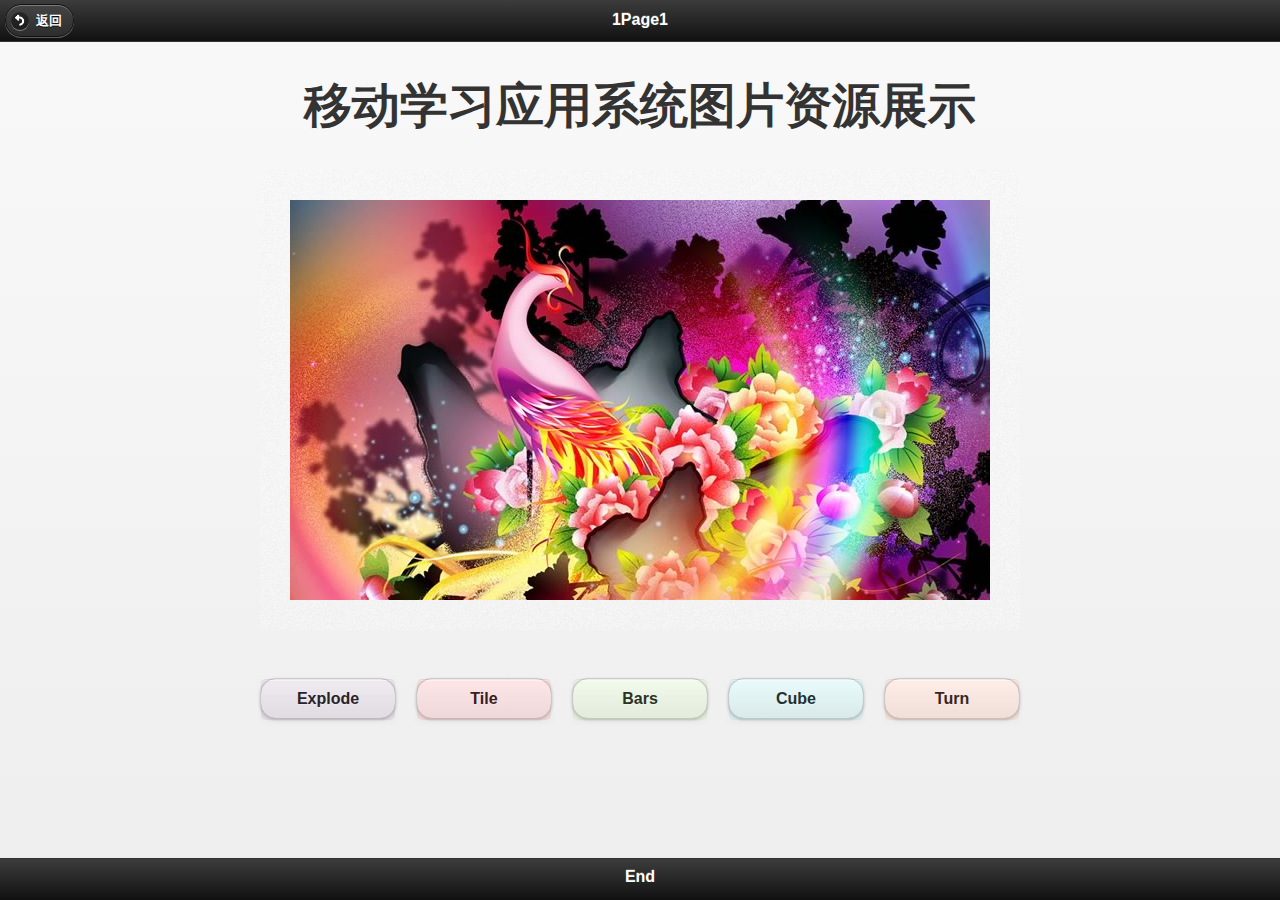
<file: page/3Dimage/index.html>
<!DOCTYPE html>
<html>
	<head>
		<meta charset=utf-8 />
		<title>3D Image Transitions</title>
		<!--[if lte IE 8]>
 			<script src="http://html5shiv.googlecode.com/svn/trunk/html5.js"></script>
		<![endif]-->
		<link rel="stylesheet" href="css/style.css" type="text/css" media="screen" title="no title" charset="utf-8">
		<link href='http://fonts.googleapis.com/css?family=Antic+Slab' rel='stylesheet' type='text/css'>
		
		<!-- Use jQuery for best compatibility with other CSS3 enabled browsers -->
		
		<script type="text/javascript" src="../js/jquery1.9.1.min.js"></script>
		<script type="text/javascript" src="../js/jquery.mobile-1.3.2.min.js"></script>
		<link rel="stylesheet" href="../css/jquery.mobile-1.3.2.min.css"/> 
		<script src="js/flux.js" type="text/javascript" charset="utf-8"></script>
		
		<script type="text/javascript" charset="utf-8">
			$(function(){
				if(!flux.browser.supportsTransitions)
					alert("Flux Slider requires a browser that supports CSS3 transitions");
					
				window.f = new flux.slider('#slider', {
					pagination: false,
					controls: false,
					transitions: ['explode', 'tiles3d', 'bars3d', 'cube', 'turn'],
					autoplay: false
				});
				
				$('.transitions').click(function(event){
					event.preventDefault();
					window.f.next($(event.target).data('transition'), $(event.target).data('params'));
				});
			});
		</script>
	</head>
	<body>
<div data-role="page">
<div data-role="header" data-position="fixed"><h1>1Page1</h1>
	<a href="../../shelf/AllSection.html" rel="external" data-icon="back" data-iconpos="left" data-transition="slidefade" data-direction="reverse" class="ui-btn-left">返回</a>
	</div>
	<div data-role="footer" data-position="fixed"><h1>End</h1></div><!--footer-->
		<section class="container">
			<h1>移动学习应用系统图片资源展示</h1>
			
			<div id="slider">
				<img src="imgs/peacock.jpg" alt="" />
				<img src="imgs/koi.jpg" alt="" />
				<img src="imgs/life.jpg" alt="" />
			</div>
			<ul class="transitions">
				<li><button type="button" data-transition="explode" data-params='{"rows": 4}'>Explode</button></li>
				<li><button type="button" data-transition="tiles3d" data-params='{"columns": 6}'>Tile</button></li>
				<li><button type="button" data-transition="bars3d">Bars</button></li>
				<li><button type="button" data-transition="cube">Cube</button></li>
				<li><button type="button" data-transition="turn">Turn</button></li>
			</ul>
			<footer>
				
			</footer>
		</section>
</div>
	</body>
</html>
</file>
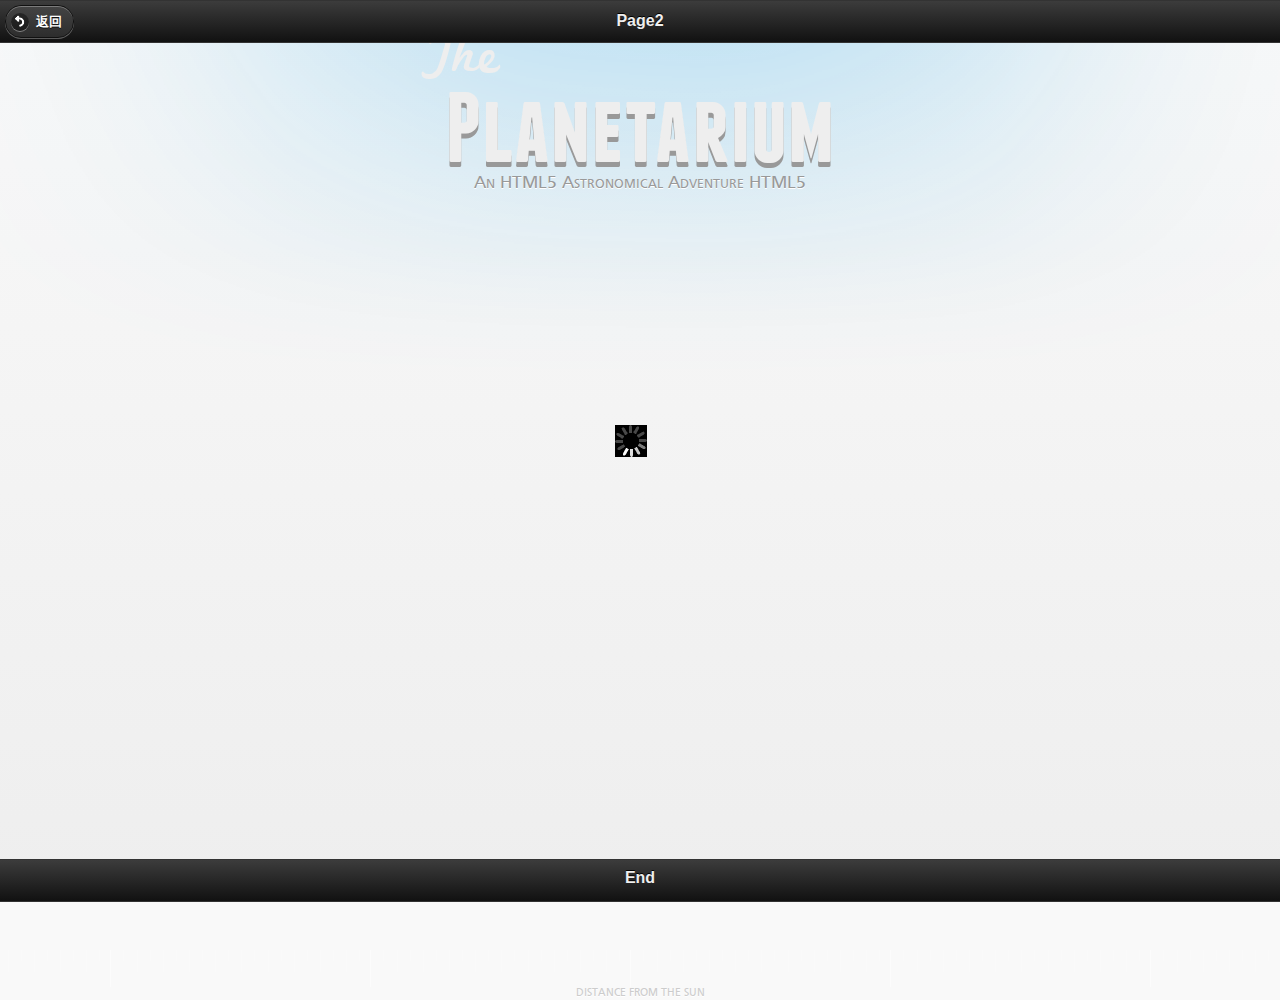
<file: page/7/index.htm>
<!DOCTYPE html>
<html lang="en">
<!--

-->
<head>
<meta charset="utf-8">
<meta name="viewport" content="width=800"/>
<script type="text/javascript" src="../js/jquery1.9.1.min.js"></script>
		<script type="text/javascript" src="../js/jquery.mobile-1.3.2.min.js"></script>
		<link rel="stylesheet" href="../css/jquery.mobile-1.3.2.min.css"/> 
<style>
html {
	overflow: hidden;
}
</style>
<meta http-equiv="X-UA-Compatible" content="IE=edge,chrome=1">
<link rel="stylesheet" href="css/style.css" type="text/css" charset="utf-8">
<style>
.hidden {
	display:none;
}
#spinner {
	position:absolute;
	left:50%;
	top:50%;
	margin-left:-25px;
	margin-top:-25px;
	height:50px;
	width:50px;
	background:url('img/spinner.gif') no-repeat;
}
</style>
<title>The Planetarium</title>
</head>
<body class="system">
 <div data-role="page" ><!--page2-->
<div data-role="header" data-position="fixed"><h1>Page2</h1>
<a href="../../shelf/AllSection.html" rel="external" data-icon="back" data-iconpos="left" data-transition="slidefade" data-direction="reverse" class="ui-btn-left">返回</a>
</div><!--header-->
<div data-role="footer" data-position="fixed"><h1>End</h1></div><!--footer-->
<div id="starfield"> </div>
<div id="spinner"></div>
<img id="glow" src="img/glow.png">
<div id="title">
  <h1 class="franchise"><span class="marketing">The</span>Planetarium</h1>
  <span id="subtitle" class="carto">An HTML5 Astronomical Adventure HTML5</span> </div>
<div id="instructions" class="carto loading"> click on a planet to start </div>
<div id="toggle-credits" class="loading"> <span class="marketing">view credits</span> </div>
<section id="credits"> <span id="madeby" class="carto">Made on Earth by <a href="" target="_blank" title="Visit Little Workshop">Little Workshop</a></span>
  <div id="door">
    <div></div>
    <div></div>
  </div>
  <div id="doorlight">
    <div></div>
    <div></div>
  </div>
  
 
</section>
<ul id="planets" class="loading">
  <li id="mercury" class="planet"></li>
  <li id="venus" class="planet"></li>
  <li id="earth" class="planet"></li>
  <li id="mars" class="planet"></li>
  <li id="jupiter" class="planet"></li>
  <li id="saturn" class="planet"></li>
  <li id="uranus" class="planet"></li>
  <li id="neptune" class="planet"></li>
</ul>
<div id="gui" class="shrink">
  <div id="container"></div>
  <div id="ruler"> </div>
  <div id="counter"> <span class="carto">DISTANCE FROM THE SUN</span><br />
    <span id="kilometers" class="bebas"></span> </div>
  <div id="back"> <span class="carto">Back to space</span> </div>
  <div id="moveleft">
    <div id="previous"> <img src="img/previous.svg" alt="Previous planet"> </div>
  </div>
  <div id="moveright">
    <div id="next"> <img src="img/previous.svg" alt="Next planet"> </div>
  </div>
  <section class="content hidden" id="mercury-info">
    <article id="mercury-window" class="window">
      <div class="reflect">
        <h1 class="bebas"> Mercury </h1>
        <p class="carto">is the first planet from the Sun and is also the smallest planet of the Solar System. Mercury has yet to be entirely mapped, making it the least known planet in our system.</p>
      </div>
    </article>
    <div id="mercury-missions">
      <h2 class="bebas">Mercury Observation Progress</h2>
      <ul>
        <li><img src="img/mercuryobs1.png" alt=""></li>
        <li><img src="img/mercuryobs2.png" alt=""></li>
        <li><img src="img/mercuryobs3.png" alt=""></li>
      </ul>
      <img id="mariner10" src="img/mariner10.png" alt=""> <img id="techarrow" src="img/30years.png" alt=""> <img id="messenger" src="img/messenger.png" alt=""> </div>
  </section>
  <section class="content hidden" id="venus-info">
    <article id="venus-window" class="window">
      <div class="reflect">
        <h1 class="bebas"> Venus </h1>
        <p>is the second planet from the Sun and is often called Earth's sister due to its many similarities with the Blue Planet. However, a strong greenhouse effect gives Venus the hottest climate in the Solar System.</p>
      </div>
    </article>
    <ul id="venus-atmosphere" class="bebas">
      <li>65 KM <span>-100°C</span> <span>Sulfuric Acid Cloud Layers</span> </li>
      <li>50 KM <span>0°C</span> <span>Sulfuric Acid Haze</span> </li>
      <li>38 KM <span>25°C</span> <span>Troposphere</span> </li>
      <li>0 KM <span>467°C</span> <span>Surface Level</span> </li>
    </ul>
  </section>
  <section class="content hidden" id="earth-info">
    <article id="earth-window" class="window">
      <div class="reflect">
        <h1 class="bebas"> Earth </h1>
        <p>is the third planet from the Sun, and the densest and fifth-largest of the eight planets in the Solar System. Sometimes referred to as the Blue Planet, Earth is the only known planet to harbor life.</p>
      </div>
    </article>
    <div id="earth-moon" class="grid moon"> <img id="distance" src="img/distance.png" alt=""> </div>
    <ul id="earth-facts" class="properties bebas">
      <li class="mass"> <img src="img/mass.svg" alt="mass"> 5.9736 <small>x</small> 10<span class="exposant">24</span> kg <span>That's 80 times the mass of the moon</span> </li>
      <li class="perimeter"> <img src="img/perimeter.svg" alt="perimeter"> 40,075,16 km <span>Equatorial circumference</span> </li>
      <li class="revolution"> <img src="img/revolution.svg" alt="revolution"> 365 days <span>Complete Orbital Period</span> </li>
      <li class="temperature"> <img src="img/temperature.svg" alt="temperature"> -89.2&deg;C to 57.8&deg;C <span>Temperature range</span> </li>
    </ul>
  </section>
  <section class="content hidden" id="mars-info">
    <article id="mars-window" class="window">
      <div class="reflect">
        <h1 class="bebas"> Mars </h1>
        <p>is the fourth planet from the Sun. Named after the Roman god of war, Mars is often described as the "Red Planet" and is the site of Olympus Mons, the highest known mountain in the Solar System.</p>
      </div>
    </article>
    <ul id="volcanoes" class="bebas">
      <li>Olympus Mons<span>27,000 m</span>
        <hr />
      </li>
      <li>Mount Everest<span>8,848 m</span>
        <hr />
      </li>
      <li>Mount Fuji<span>3,776 m</span>
        <hr />
      </li>
    </ul>
  </section>
  <section class="content hidden" id="jupiter-info">
    <article id="jupiter-window" class="window">
      <div class="reflect">
        <h1 class="bebas"> Jupiter </h1>
        <p> is the fifth planet from the Sun and is the largest planet of the Solar System. Jupiter has 63 known satellites, the biggest of which are called the four Galilean Moons : Io, Europa, Ganymede and Callisto.</p>
      </div>
    </article>
    <ul id="jupiter-moons" class="properties bebas">
      <li><img src="img/iopicto.png" alt=""> IO <span>Land of Volcanoes</span> </li>
      <li><img src="img/europapicto.png" alt=""> EUROPA <span>Ice Ice Baby</span> </li>
      <li><img src="img/ganymedepicto.png" alt=""> GANYMEDE <span>Larger than Mercury</span> </li>
      <li><img src="img/callistopicto.png" alt=""> CALLISTO <span>The Habitable Moon ?</span> </li>
    </ul>
    <div id="galilean-moons" class="grid bebas"></div>
  </section>
  <section class="content hidden" id="saturn-info">
    <article id="saturn-window" class="window">
      <div class="reflect">
        <h1 class="bebas"> Saturn </h1>
        <p>is the sixth planet from the Sun and is the second largest planet in our system. Despite its size (9.4 Earths), Saturn's density is so low that it would float on water if there was a large enough ocean.</p>
      </div>
    </article>
    <div id="rings-origin">
      <h2 class="bebas">The origin of Saturn's rings</h2>
      <p class="carto">Almost entirely composed of water ice,<br />
        Saturn's rings are believed to<br />
        be the remains of a<br />
        former moon.</p>
      <ul id="arrows" class="bebas">
        <li><span>1</span> <img class="saturnarrow" src="img/saturn-arrow1.png" alt=""> <img class="rings" src="img/rings1.png" alt=""> </li>
        <li><span>2</span> <img class="saturnarrow" src="img/saturn-arrow2.png" alt=""> <img class="rings" src="img/rings2.png" alt=""> </li>
        <li><span>3</span> <img class="saturnarrow" src="img/saturn-arrow3.png" alt=""> <img class="rings" src="img/rings3.png" alt=""> </li>
      </ul>
    </div>
  </section>
  <section class="content hidden" id="uranus-info">
    <article id="uranus-window" class="window">
      <div class="reflect">
        <h1 class="bebas"> Uranus </h1>
        <p>is the seventh planet from the Sun and is the coldest in the Solar System. Altough the first pictures taken by Voyager 2 showed a featureless, pale-blue planet, astronomers later discovered the complex atmosphere of Uranus.</p>
      </div>
    </article>
    <div id="axial-tilt" class="grid">
      <h2 class="bebas">Axial Tilt</h2>
      <img src="img/tilt.png" alt=""> <span class="bebas">98°</span> </div>
    <div id="uranus-atmosphere">
      <h2 class="bebas">The atmosphere of uranus</h2>
      <div id="hydrogen">
        <div></div>
        <div></div>
        <div></div>
        <span class="bebas">85.3%<br />
        Hydrogen </span> </div>
      <div id="helium">
        <div></div>
        <div></div>
        <div></div>
        <span class="bebas">15.3%<br />
        Helium </span> </div>
      <div id="methane">
        <div></div>
        <div></div>
        <div></div>
        <span class="bebas">2.3%<br />
        Methane </span> </div>
      <div id="deuteride">
        <div></div>
        <div></div>
        <div></div>
        <span class="bebas">0.01%<br />
        Hydrogen Deuteride </span> </div>
    </div>
  </section>
  <section class="content hidden" id="neptune-info">
    <article id="neptune-window" class="window">
      <div class="reflect">
        <h1 class="bebas"> Neptune </h1>
        <p>is the eighth and farthest planet from the sun. Neptune has been approached only once by a man-made object, Voyager 2 space probe, in 1989. Most of our knowledge of Neptune comes from this first and only flyby.</p>
      </div>
    </article>
    <ul id="neptune-facts" class="bebas">
      <li><img src="img/wind.png" alt=""> 2100 <span>km/h</span> <br />
        <span class="carto">max wind speed</span> </li>
      <li><img src="img/satellite.png" alt=""> 13 <span>known satellites</span> <br />
        <span class="carto">and counting</span> </li>
      <li><img src="img/time.png" alt=""> 164 <span>earth years</span> <br />
        <span class="carto">per neptunian year</span> </li>
    </ul>
    <div id="flyby"> <img src="img/earthicon.png" alt=""> <img src="img/246min.png" alt=""> <img id="voyager2" src="img/voyager2.png" alt="Voyager 2"> </div>
  </section>
</div>

<div id="counters"></div>
<script data-main="main.min" src="js/require-jquery-1.4.4.min.js"></script> 

</div>
</body>
</html>
</file>
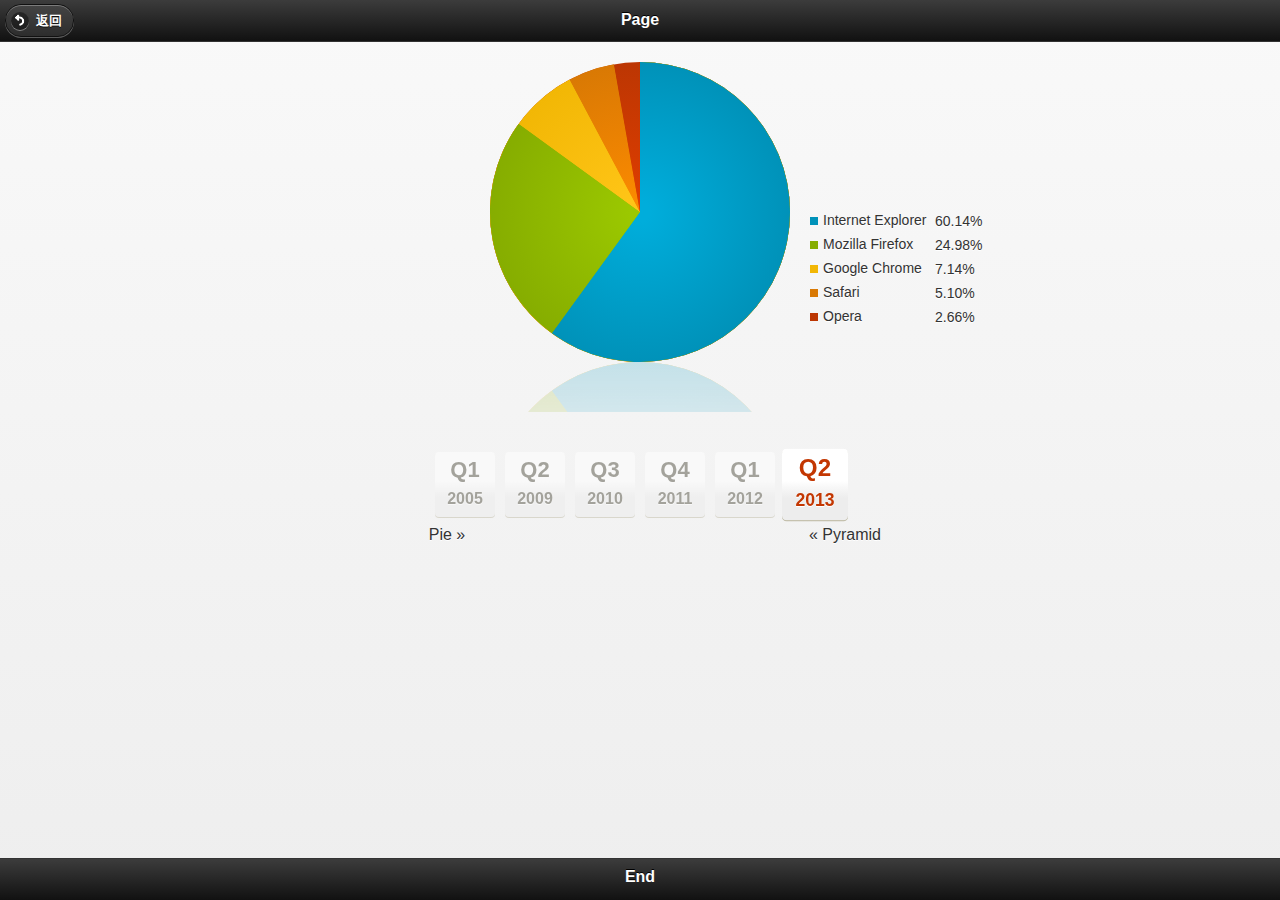
<file: page/chunCSS3/index.html>
﻿<!DOCTYPE html PUBLIC "-//W3C//DTD XHTML 1.0 Transitional//EN" "http://www.w3.org/TR/xhtml1/DTD/xhtml1-transitional.dtd">
<html xmlns="http://www.w3.org/1999/xhtml">
<head>
 <script type="text/javascript" src="../js/jquery1.9.1.min.js"></script>
		<script type="text/javascript" src="../js/jquery.mobile-1.3.2.min.js"></script>
		<link rel="stylesheet" href="../css/jquery.mobile-1.3.2.min.css"/>
<meta http-equiv="Content-Type" content="text/html; charset=utf-8" />
<title>纯CSS3实现倒三角统计图效果</title>

<link href="css/stylesheet.css" rel="stylesheet" type="text/css" /> 

</head>
	
<body>
<div data-role="page" ><!--page2-->
<div data-role="header" data-position="fixed"><h1>Page</h1>
<a href="../../shelf/shelf.html" rel="external" data-icon="back" data-iconpos="left" data-transition="slidefade" data-direction="reverse" class="ui-btn-left">返回</a>
</div><!--header-->
<div data-role="footer" data-position="fixed"><h1>End</h1></div><!--footer-->
<div id="wrapper">
	<div id="q2_2010">
	<div id="q1_2010">
	<div id="q4_2009">
	<div id="q3_2009">
	<div id="q2_2009">
	<div id="q1_2005">
		<div id="labels">
			<ul>
				<li><span></span>Internet Explorer</li>
				<li><span></span>Mozilla Firefox</li>
				<li><span></span>Google Chrome</li>
				<li><span></span>Safari</li>
				<li><span></span>Opera</li>
			</ul>
		</div>
		<div id="pie_ico">Pie &raquo;</div>
		<div id="pyr_ico">&laquo; Pyramid</div>
		<div id="percentage_wrapper">
			<div id="percentage">
				<ul>
					<li><p>60.14%</p><p>61.79%</p><p>63.90%</p><p>67.02%</p><p>68.28%</p><p>89.68%</p></li>
					<li><p>24.98%</p><p>24.56%</p><p>24.39%</p><p>23.28%</p><p>23.22%</p><p>6.83%</p></li>
					<li><p>7.14%</p><p>6.03%</p><p>4.27%</p><p>3.08%</p><p>2.35%</p><p>0%</p></li>
					<li><p>5.10%</p><p>4.91%</p><p>4.64%</p><p>4.35%</p><p>3.89%</p><p>2.36%</p></li>
					<li><p>2.66%</p><p>2.73%</p><p>2.52%</p><p>2.29%</p><p>2.27%</p><p>1.15%</p></li>
				</ul>
			</div>
		</div>
		<div id="slider">
			<div id="chart_holder">
				<div id="pie_chart">
					<ul>
						<li id="c1_r"><p><span class="pie_left"></span></p></li> 	
						<li id="c1_l"><p><span class="pie_right"></span></p></li>
						<li id="c2_r"><p><span class="pie_left"></span></p></li> 	
						<li id="c2_l"><p><span class="pie_right"></span></p></li>
						<li id="c3_r"><p><span class="pie_left"></span></p></li> 	
						<li id="c3_l"><p><span class="pie_right"></span></p></li>
						<li id="c4_r"><p><span class="pie_left"></span></p></li> 	
						<li id="c4_l"><p><span class="pie_right"></span></p></li>
						<li id="c5_r"><p><span class="pie_left"></span></p></li> 	
						<li id="c5_l"><p><span class="pie_right"></span></p></li>
					</ul>
				</div>
				<div id="pyr_chart">
					<ul>
						<li></li>
						<li></li>
						<li></li>
						<li></li>
						<li></li>
						<li></li>
						<li></li>
					</ul>
				</div>
			</div>
		</div>
		<div id="btn_panel">
			<ul>
				<li><a href="#q1_2005"><span>Q1</span><span>2005</span></a></li>
				<li><a href="#q2_2009"><span>Q2</span><span>2009</span></a></li>
				<li><a href="#q3_2009"><span>Q3</span><span>2010</span></a></li>
				<li><a href="#q4_2009"><span>Q4</span><span>2011</span></a></li>
				<li><a href="#q1_2010"><span>Q1</span><span>2012</span></a></li>
				<li><a href="#q2_2010"><span>Q2</span><span>2013</span></a></li>
			</ul>
		</div>
	</div> <!--q1_2005-->
	</div> <!--q2_2009-->
	</div> <!--q3_2009-->
	</div> <!--q4_2009-->
	</div> <!--q1_2010-->
	</div> <!--q2_2010-->
</div>

</div>
</body>
</html>
</file>
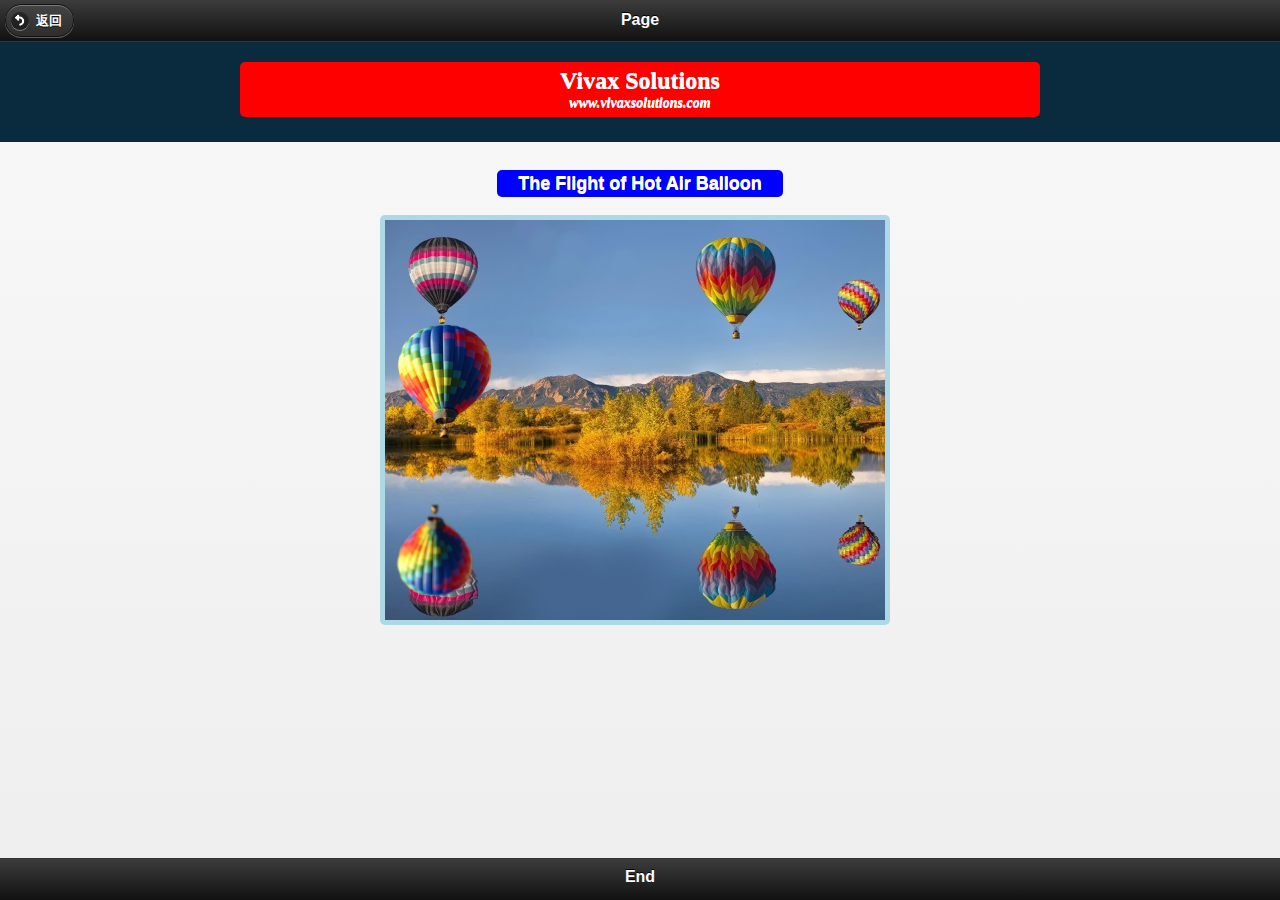
<file: page/flight_of_hot_air_ba_demo_package/index.html>
<html>
<head>
<meta charset="utf-8">
<script type="text/javascript" src="../js/jquery1.9.1.min.js"></script>
		<script type="text/javascript" src="../js/jquery.mobile-1.3.2.min.js"></script>
		<link rel="stylesheet" href="../css/jquery.mobile-1.3.2.min.css"/> 
<title>The flight of hot air balloon on html5 canvas例子测试</title>
<style type="text/css">
html, body{
margin:0px;padding:0px;
}
#header{
    background: #0A2B3E;
	font-family: Georgia, "Times New Roman", Times, serif;
	font-size: 12px;
	color: #7C95A5;
	height:80px;
	padding-top:20px;
	width:100%;
}

#sub_header{
    background: #FF0000;
	font-family: Georgia, "Times New Roman", Times, serif;
	font-size: 12px;
	color: #FFFFFF;
	height:50px;
	width:800px;
	margin-left:auto;
	margin-right:auto;
	border-radius:5px;
    padding-top:5px;
}

#page{
// normal size=650px;
width:520px;
margin-left:auto;margin-right:auto;padding-top:10px;padding-bottom:10px;
}

#content_left{
width:500px;
height:400px;
border:solid lightblue 5px;border-radius:5px;
float:left;
margin-bottom:10px;
}

#content_right{
width:200px;
height:400px;
border:solid lightblue 5px;border-radius:5px;
float:left;
margin-left:30px;
margin-bottom:10px;
}

h1,h3{
margin-left:auto;margin:auto; text-align:center;
}
#heading{
margin-left:auto;margin-right:auto;text-align:center;background-color:#0000FF;font-weight:bold;color:#FFFFFF;border-radius:5px;width:280px;font-size:large;padding:3px;
}
#footer{
clear:both;
height:50px;
background: #0A2B3E;
position:absolute;
bottom:0px;
left:0px;
width:100%;
}
</style>
</head>
<div data-role="page" ><!--page2-->
<div data-role="header" data-position="fixed"><h1>Page</h1>
<a href="../../shelf/shelf.html" rel="external" data-icon="back" data-iconpos="left" data-transition="slidefade" data-direction="reverse" class="ui-btn-left">返回</a>
</div><!--header-->
<div data-role="footer" data-position="fixed"><h1>End</h1></div><!--footer-->
<body onLoad="window.setInterval('circ()',60)">
<div id="header">
<div id="sub_header">
<h1>Vivax Solutions</h1>
<h3><em>www.vivaxsolutions.com</em></h3>
</div>
</div>
<div id="page">
<p id="heading">The Flight of Hot Air Balloon</p>
<div id="content_left">
<canvas id="Canvas_T" width="500" height="400" style="background-image:url('lake.jpg');background-repeat:no-repeat;">
</canvas>
<script type="text/JavaScript">
	    var canvas = document.getElementById('Canvas_T');
	    var context = canvas.getContext('2d');
		// image of the top balloon
		var imgObj1=new Image();
		// image of the second balloon
		var imgObj2=new Image();
		var i=0;var j=1;var x; var y;
		// function for the movement
		function circ(){
		i=i+j;
		if(i==400){j=-1;}
		if(i==0){j=1;}
		context.clearRect(0,0,500,400);
		x=i;
		y=Math.round(100+15*Math.sin(i*Math.PI/180));
        context.drawImage(imgObj1,x,y);
		imgObj1.src='hot.png';
        context.drawImage(imgObj2,x,y+180);
		imgObj2.src='hot1.png';
		}
   	  </script>	
</div>
<!--div id="content_right">
content_right
</div-->
<!--div id="footer">
footer
</div-->
</div>
</body>
</html>
</file>
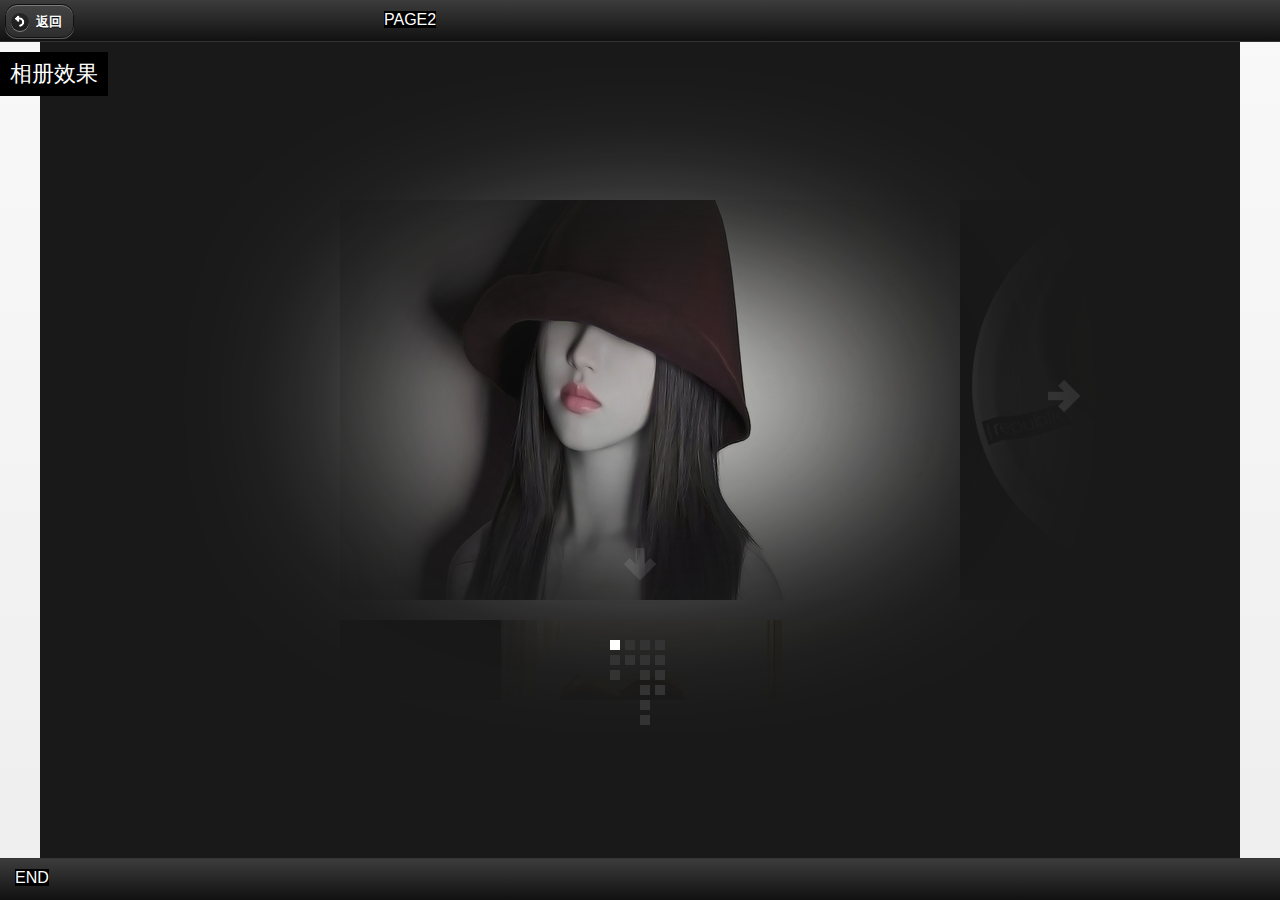
<file: page/PortfolioImageNavigation/index.html>
<!doctype html>
	<head>
		<meta charset="utf-8">
		<script type="text/javascript" src="../js/jquery1.9.1.min.js"></script>
		<script type="text/javascript" src="../js/jquery.mobile-1.3.2.min.js"></script>
		<link rel="stylesheet" href="../css/jquery.mobile-1.3.2.min.css"/> 
		<meta http-equiv="X-UA-Compatible" content="IE=edge,chrome=1">
		<meta name="viewport" content="width=device-width, initial-scale=1.0">
		<title>相册 jQuery</title>
		<link rel="shortcut icon" href="../favicon.ico">
		<meta name="description" content="Portfolio Image Navigation with jQuery" />
        <meta name="keywords" content="jquery, plugin, navigation, portfolio, images, 2d, scroll to, template" />
		<meta name="author" content="Marcin Dziewulski for Codrops" />
		<link href='http://fonts.googleapis.com/css?family=PT+Sans+Narrow' rel='stylesheet' type='text/css' />
		<link href="css/style.css" rel="stylesheet" type="text/css" />
		<script src="js/jquery.js" type="text/javascript"></script>
		<script src="js/portfolio.js" type="text/javascript"></script>
		<script src="js/init.js" type="text/javascript"></script>
	</head>
	<body>
	<div data-role="page" ><!--page2-->
<div data-role="header" data-position="fixed"><h1>Page2</h1>
<a href="../../shelf/shelf.html" rel="external" data-icon="back" data-iconpos="left" data-transition="slidefade" data-direction="reverse" class="ui-btn-left">返回</a>
</div><!--header-->
<div data-role="footer" data-position="fixed"><h1>End</h1></div><!--footer-->	
		<h1>相册效果</h1>
		<div id="portfolio">
			<div id="background"></div>		
			<div class="arrows">
				<a href="#" class="up">Up</a>
				<a href="#" class="down">Down</a>
				<a href="#" class="prev">Previous</a>
				<a href="#" class="next">Next</a>
			</div>
			<div class="gallery">
				<div class="inside">
					<div class="item">
						<div><img src="images/1.jpg" alt="image1" /></div>
						<div><img src="images/2.jpg" alt="image2" /></div>
						<div><img src="images/3.jpg" alt="image3" /></div>
					</div>
					<div class="item">
						<div><img src="images/4.jpg" alt="image4" /></div>
						<div><img src="images/5.jpg" alt="image5" /></div>
					</div>
					<div class="item">
						<div><img src="images/6.jpg" alt="image6" /></div>
						<div><img src="images/7.jpg" alt="image7" /></div>
						<div><img src="images/8.jpg" alt="image8" /></div>
						<div><img src="images/9.jpg" alt="image9" /></div>
						<div><img src="images/10.jpg" alt="image10" /></div>
						<div><img src="images/11.jpg" alt="image11" /></div>
					</div>
					<div class="item">
						<div><img src="images/12.jpg" alt="image12" /></div>
						<div><img src="images/13.jpg" alt="image13" /></div>
						<div><img src="images/14.jpg" alt="image14" /></div>
						<div><img src="images/15.jpg" alt="image15" /></div>
					</div>
				</div>
			</div>
		</div>
		</div>
	</body>
</html>
</file>
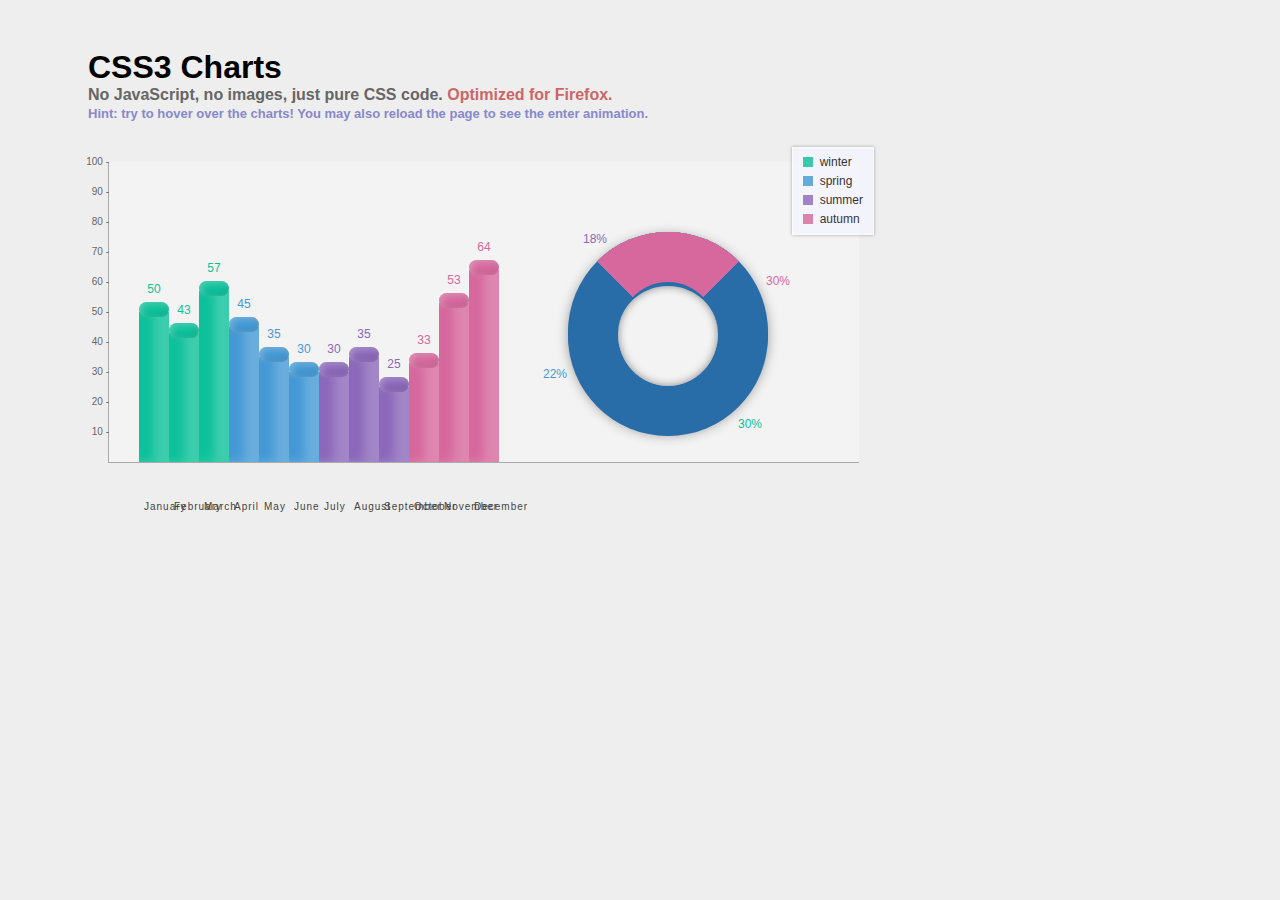
<file: page/2chart2/chart2.html>
<!doctype html>
<html>
<head>
<link href='css/Signika.css' rel='stylesheet' type='text/css'>
<style type="text/css">

/* general styles for demo ******************/

body {
    background: #eee;
	font-family: signika, sans-serif;
	padding: 20px 50px; }
	
h1 {
    margin-bottom:0;
	padding-left:30px; }
	
h4 {
    color:#666;
	margin-top:0;
    padding-left: 30px;	}
	
.red_info {
    color:#c66; }
	
.blue_info {
    color:#88c;
	font-size:13px; }

/* general styles for bar chart ******************/

.user_outer {
    width: 750px;
	height: 300px; 
	position: relative; }
	
.bar_chart {
    position: relative;
	width: 100%;
	height: 100%;
    border-left: 1px solid #aaa;
    border-bottom: 1px solid #aaa;
    vertical-align: bottom;
	margin-left: 50px;
    background-color: #f3f3f3;
    background-image: -moz-linear-gradient(#f8f8f8 2px, transparent 2px),
        -moz-linear-gradient(0, #f8f8f8 2px, transparent 2px),
        -moz-linear-gradient(rgba(255,255,255,.3) 1px, transparent 1px),
        -moz-linear-gradient(0, rgba(255,255,255,.3) 1px, transparent 1px);
    background-size: 100px 100px, 100px 100px, 20px 20px, 20px 20px;
    background-position: -2px -2px, -2px -2px, -1px -1px, -1px -1px; }

.bar_chart dd:after {
    content: "";
	width: 100%;
	position: absolute;
	top: -10px;
	left: 0;
	border-radius: 150px;
	width: 30px;
	height: 15px;
	box-shadow: inset 2px 2px 7px rgba(255,255,255,0.3), 
	    inset -2px -2px 7px rgba(0,0,0,0.1);
	-moz-transition: all 0.2s linear; }

.bar_chart dd:hover:after {
    width: 34px; }
 
.w30 dl {
    width: 30px; }
	
.square {
    width:10px;
	height:10px;
	display:inline-block;
	margin:0 3px -1px 0; }
	
.group {
    padding:0 15px;
	display:inline-block;
	float:left;
	overflow:hidden;
	width:auto;
	height:100%;
	position:relative; }
	
.bar_chart .legend {
    font:10px signika,sans-serif;
	position:absolute;
	right:-15px;
	top:-15px;
	opacity:0.8;
	background:#f5f5ff;
    box-shadow:0 0 3px rgba(0,0,0,0.4); 
	line-height:19px;
    border:1px solid #fff;
	padding:5px 10px; 
	font-size:12px; }

.group .description {
    position:absolute;
	bottom:-5px;
	left:0;
	font:10px signika,sans-serif;
	text-align:center;
	width:100%;
	z-index:99; }

.bar_chart dl, .bar_chart dd, .bar_chart dt {
    margin:0;
    padding:0; }

.bar_chart dl {
    height:100%;
    position:relative;
    display:block;
	float:left; }

.bar_chart dt {
    position:absolute;
    font:10px signika,sans-serif;
	color:#444;
    -moz-transform:rotate(35deg);
    width:100px;
	bottom:-50px;
	left:5px;
	letter-spacing: 1px; }

.bar_chart dd {
    display:block;
    position:absolute;
	bottom:0;
	left:0;
    width:100%;
    font:12px signika,sans-serif;
    -moz-transition:all 0.3s linear;
    box-shadow:inset -15px 0 10px rgba(255,255,255,0.2); }

.bar_chart dd:hover { 
    box-shadow:inset -15px 0 10px rgba(255,255,255,0.2),
        0 0 4px rgba(0,0,0,0.7);
	font-size:12px;
	font-family: arial, sans-serif;
	font-weight:bold;
	z-index:999999;  
	padding-bottom:10px;
	padding-left:2px;
	padding-right:2px;
	margin-left:-2px; }

.bar_chart dl span {
    position:absolute;
	top:-30px;
	left:0;
	width:100%;
	text-align:center; }

.bar_chart dl:hover span {
    margin:-12px 0 0 -10px;
	background:#000;
	color:#eee;
	padding:5px 0; 
	border-radius:10px;
	border-bottom-right-radius:0;
	-moz-transition:all 0.2s linear; 
	-moz-transform:rotate(20deg); }
	
.space {
    width:30px;
	float:left;
	height:1px; }	

 /* charts colors ******************/
 
.blue_light, .blue_light:after {
    background:#4499d5; 
	color:#4499d5; }
.pink, .pink:after {
    background:#D6689D; 
	color:#D6689D; }
.purple, .purple:after {
    background:#8B68BA; 
	color:#8B68BA; }
.turquoise, .turquoise:after {
    background:#0DC19A; 
	color:#0DC19A; }
.nobg {
    background: none !important; }

/* bar heights ******************/

.v1 {height:1%;}
.v2 {height:2%;}
.v3 {height:3%;}
.v4 {height:4%;}
.v5 {height:5%;}
.v6 {height:6%;}
.v7 {height:7%;}
.v8 {height:8%;}
.v9 {height:9%;}
.v10 {height:10%;}
.v11 {height:11%;}
.v12 {height:12%;}
.v13 {height:13%;}
.v14 {height:14%;}
.v15 {height:15%;}
.v16 {height:16%;}
.v17 {height:17%;}
.v18 {height:18%;}
.v19 {height:19%;}
.v20 {height:20%;}
.v21 {height:21%;}
.v22 {height:22%;}
.v23 {height:23%;}
.v24 {height:24%;}
.v25 {height:25%;}
.v26 {height:26%;}
.v27 {height:27%;}
.v28 {height:28%;}
.v29 {height:29%;}
.v30 {height:30%;}
.v31 {height:31%;}
.v32 {height:32%;}
.v33 {height:33%;}
.v34 {height:34%;}
.v35 {height:35%;}
.v36 {height:36%;}
.v37 {height:37%;}
.v38 {height:38%;}
.v39 {height:39%;}
.v40 {height:40%;}
.v41 {height:41%;}
.v42 {height:42%;}
.v43 {height:43%;}
.v44 {height:44%;}
.v45 {height:45%;}
.v46 {height:46%;}
.v47 {height:47%;}
.v48 {height:48%;}
.v49 {height:49%;}
.v50 {height:50%;}
.v51 {height:51%;}
.v52 {height:52%;}
.v53 {height:53%;}
.v54 {height:54%;}
.v55 {height:55%;}
.v56 {height:56%;}
.v57 {height:57%;}
.v58 {height:58%;}
.v59 {height:59%;}
.v60 {height:60%;}
.v61 {height:61%;}
.v62 {height:62%;}
.v63 {height:63%;}
.v64 {height:64%;}
.v65 {height:65%;}
.v66 {height:66%;}
.v67 {height:67%;}
.v68 {height:68%;}
.v69 {height:69%;}
.v70 {height:70%;}
.v71 {height:71%;}
.v72 {height:72%;}
.v73 {height:73%;}
.v74 {height:74%;}
.v75 {height:75%;}
.v76 {height:76%;}
.v77 {height:77%;}
.v78 {height:78%;}
.v79 {height:79%;}
.v80 {height:80%;}
.v81 {height:81%;}
.v82 {height:82%;}
.v83 {height:83%;}
.v84 {height:84%;}
.v85 {height:85%;}
.v86 {height:86%;}
.v87 {height:87%;}
.v88 {height:88%;}
.v89 {height:89%;}
.v90 {height:80%;}
.v91 {height:91%;}
.v92 {height:92%;}
.v93 {height:93%;}
.v94 {height:94%;}
.v95 {height:95%;}
.v96 {height:96%;}
.v97 {height:97%;}
.v98 {height:98%;}
.v99 {height:99%;}
.v100 {height:100%;}

/* bar animations ******************/

@-moz-keyframes grow10 {
 0% {max-height: 0;opacity:0;}
 100% {max-height: 10%;opacity:1;}
}

@-moz-keyframes grow20 {
 0% {max-height: 0;opacity:0;}
 100% {max-height: 20%;opacity:1;}
}

@-moz-keyframes grow30 {
 0% {max-height: 0;opacity:0;}
 100% {max-height: 30%;opacity:1;}
}

@-moz-keyframes grow40 {
 0% {max-height: 0;opacity:0;}
 100% {max-height: 40%;opacity:1;}
}

@-moz-keyframes grow50 {
 0% {max-height: 0;opacity:0;}
 100% {max-height: 50%;opacity:1;}
}

@-moz-keyframes grow60 {
 0% {max-height: 0;opacity:0;}
 100% {max-height: 60%;opacity:1;}
}
@-moz-keyframes grow70 {
 0% {max-height: 0;opacity:0;}
 100% {max-height: 70%;opacity:1;}
}

@-moz-keyframes grow80 {
 0% {max-height: 0;opacity:0;}
 100% {max-height: 80%;opacity:1;}
}

@-moz-keyframes grow90 {
 0% {max-height: 0;opacity:0;}
 100% {max-height: 90%;opacity:1;}
}

@-moz-keyframes grow100 {
 0% {max-height: 0;opacity:0;}
 100% {max-height: 100%;opacity:1;}
}

.v1,.v2,.v3,.v4,.v5,.v6,.v7,.v8,.v9,.v10 { -moz-animation-name: grow10;
 -moz-animation-duration: 2s;
 -moz-animation-iteration-count: 1;
 -moz-animation-direction: alternate;
 }
 
 .v11,.v12,.v13,.v14,.v15,.v16,.v17,.v18,.v19,.v20 { -moz-animation-name: grow20;
 -moz-animation-duration: 2s;
 -moz-animation-iteration-count: 1;
 -moz-animation-direction: alternate;
 }
 
.v21,.v22,.v23,.v24,.v25,.v26,.v27,.v28,.v29,.v30 { -moz-animation-name: grow30;
 -moz-animation-duration: 2s;
 -moz-animation-iteration-count: 1;
 -moz-animation-direction: alternate;
 }
 
.v31,.v32,.v33,.v34,.v35,.v36,.v37,.v38,.v39,.v40 { -moz-animation-name: grow40;
 -moz-animation-duration: 2s;
 -moz-animation-iteration-count: 1;
 -moz-animation-direction: alternate;
 }
 
.v41,.v42,.v43,.v44,.v45,.v46,.v47,.v48,.v49,.v50 { -moz-animation-name: grow50;
 -moz-animation-duration: 2s;
 -moz-animation-iteration-count: 1;
 -moz-animation-direction: alternate;
 }
 
.v51,.v52,.v53,.v54,.v55,.v56,.v57,.v58,.v59,.v60 { -moz-animation-name: grow60;
 -moz-animation-duration: 2s;
 -moz-animation-iteration-count: 1;
 -moz-animation-direction: alternate;
 }

.v61,.v62,.v63,.v64,.v65,.v66,.v67,.v68,.v69,.v70 { -moz-animation-name: grow70;
 -moz-animation-duration: 2s;
 -moz-animation-iteration-count: 1;
 -moz-animation-direction: alternate;
 }

.v71,.v72,.v73,.v74,.v75,.v76,.v77,.v78,.v79,.v80 { -moz-animation-name: grow80;
 -moz-animation-duration: 2s;
 -moz-animation-iteration-count: 1;
 -moz-animation-direction: alternate;
 }

.v81,.v82,.v83,.v84,.v85,.v86,.v87,.v88,.v89,.v90 { -moz-animation-name: grow90;
 -moz-animation-duration: 2s;
 -moz-animation-iteration-count: 1;
 -moz-animation-direction: alternate;
 }

.v91,.v92,.v93,.v94,.v95,.v96,.v97,.v98,.v99,.v100 { -moz-animation-name: grow100;
 -moz-animation-duration: 2s;
 -moz-animation-iteration-count: 1;
 -moz-animation-direction: alternate;
 }
 
/* chart scale ******************/

.scale {font:10px signika,sans-serif;position:absolute;right:100%;width:40px;text-align:right;line-height:0;color:#666;}
.h100 {top:0;}
.h90 {top:10%;}
.h80 {top:20%;}
.h70 {top:30%;}
.h60 {top:40%;}
.h50 {top:50%;}
.h40 {top:60%;}
.h30 {top:70%;}
.h20 {top:80%;}
.h10 {top:90%;}

/* general styles for pie chart ********************/

.triangle { 
    width: 0px; height: 0px;
    border: 100px solid transparent;
    border-top-color: blue;
    position: absolute;
    -moz-transition: all 0.5s ease-in-out;
    overflow: hidden;
}

@-moz-keyframes rotate-summer {
 0% {-moz-transform:rotate(-90deg);opacity:0;}
 100% {-moz-transform:rotate(0deg);opacity:1;}
}


@-moz-keyframes rotate-autumn {
 0% {-moz-transform:rotate(0deg);opacity:0;}
 100% {-moz-transform:rotate(84deg);opacity:1;}
}

@-moz-keyframes rotate-autumn2 {
 0% {-moz-transform:rotate(0deg);opacity:0;}
 100% {-moz-transform:rotate(64deg);opacity:1;}
}

@-moz-keyframes rotate-winter {
 0% {-moz-transform:rotate(0deg);opacity:0;}
 100% {-moz-transform:rotate(220deg);opacity:1;}
}

@-moz-keyframes rotate-winter2 {
 0% {-moz-transform:rotate(0deg);opacity:0;}
 100% {-moz-transform:rotate(173deg);opacity:1;}
}

@-moz-keyframes rotate-spring {
 0% {-moz-transform:rotate(0deg);opacity:0;}
 100% {-moz-transform:rotate(284deg);opacity:1;}
}

@-moz-keyframes percent {
 0% {opacity:0;}
 100% {opacity:0.7;}
}

.percent {-moz-animation-name: percent;
		-moz-animation-duration: 4s;
		-moz-animation-iteration-count: 1;
		-moz-animation-direction: alternate;}

.triangle.summer {-moz-transform:rotate(0deg);-moz-animation-name: rotate-summer;
		-moz-animation-duration: 2s;
		-moz-animation-iteration-count: 1;
		-moz-animation-direction: alternate;border-top-color:#8B68BA;z-index:98;}
.triangle.autumn {-moz-transform:rotate(84deg);-moz-animation-name: rotate-autumn;
		-moz-animation-duration: 2s;
		-moz-animation-iteration-count: 1;
		-moz-animation-direction: alternate;	border-top-color:#D6689D;z-index:99;}
.triangle.autumn2 {-moz-transform:rotate(64deg);;-moz-animation-name: rotate-autumn2;
		-moz-animation-duration: 2s;
		-moz-animation-iteration-count: 1;
		-moz-animation-direction: alternate;border-top-color:#D6689D;z-index:99;}
.triangle.winter {-moz-transform:rotate(220deg);;-moz-animation-name: rotate-winter;
		-moz-animation-duration: 2.5s;
		-moz-animation-iteration-count: 1;
		-moz-animation-direction: alternate;border-top-color:#0DC19A;}
.triangle.winter2 {-moz-transform:rotate(173deg);;-moz-animation-name: rotate-winter2;
		-moz-animation-duration: 2.5s;
		-moz-animation-iteration-count: 1;
		-moz-animation-direction: alternate;border-top-color:#0DC19A;}
.triangle.spring {-moz-transform:rotate(284deg);-moz-animation-name: rotate-spring;
		-moz-animation-duration: 2s;
		-moz-animation-iteration-count: 1;
		-moz-animation-direction: alternate;border-top-color:#47afFA;}		
		
.circle {
    width: 200px; height: 200px; -moz-transform: rotate(-20deg);
    border-radius: 50%;
    background: #286CA8;
    position: relative;
    overflow: hidden;
    box-shadow: 0px 4px 0 #286CA8, 0 3px 12px #999; }
 
.triangle {
    -moz-background-origin: border;
    background-origin: border-box; }

.center_cicle {
    background-color: #f3f3f3;
    background-image: -moz-linear-gradient(#f8f8f8 2px, transparent 2px),
        -moz-linear-gradient(0, #f8f8f8 2px, transparent 2px),
        -moz-linear-gradient(rgba(255,255,255,.3) 1px, transparent 1px),
        -moz-linear-gradient(0, rgba(255,255,255,.3) 1px, transparent 1px);
    background-size: 100px 100px, 100px 100px, 20px 20px, 20px 20px;
    background-position: -2px -2px, -2px -2px, -1px -1px, -1px -1px; }	
	
.pie_outer {
    width: 200px; 
	height: 200px; 
	border-radius: 50%;
	padding:10px;
    position:absolute; 
	right:30px; 
	bottom: 20px;
	font-size:12px;
	color:#777; }

.percent {
    -moz-transition:all 0.3s linear;
	padding:5px;
	border-radius:10px; }
	
.pie_outer .circle {
    -moz-transition: all 0.2s linear; }
	
.pie_outer:hover .circle {
    box-shadow: 0px 4px 0 #286CA8, 0 3px 16px #777; }
	
.center_circle  {
    -moz-transition:all 0.2s linear; 
	background-color: #f3f3f3;
    background-image: -moz-linear-gradient(#f8f8f8 2px, transparent 2px),
        -moz-linear-gradient(0, #f8f8f8 2px, transparent 2px),
        -moz-linear-gradient(rgba(255,255,255,.3) 1px, transparent 1px),
        -moz-linear-gradient(0, rgba(255,255,255,.3) 1px, transparent 1px);
    background-size: 100px 100px, 100px 100px, 20px 20px, 20px 20px;
    background-position: -2px -2px, -2px -2px, -1px -1px, -1px -1px; 
	width:100px;
	height:100px;
	position:absolute;
	z-index:9999999;
	top:60px;
	left:60px;
	border-radius:50%;
	border-top:4px solid #286CA8; 
	box-shadow:inset 0 0 9px #888; }
	
.percent.purple {
    position:absolute; 
	top:0px;
	left:15px; 
	z-index:9999999999;
	margin:5px 0 0 5px; }	
	
.percent.pink { 
    position:absolute; 
	top:42px;
	left:208px; 
	z-index:9999999999;
	margin:5px 0 0 -5px;}
	
.percent.blue_light {
    position:absolute; 
	top:145px;
	left:-25px; 
	z-index:9999999999;
	margin:-5px 0 0 5px;  }
	
.percent.turquoise {
    position:absolute; 
	top:195px;
	left:180px; 
	z-index:9999999999;
	margin: -5px 0 0 -5px }
	
.pie_outer:hover .center_circle {
    box-shadow:inset 0 0 14px #666 !important;}
	
.pie_outer:hover .percent { 
    color:#eee !important;
    margin: 0 !important;
	-moz-transition:all 0.2s linear; }
	
.pie_outer:hover .percent.pink {	
    border-bottom-left-radius:0;
	background:#D6689D !important; }
	
.pie_outer:hover .percent.blue_light {	
    border-top-right-radius:0;
	background:#47AFFA !important; }
	
.pie_outer:hover .percent.turquoise {
    border-top-left-radius:0;
	background:#0DC19A !important; }
	
.pie_outer:hover .percent.purple {	
    border-bottom-right-radius:0;
	background:#8B68BA !important; }
	
</style>
</head>
<body>

<h1>CSS3 Charts</h1>
<h4>No JavaScript, no images, just pure CSS code. <span class="red_info">Optimized for Firefox. </span><br/>
<span class="blue_info">Hint: try to hover over the charts! You may also reload the page to see the enter animation.</span></h4><br/>



<div class="user_outer">
<div class="bar_chart w30">
<span class="scale h10">10 -</span>
<span class="scale h20">20 -</span>
<span class="scale h30">30 -</span>
<span class="scale h40">40 -</span>
<span class="scale h50">50 -</span>
<span class="scale h60">60 -</span>
<span class="scale h70">70 -</span>
<span class="scale h80">80 -</span>
<span class="scale h90">90 - </span>
<span class="scale h100">100 -</span>

<div class="legend">
	<span class="square turquoise"></span> winter <br/>
	<span class="square blue_light"></span> spring<br/>
	<span class="square purple"></span> summer<br/>
	<span class="square pink"></span> autumn<br/>
</div>
    <span class="space"></span>
	
	<dl>
        <dt>January</dt>
        <dd class="turquoise v50"><span>50</span></dd>
    </dl>
    <dl>
        <dt>February</dt>
        <dd class="turquoise v43"><span>43</span></dd>
    </dl>
		    <dl>
        <dt>March</dt>
        <dd class="turquoise v57"><span>57</span></dd>
    </dl>
    <dl>
        <dt>April</dt>
        <dd class="blue_light v45"><span>45</span></dd>
    </dl>
    <dl>
        <dt>May</dt>
        <dd class="blue_light v35"><span>35</span></dd>
    </dl>
	
    <dl>
        <dt>June</dt>
        <dd class="blue_light v30"><span>30</span></dd>
    </dl>
    <dl>
        <dt>July</dt>
        <dd class="purple v30"><span>30</span></dd>
    </dl>
	    <dl>
        <dt>August</dt>
        <dd class="purple v35"><span>35</span></dd>
    </dl>
    <dl>
        <dt>September</dt>
        <dd class="purple v25"><span>25</span></dd>
    </dl>
    <dl>
        <dt>October</dt>
        <dd class="pink v33"><span>33</span></dd>
    </dl>
	<dl>
        <dt>November</dt>
        <dd class="pink v53"><span>53</span></dd>
    </dl>
    <dl>
        <dt>December</dt>
		<dd class="pink v64"><span>64</span></dd>
    </dl>
 	 
     
</div>

<div class="pie_outer">
	
	<div class="circle">
		 <div class="triangle summer"></div>
		 <div class="triangle autumn"></div>
		 <div class="triangle autumn2"></div>
		 <div class="triangle winter"></div>
		 <div class="triangle winter2"></div>
		 <div class="triangle spring"></div>
		 <div class="center"></div>
	</div>

	<span class="percent nobg purple">18%</span>
	<span class="percent nobg pink">30%</span>
	<span class="percent nobg turquoise">30%</span>
	<span class="percent nobg blue_light">22%</span>

	<div class="center_circle"></div>

</div>

</body>
</html>
</file>
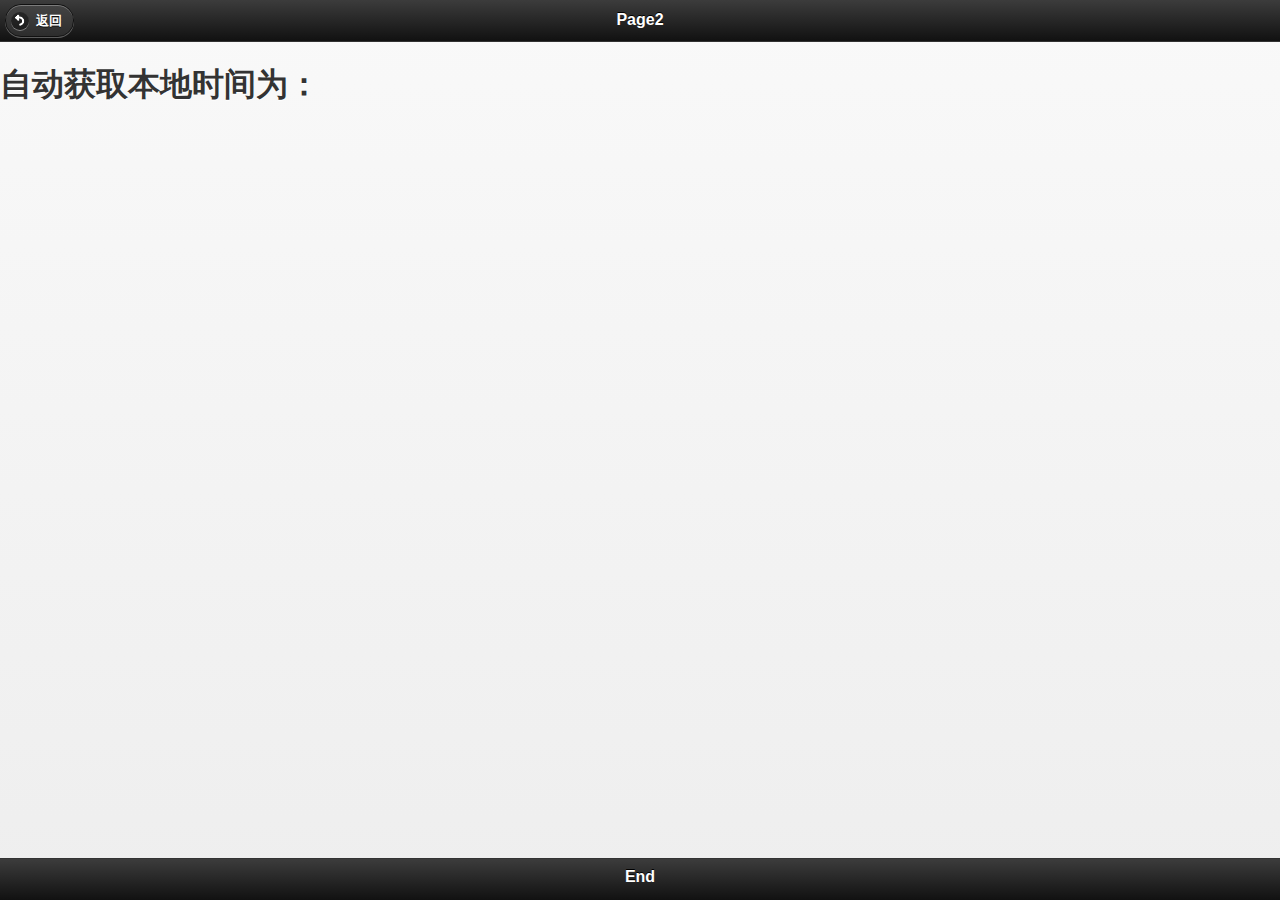
<file: page/4clock/clock.html>
<!-- clock.html --> 
 <!DOCTYPE HTML> 
 <html manifest="clock.manifest"> 
 <meta charset="utf-8">
 <script type="text/javascript" src="../js/jquery1.9.1.min.js"></script>
		<script type="text/javascript" src="../js/jquery.mobile-1.3.2.min.js"></script>
		<link rel="stylesheet" href="../css/jquery.mobile-1.3.2.min.css"/> 
 <head> 
  <title>Clock</title> 
  <script src="clock.js"></script> 
  <link rel="stylesheet" href="clock.css"> 
 </head> 
 <body> 
 <div data-role="page" ><!--page2-->
<div data-role="header" data-position="fixed"><h1>Page2</h1>
<a href="../../shelf/AllSection.html" rel="external" data-icon="back" data-iconpos="left" data-transition="slidefade" data-direction="reverse" class="ui-btn-left">返回</a>
</div><!--header-->
<div data-role="footer" data-position="fixed"><h1>End</h1></div><!--footer-->
  <p><h1>自动获取本地时间为：</h1> <output id="clock"></output></p> 
 </div>
 </body> 
 </html>
</file>
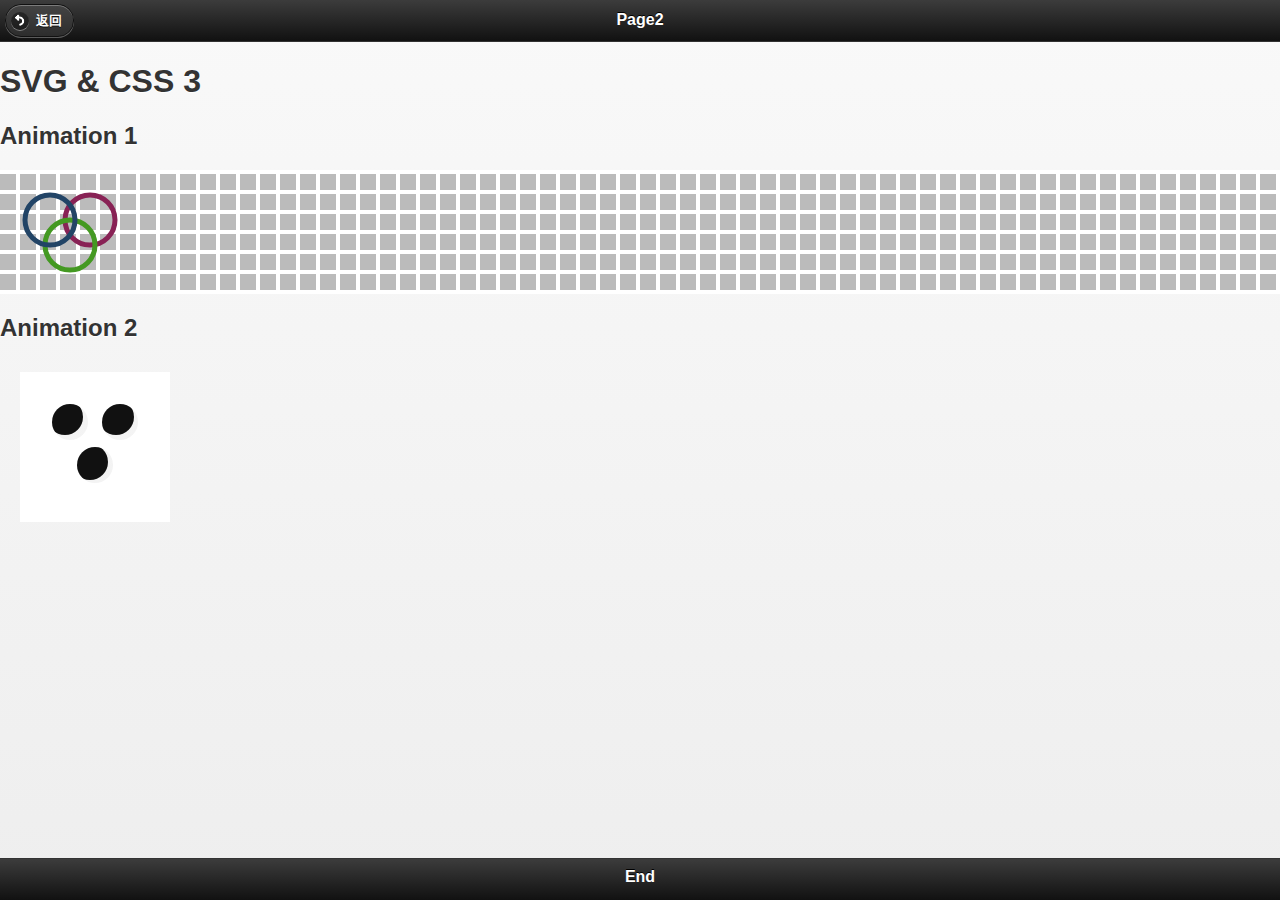
<file: page/5svg_css/svgcss3.html>
<!DOCTYPE html PUBLIC "-//W3C//DTD XHTML 1.0 Transitional//EN" "http://www.w3.org/TR/xhtml1/DTD/xhtml1-transitional.dtd">
<html xmlns="http://www.w3.org/1999/xhtml">
<head>
<meta charset="utf-8">
    <title></title>
	<script type="text/javascript" src="../js/jquery1.9.1.min.js"></script>
		<script type="text/javascript" src="../js/jquery.mobile-1.3.2.min.js"></script>
		<link rel="stylesheet" href="../css/jquery.mobile-1.3.2.min.css"/> 
</head>
<body>
 <div data-role="page" ><!--page2-->
<div data-role="header" data-position="fixed"><h1>Page2</h1>
<a href="../../shelf/AllSection.html" rel="external" data-icon="back" data-iconpos="left" data-transition="slidefade" data-direction="reverse" class="ui-btn-left">返回</a>
</div><!--header-->
<div data-role="footer" data-position="fixed"><h1>End</h1></div><!--footer-->
<style type="text/css">
.mysvg
{
  -webkit-animation:r1 5s linear infinite;
  -o-animation:r1 5s linear infinite;
  -moz-animation:r1 5s linear infinite;
  animation:r1 5s linear infinite;
}
.mysvg:hover, .c1:hover, .c1:hover + .c2
{
    -webkit-animation-play-state:paused;
    -o-animation-play-state:paused;
    -moz-animation-play-state:paused;
    animation-play-state:paused;
}
.c1
{
  position : absolute;
  left:20px;
  top:10px;
  -webkit-animation:r1 24s linear infinite;
  -o-animation:r1 24s linear infinite;
  -moz-animation:r1 24s linear infinite;
  animation:r1 24s linear infinite;
  z-index:20;
}
.c2
{
  position : absolute;
  left:40px;
  top:30px;
  -webkit-animation:r2 25s linear infinite;
  -o-animation:r2 25s linear infinite;
  -moz-animation:r2 25s linear infinite;
  animation:r2 25s linear infinite;
  z-index:10;
}

@-webkit-keyframes r1 {100% { -webkit-transform: rotate(-360deg); }}
@-o-keyframes r1 {100% { -o-transform: rotate(-360deg); }}
@-moz-keyframes r1 {100% { -moz-transform: rotate(-360deg); }}
@keyframes r1 {100% { transform: rotate(-360deg); }}

@-webkit-keyframes r2 {100% { -webkit-transform: rotate(360deg); }}
@-o-keyframes r2 {100% { -o-transform: rotate(360deg); }}
@-moz-keyframes r2 {100% { -moz-transform: rotate(360deg); }}
@keyframes r2 {100% { transform: rotate(360deg); }}


.d1
{
    padding:20px;
    background: -webkit-linear-gradient(90deg, #fff 1%,transparent 2%,transparent 80%,#fff 81%),
    -webkit-linear-gradient(0deg , #fff 1%,transparent 2%,transparent 80%,#fff 81%);
    background: -o-linear-gradient(90deg, #fff 1%,transparent 2%,transparent 80%,#fff 81%),
    -o-linear-gradient(0deg , #fff 1%,transparent 2%,transparent 80%,#fff 81%);
    background: -moz-linear-gradient(90deg, #fff 1%,transparent 2%,transparent 80%,#fff 81%),
    -moz-linear-gradient(0deg , #fff 1%,transparent 2%,transparent 80%,#fff 81%);
    background: linear-gradient(90deg, #fff 1%,transparent 2%,transparent 80%,#fff 81%),
    linear-gradient(0deg , #fff 1%,transparent 2%,transparent 80%,#fff 81%);
    background-color: #bbb;
    background-size: 20px 20px;
}

</style>

<h1>SVG & CSS 3</h2>
    <h2>Animation 1</h2>
    <div class="d1">
        <svg class="mysvg" width="98px" height="84px" version="1.1" xmlns="http://www.w3.org/2000/svg">
        <circle fill="none" cx="70" cy="30" r="25" stroke="#825" stroke-width="5"/>
        <circle fill="none" cx="50" cy="55" r="25" stroke="#492" stroke-width="5"/>
        <circle fill="none" cx="30" cy="30" r="25" stroke="#246" stroke-width="5"/>
    </svg>
    </div>
    <h2>
        Animation 2</h2>
    <div style="height:190px;position:relative;">
        <svg class="c1" width="150" height="150" version="1.1" xmlns="http://www.w3.org/2000/svg">
      <mask id="msk1">
        <rect width="150" height="150" fill="#fff"/>  
        <circle fill="#000" cx="50" cy="50" r="18" />
        <circle fill="#000" cx="100" cy="50" r="18" />
        <circle fill="#000" cx="75" cy="93" r="18" />
      </mask>
	    <rect width="150" height="150" mask="url(#msk1)" fill="#fff"/>  
    </svg>
        <svg class="c2" width="102" height="100" version="1.1" xmlns="http://www.w3.org/2000/svg">
      <circle fill="#111" cx="25" cy="25" r="18" />
      <circle fill="#111" cx="76" cy="25" r="18" />
      <circle fill="#111" cx="50" cy="70" r="18" />
    </svg>
    </div>
</div>
</body>
</html>
</file>
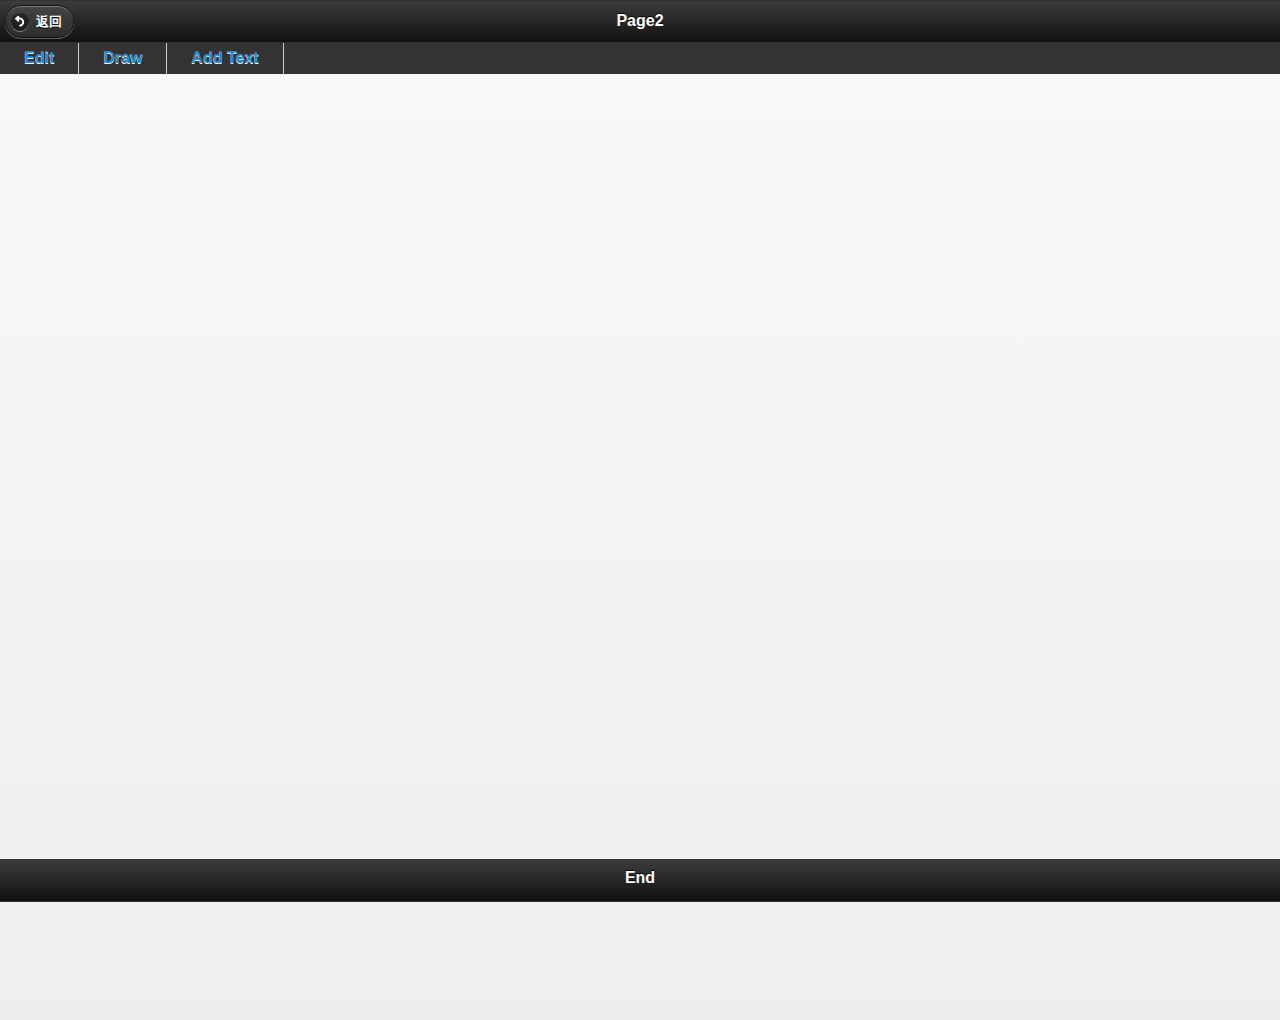
<file: page/6draw/drawing.html>
<!doctype html>
<html>
<head>
<title>Draw!</title>
<meta charset="utf-8">
<link rel="stylesheet" type="text/css" href="js/style.css" />
<script src="js/jquery1.8.2.min.js" type="text/javascript"></script>

		<script type="text/javascript" src="../js/jquery.mobile-1.3.2.min.js"></script>
		<link rel="stylesheet" href="../css/jquery.mobile-1.3.2.min.css"/> 
<script src="js/drawing.js" type="text/javascript"></script>
</head>
<body>
 <div data-role="page" ><!--page2-->
<div data-role="header" data-position="fixed"><h1>Page2</h1>
<a href="../../shelf/AllSection.html" rel="external" data-icon="back" data-iconpos="left" data-transition="slidefade" data-direction="reverse" class="ui-btn-left">返回</a>
</div><!--header-->
<div data-role="footer" data-position="fixed"><h1>End</h1></div><!--footer-->
<div id="wrapper">
<div class="menu">
	<ul>
		<li>
			<a  id="edit">Edit</a>
			<ul>
				<li>
					<a  id="clear">Clear</a>
				</li>
				<li>
					<a  id="undo" title="ctrl + z">Undo</a>
				</li>
				<li>
					<a  id="redo" title="ctrl + y">Redo</a>
				</li>
				<li>
					<a  id="backout">Exit</a>
				</li>
			</ul>
		</li>
		<li>
		<li>
			<a  id="draw">Draw</a>
			<ul id="colors">
				<li style="background-color:white;">
					<a>White</a>
				</li>
				<li style="background-color:red;">
					<a>Red</a>
				</li>
				<li style="background-color:orange;">
					<a>Orange</a>
				</li>
				<li style="background-color:yellow;">
					<a>Yellow</a>
				</li>
				<li style="background-color:green;">
					<a>Green</a>
				</li>
				<li style="background-color:blue;">
					<a>Blue</a>
				</li>
				<li style="background-color:indigo;">
					<a>Indigo</a>
				</li>
				<li style="background-color:violet;">
					<a>Violet</a>
				</li>
				<li style="background-color:black;">
					<a>Black</a>
				</li>
			</ul>
			
		</li>
		<li>
			<a  id="text">Add Text</a>
			<ul id="fonts">
				<li style="font-family: 'Arial', Helvetica, sans-serif;">
					<a>Arial</a>
				</li>
				<li style="font-family: 'Courier New', Courier, monospace;">
					<a>Courier New</a>
				</li>
				<li style="font-family: 'Georgia', serif;">
					<a>Georgia</a>
				</li>
				<li style="font-family: 'Lucida Console', Monaco, monospace">
					<a>Lucida Console</a>
				</li>
				<li style="font-family: 'Times New Roman', Times, serif">
					<a>Times New Roman</a>
				</li>
				<li style="font-family: 'Verdana', Geneva, sans-serif">
					<a>Verdana</a>
				</li>
			</ul>
		</li>
		
		
	</ul>
</div>
<canvas id="canvas" ></canvas>
</div>
</div>
</body>
</html>
</file>
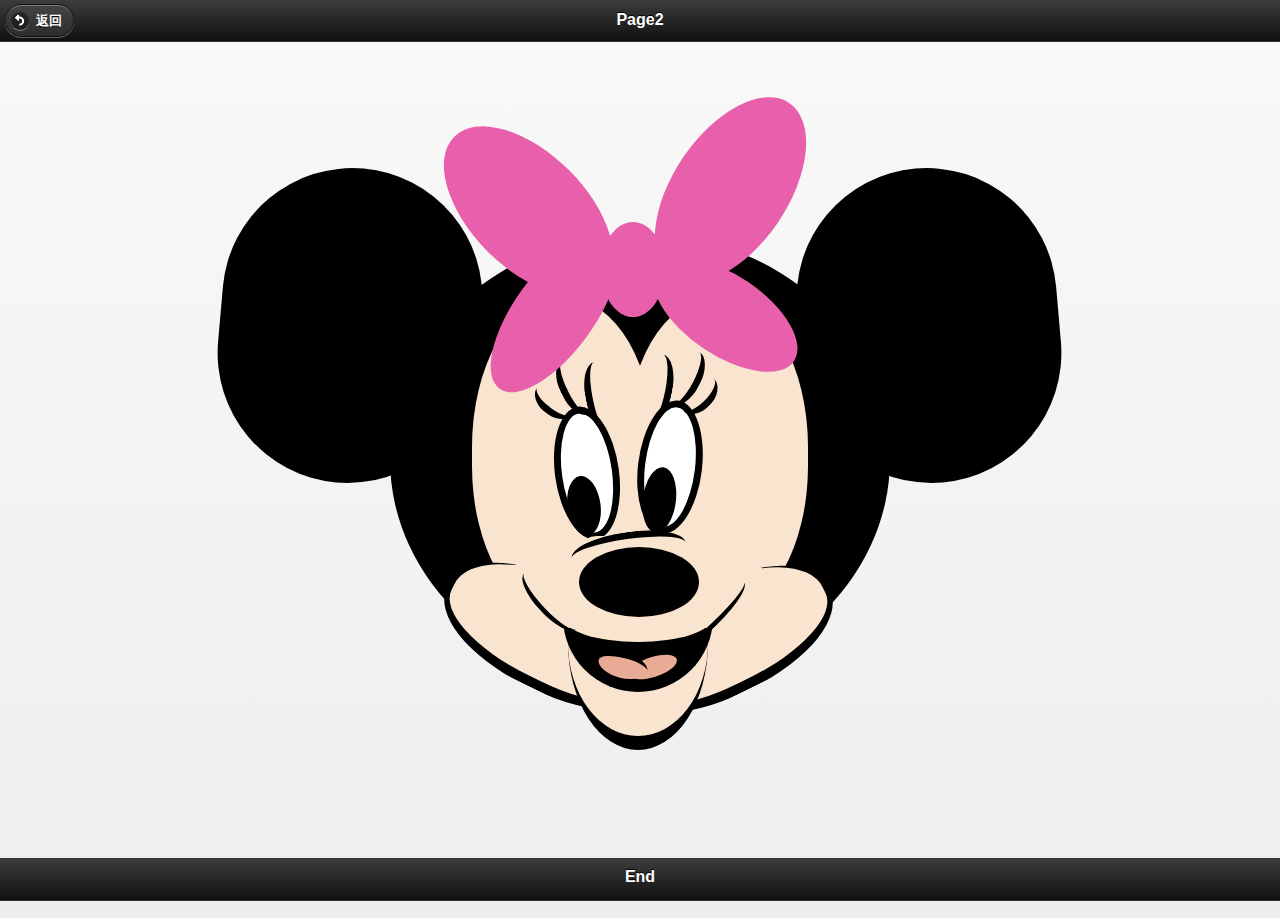
<file: page/8/vector.html>
<!DOCTYPE html>
<html>
<head>
<title>Report</title>
<meta charset="utf-8">
<link rel="stylesheet" type="text/css" href="style.css" media="screen" />
<script type="text/javascript" src="../js/jquery1.9.1.min.js"></script>
		<script type="text/javascript" src="../js/jquery.mobile-1.3.2.min.js"></script>
		<link rel="stylesheet" href="../css/jquery.mobile-1.3.2.min.css"/>
</head>
<body>
<div data-role="page" ><!--page2-->
<div data-role="header" data-position="fixed"><h1>Page2</h1>
<a href="../../shelf/AllSection.html" rel="external" data-icon="back" data-iconpos="left" data-transition="slidefade" data-direction="reverse" class="ui-btn-left">返回</a>
</div><!--header-->
<div data-role="footer" data-position="fixed"><h1>End</h1></div><!--footer-->
	<div class="container">
		<div class="head">
			<div class="left-ear"></div>
			<div class="right-ear"></div>
			<div class="ribbon">
				<div class="r-left-top"></div>
				<div class="r-right-top"></div>
				<div class="r-knot"></div>
				<div class="r-left-bottom"></div>
				<div class="r-right-bottom"></div>
			</div>
			<div class="face">
				<div class="face-left"></div>
				<div class="face-right"></div>
				<div class="cheek">
					<div class="cheek-left"></div>
					<div class="cheek-right"></div>
					<div class="nose"></div>
				</div>
				<div class="eye">
					<div class="left-eye">
						<ul>
							<li id="l-lash1"></li>
							<li id="l-lash2"></li>
							<li id="l-lash3"></li>
						</ul>
						<div class="left-eye-ball"></div>
					</div>
					<div class="right-eye">
						<ul>
							<li id="r-lash1"></li>
							<li id="r-lash2"></li>
							<li id="r-lash3"></li>
						</ul>
						<div class="right-eye-ball"></div>
					</div>
					<div class="eye-mark"></div>
				</div>
				<div class="mouth">
					<div class="lip"></div>
					<div class="lip-left"></div>
					<div class="lip-right"></div>
					<div class="tongue-left"></div>
					<div class="tongue-right"></div>
				</div>
				<div class="chin"></div>
			</div>
		</div>
	</div>
	</div>
</body>
</html>
</file>
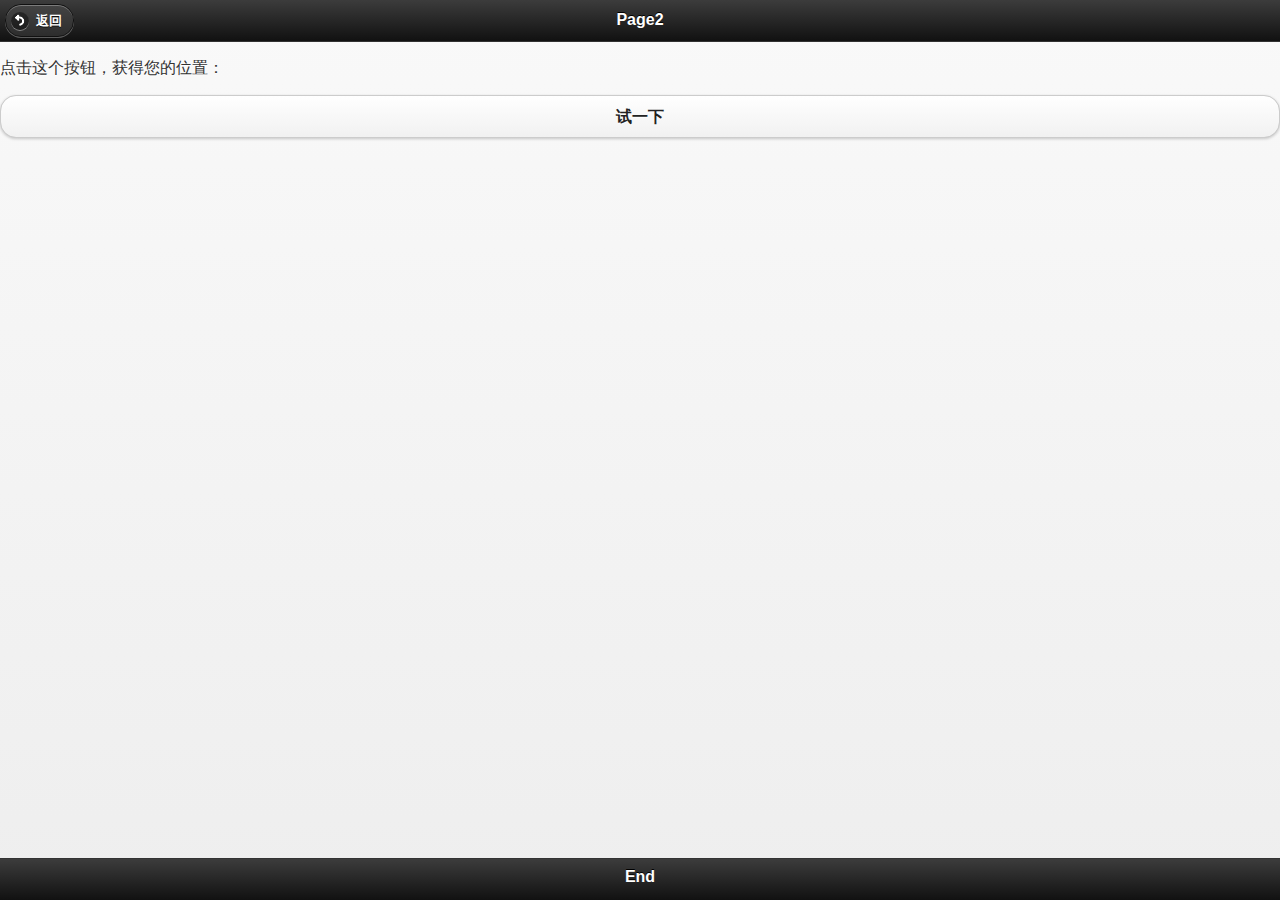
<file: page/9/locate.htm>
<!DOCTYPE html>
<html><head>
<meta http-equiv="Content-Type" content="text/html; charset=UTF-8">
 <script type="text/javascript" src="../js/jquery1.9.1.min.js"></script>
		<script type="text/javascript" src="../js/jquery.mobile-1.3.2.min.js"></script>
		<link rel="stylesheet" href="../css/jquery.mobile-1.3.2.min.css"/> 
</head>
<body>
<div data-role="page" ><!--page2-->
<div data-role="header" data-position="fixed"><h1>Page2</h1>
<a href="../../shelf/AllSection.html" rel="external" data-icon="back" data-iconpos="left" data-transition="slidefade" data-direction="reverse" class="ui-btn-left">返回</a>
</div><!--header-->
<div data-role="footer" data-position="fixed"><h1>End</h1></div><!--footer-->
<p id="demo">点击这个按钮，获得您的位置：</p>
<button onclick="getLocation()">试一下</button>
<div id="mapholder"></div>
<script src="http://maps.google.com/maps/api/js?sensor=false"></script>
<script>
var x=document.getElementById("demo");
function getLocation()
  {
  if (navigator.geolocation)
    {
    navigator.geolocation.getCurrentPosition(showPosition,showError);
    }
  else{x.innerHTML="Geolocation is not supported by this browser.";}
  }

function showPosition(position)
  {
  lat=position.coords.latitude;
  lon=position.coords.longitude;
  latlon=new google.maps.LatLng(lat, lon)
  mapholder=document.getElementById('mapholder')
  mapholder.style.height='250px';
  mapholder.style.width='500px';

  var myOptions={
  center:latlon,zoom:14,
  mapTypeId:google.maps.MapTypeId.ROADMAP,
  mapTypeControl:false,
  navigationControlOptions:{style:google.maps.NavigationControlStyle.SMALL}
  };
  var map=new google.maps.Map(document.getElementById("mapholder"),myOptions);
  var marker=new google.maps.Marker({position:latlon,map:map,title:"You are here!"});
  }

function showError(error)
  {
  switch(error.code) 
    {
    case error.PERMISSION_DENIED:
      x.innerHTML="User denied the request for Geolocation."
      break;
    case error.POSITION_UNAVAILABLE:
      x.innerHTML="Location information is unavailable."
      break;
    case error.TIMEOUT:
      x.innerHTML="The request to get user location timed out."
      break;
    case error.UNKNOWN_ERROR:
      x.innerHTML="An unknown error occurred."
      break;
    }
  }
</script>
</div>
</body>
</html>
</file>
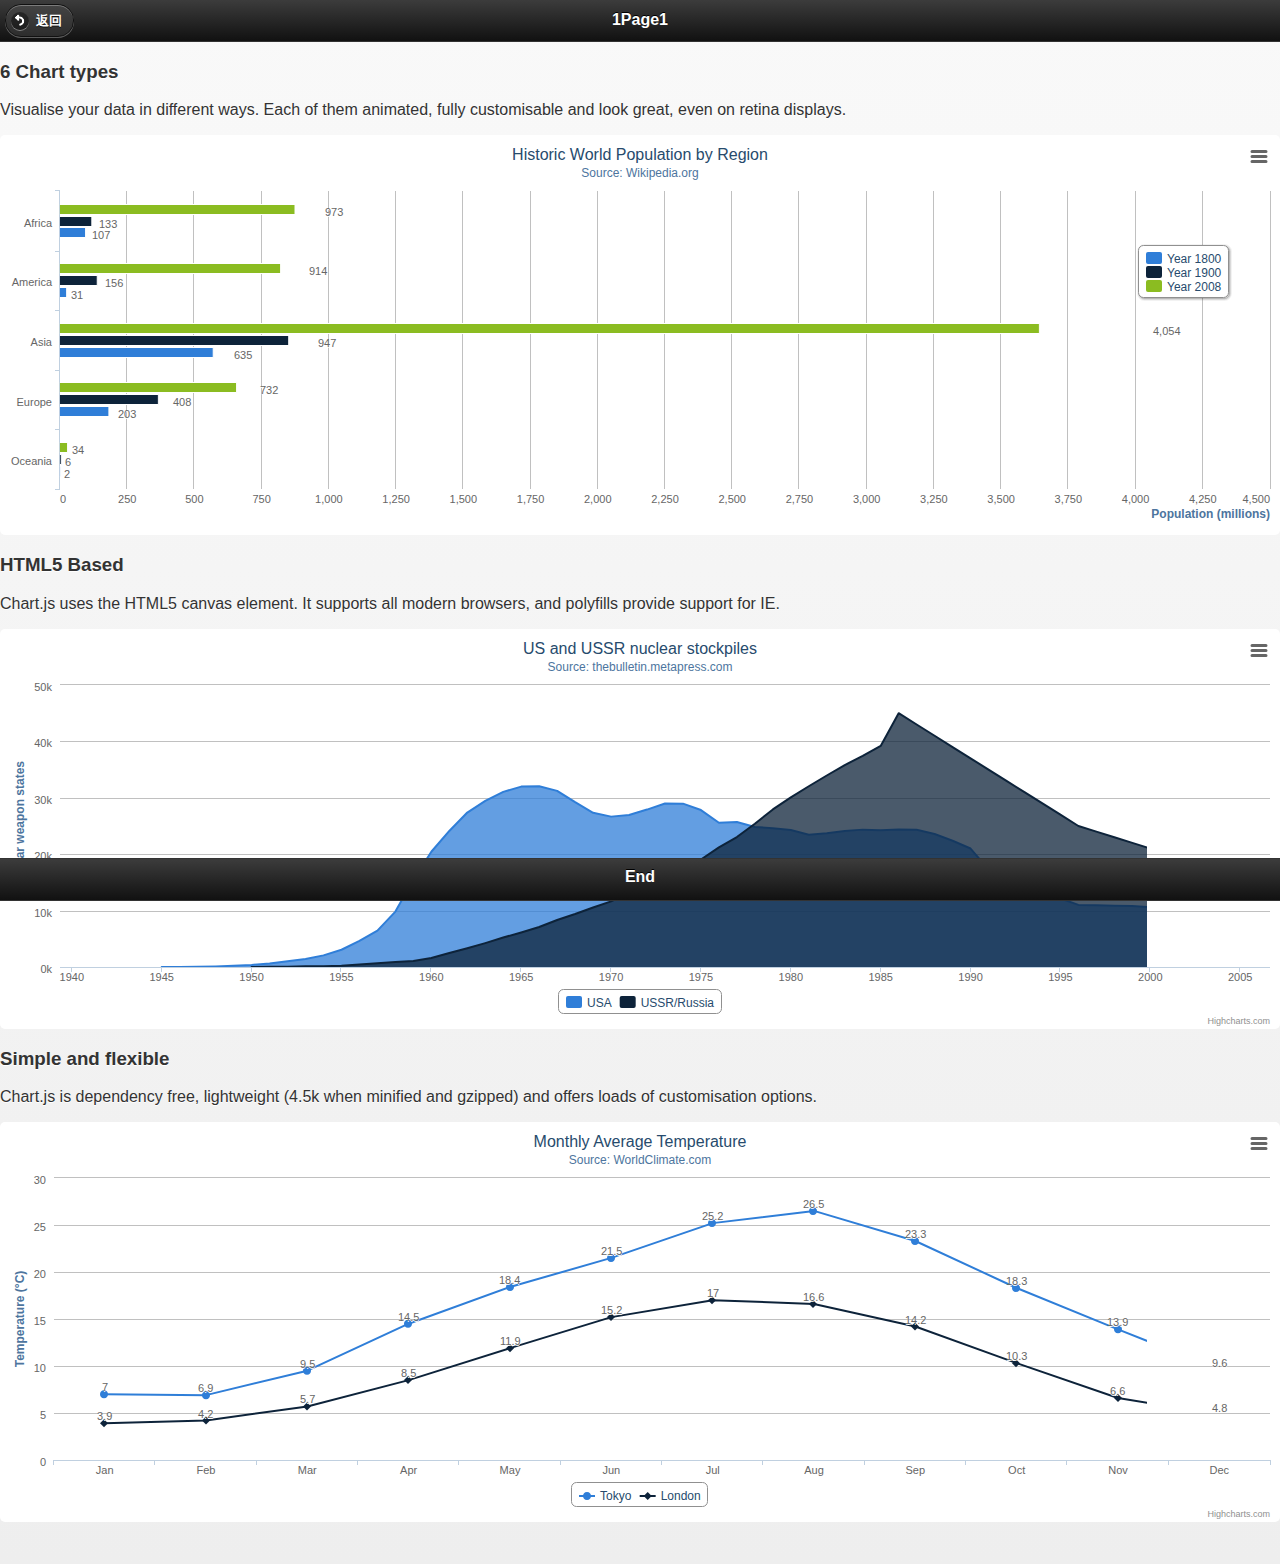
<file: page/html1/section1.html>
<!DOCTYPE HTML>
<html>
	<head>
		<meta http-equiv="Content-Type" content="text/html; charset=utf-8">
		<script type="text/javascript" src="../js/jquery1.9.1.min.js"></script>
		<script type="text/javascript" src="../js/jquery.mobile-1.3.2.min.js"></script>
		<link rel="stylesheet" href="../css/jquery.mobile-1.3.2.min.css"/> 
<script type="text/javascript">
$(function () {
        $('#container1').highcharts({
            chart: {
                type: 'bar'
            },
            title: {
                text: 'Historic World Population by Region'
            },
            subtitle: {
                text: 'Source: Wikipedia.org'
            },
            xAxis: {
                categories: ['Africa', 'America', 'Asia', 'Europe', 'Oceania'],
                title: {
                    text: null
                }
            },
            yAxis: {
                min: 0,
                title: {
                    text: 'Population (millions)',
                    align: 'high'
                },
                labels: {
                    overflow: 'justify'
                }
            },
            tooltip: {
                valueSuffix: ' millions'
            },
            plotOptions: {
                bar: {
                    dataLabels: {
                        enabled: true
                    }
                }
            },
            legend: {
                layout: 'vertical',
                align: 'right',
                verticalAlign: 'top',
                x: -40,
                y: 100,
                floating: true,
                borderWidth: 1,
                backgroundColor: '#FFFFFF',
                shadow: true
            },
            credits: {
                enabled: false
            },
            series: [{
                name: 'Year 1800',
                data: [107, 31, 635, 203, 2]
            }, {
                name: 'Year 1900',
                data: [133, 156, 947, 408, 6]
            }, {
                name: 'Year 2008',
                data: [973, 914, 4054, 732, 34]
            }]
        });
    });
</script>

<script type="text/javascript">
$(function () {
        $('#container2').highcharts({
            chart: {
                type: 'area'
            },
            title: {
                text: 'US and USSR nuclear stockpiles'
            },
            subtitle: {
                text: 'Source: <a href="http://thebulletin.metapress.com/content/c4120650912x74k7/fulltext.pdf">'+
                    'thebulletin.metapress.com</a>'
            },
            xAxis: {
                labels: {
                    formatter: function() {
                        return this.value; // clean, unformatted number for year
                    }
                }
            },
            yAxis: {
                title: {
                    text: 'Nuclear weapon states'
                },
                labels: {
                    formatter: function() {
                        return this.value / 1000 +'k';
                    }
                }
            },
            tooltip: {
                pointFormat: '{series.name} produced <b>{point.y:,.0f}</b><br/>warheads in {point.x}'
            },
            plotOptions: {
                area: {
                    pointStart: 1940,
                    marker: {
                        enabled: false,
                        symbol: 'circle',
                        radius: 2,
                        states: {
                            hover: {
                                enabled: true
                            }
                        }
                    }
                }
            },
            series: [{
                name: 'USA',
                data: [null, null, null, null, null, 6 , 11, 32, 110, 235, 369, 640,
                    1005, 1436, 2063, 3057, 4618, 6444, 9822, 15468, 20434, 24126,
                    27387, 29459, 31056, 31982, 32040, 31233, 29224, 27342, 26662,
                    26956, 27912, 28999, 28965, 27826, 25579, 25722, 24826, 24605,
                    24304, 23464, 23708, 24099, 24357, 24237, 24401, 24344, 23586,
                    22380, 21004, 17287, 14747, 13076, 12555, 12144, 11009, 10950,
                    10871, 10824, 10577, 10527, 10475, 10421, 10358, 10295, 10104 ]
            }, {
                name: 'USSR/Russia',
                data: [null, null, null, null, null, null, null , null , null ,null,
                5, 25, 50, 120, 150, 200, 426, 660, 869, 1060, 1605, 2471, 3322,
                4238, 5221, 6129, 7089, 8339, 9399, 10538, 11643, 13092, 14478,
                15915, 17385, 19055, 21205, 23044, 25393, 27935, 30062, 32049,
                33952, 35804, 37431, 39197, 45000, 43000, 41000, 39000, 37000,
                35000, 33000, 31000, 29000, 27000, 25000, 24000, 23000, 22000,
                21000, 20000, 19000, 18000, 18000, 17000, 16000]
            }]
        });
    });
</script>

<script type="text/javascript">
$(function () {
        $('#container3').highcharts({
            chart: {
                type: 'line'
            },
            title: {
                text: 'Monthly Average Temperature'
            },
            subtitle: {
                text: 'Source: WorldClimate.com'
            },
            xAxis: {
                categories: ['Jan', 'Feb', 'Mar', 'Apr', 'May', 'Jun', 'Jul', 'Aug', 'Sep', 'Oct', 'Nov', 'Dec']
            },
            yAxis: {
                title: {
                    text: 'Temperature (°C)'
                }
            },
            tooltip: {
                enabled: false,
                formatter: function() {
                    return '<b>'+ this.series.name +'</b><br/>'+
                        this.x +': '+ this.y +'°C';
                }
            },
            plotOptions: {
                line: {
                    dataLabels: {
                        enabled: true
                    },
                    enableMouseTracking: false
                }
            },
            series: [{
                name: 'Tokyo',
                data: [7.0, 6.9, 9.5, 14.5, 18.4, 21.5, 25.2, 26.5, 23.3, 18.3, 13.9, 9.6]
            }, {
                name: 'London',
                data: [3.9, 4.2, 5.7, 8.5, 11.9, 15.2, 17.0, 16.6, 14.2, 10.3, 6.6, 4.8]
            }]
        });
    });
</script>
	</head>
	<body>
<script src="js/highcharts.js"></script>
<script src="js/exporting.js"></script>
<!--***********************************-->
<div data-role="page" id="section1page1" data-title="section1page1">
	<div data-role="header" data-position="fixed"><h1>1Page1</h1>
	<a href="../../shelf/AllSection.html" rel="external" data-icon="back" data-iconpos="left" data-transition="slidefade" data-direction="reverse" class="ui-btn-left">返回</a>
	</div>
	<div data-role="footer" data-position="fixed"><h1>End</h1></div><!--footer-->

<article>
			<h3>6 Chart types</h3>
			<p>Visualise your data in different ways. Each of them animated, fully customisable and look great, even on retina displays.</p>
		
<div id="container1" style="min-width: 310px; height: 400px; margin: 0 auto"></div>
</article>
<article>
			<h3>HTML5 Based</h3>
			<p>Chart.js uses the HTML5 canvas element. It supports all modern browsers, and polyfills provide support for IE.</p>
<div id="container2" style="min-width: 310px; height: 400px; margin: 0 auto"></div>
</article>
<article>
			<h3>Simple and flexible</h3>
			<p>Chart.js is dependency free, lightweight (4.5k when minified and gzipped) and offers loads of customisation options.</p>
<div id="container3" style="min-width: 310px; height: 400px; margin: 0 auto"></div>
</article>

</div><!--end page1-->
<!--section1page2***************************-->
<link href='css/Signika.css' rel='stylesheet' type='text/css'>
<style type="text/css">

/* general styles for demo ******************/

body {
    background: #eee;
	font-family: signika, sans-serif;
	padding: 20px 50px; }
	
h1 {
    margin-bottom:0;
	padding-left:30px; }
	
h4 {
    color:#666;
	margin-top:0;
    padding-left: 30px;	}
	
.red_info {
    color:#c66; }
	
.blue_info {
    color:#88c;
	font-size:13px; }

/* general styles for bar chart ******************/

.user_outer {
    width: 750px;
	height: 300px; 
	position: relative; }
	
.bar_chart {
    position: relative;
	width: 100%;
	height: 100%;
    border-left: 1px solid #aaa;
    border-bottom: 1px solid #aaa;
    vertical-align: bottom;
	margin-left: 50px;
    background-color: #f3f3f3;
    background-image: -moz-linear-gradient(#f8f8f8 2px, transparent 2px),
        -moz-linear-gradient(0, #f8f8f8 2px, transparent 2px),
        -moz-linear-gradient(rgba(255,255,255,.3) 1px, transparent 1px),
        -moz-linear-gradient(0, rgba(255,255,255,.3) 1px, transparent 1px);
    background-size: 100px 100px, 100px 100px, 20px 20px, 20px 20px;
    background-position: -2px -2px, -2px -2px, -1px -1px, -1px -1px; }

.bar_chart dd:after {
    content: "";
	width: 100%;
	position: absolute;
	top: -10px;
	left: 0;
	border-radius: 150px;
	width: 30px;
	height: 15px;
	box-shadow: inset 2px 2px 7px rgba(255,255,255,0.3), 
	    inset -2px -2px 7px rgba(0,0,0,0.1);
	-moz-transition: all 0.2s linear; }

.bar_chart dd:hover:after {
    width: 34px; }
 
.w30 dl {
    width: 30px; }
	
.square {
    width:10px;
	height:10px;
	display:inline-block;
	margin:0 3px -1px 0; }
	
.group {
    padding:0 15px;
	display:inline-block;
	float:left;
	overflow:hidden;
	width:auto;
	height:100%;
	position:relative; }
	
.bar_chart .legend {
    font:10px signika,sans-serif;
	position:absolute;
	right:-15px;
	top:-15px;
	opacity:0.8;
	background:#f5f5ff;
    box-shadow:0 0 3px rgba(0,0,0,0.4); 
	line-height:19px;
    border:1px solid #fff;
	padding:5px 10px; 
	font-size:12px; }

.group .description {
    position:absolute;
	bottom:-5px;
	left:0;
	font:10px signika,sans-serif;
	text-align:center;
	width:100%;
	z-index:99; }

.bar_chart dl, .bar_chart dd, .bar_chart dt {
    margin:0;
    padding:0; }

.bar_chart dl {
    height:100%;
    position:relative;
    display:block;
	float:left; }

.bar_chart dt {
    position:absolute;
    font:10px signika,sans-serif;
	color:#444;
    -moz-transform:rotate(35deg);
    width:100px;
	bottom:-50px;
	left:5px;
	letter-spacing: 1px; }

.bar_chart dd {
    display:block;
    position:absolute;
	bottom:0;
	left:0;
    width:100%;
    font:12px signika,sans-serif;
    -moz-transition:all 0.3s linear;
    box-shadow:inset -15px 0 10px rgba(255,255,255,0.2); }

.bar_chart dd:hover { 
    box-shadow:inset -15px 0 10px rgba(255,255,255,0.2),
        0 0 4px rgba(0,0,0,0.7);
	font-size:12px;
	font-family: arial, sans-serif;
	font-weight:bold;
	z-index:999999;  
	padding-bottom:10px;
	padding-left:2px;
	padding-right:2px;
	margin-left:-2px; }

.bar_chart dl span {
    position:absolute;
	top:-30px;
	left:0;
	width:100%;
	text-align:center; }

.bar_chart dl:hover span {
    margin:-12px 0 0 -10px;
	background:#000;
	color:#eee;
	padding:5px 0; 
	border-radius:10px;
	border-bottom-right-radius:0;
	-moz-transition:all 0.2s linear; 
	-moz-transform:rotate(20deg); }
	
.space {
    width:30px;
	float:left;
	height:1px; }	

 /* charts colors ******************/
 
.blue_light, .blue_light:after {
    background:#4499d5; 
	color:#4499d5; }
.pink, .pink:after {
    background:#D6689D; 
	color:#D6689D; }
.purple, .purple:after {
    background:#8B68BA; 
	color:#8B68BA; }
.turquoise, .turquoise:after {
    background:#0DC19A; 
	color:#0DC19A; }
.nobg {
    background: none !important; }

/* bar heights ******************/

.v1 {height:1%;}
.v2 {height:2%;}
.v3 {height:3%;}
.v4 {height:4%;}
.v5 {height:5%;}
.v6 {height:6%;}
.v7 {height:7%;}
.v8 {height:8%;}
.v9 {height:9%;}
.v10 {height:10%;}
.v11 {height:11%;}
.v12 {height:12%;}
.v13 {height:13%;}
.v14 {height:14%;}
.v15 {height:15%;}
.v16 {height:16%;}
.v17 {height:17%;}
.v18 {height:18%;}
.v19 {height:19%;}
.v20 {height:20%;}
.v21 {height:21%;}
.v22 {height:22%;}
.v23 {height:23%;}
.v24 {height:24%;}
.v25 {height:25%;}
.v26 {height:26%;}
.v27 {height:27%;}
.v28 {height:28%;}
.v29 {height:29%;}
.v30 {height:30%;}
.v31 {height:31%;}
.v32 {height:32%;}
.v33 {height:33%;}
.v34 {height:34%;}
.v35 {height:35%;}
.v36 {height:36%;}
.v37 {height:37%;}
.v38 {height:38%;}
.v39 {height:39%;}
.v40 {height:40%;}
.v41 {height:41%;}
.v42 {height:42%;}
.v43 {height:43%;}
.v44 {height:44%;}
.v45 {height:45%;}
.v46 {height:46%;}
.v47 {height:47%;}
.v48 {height:48%;}
.v49 {height:49%;}
.v50 {height:50%;}
.v51 {height:51%;}
.v52 {height:52%;}
.v53 {height:53%;}
.v54 {height:54%;}
.v55 {height:55%;}
.v56 {height:56%;}
.v57 {height:57%;}
.v58 {height:58%;}
.v59 {height:59%;}
.v60 {height:60%;}
.v61 {height:61%;}
.v62 {height:62%;}
.v63 {height:63%;}
.v64 {height:64%;}
.v65 {height:65%;}
.v66 {height:66%;}
.v67 {height:67%;}
.v68 {height:68%;}
.v69 {height:69%;}
.v70 {height:70%;}
.v71 {height:71%;}
.v72 {height:72%;}
.v73 {height:73%;}
.v74 {height:74%;}
.v75 {height:75%;}
.v76 {height:76%;}
.v77 {height:77%;}
.v78 {height:78%;}
.v79 {height:79%;}
.v80 {height:80%;}
.v81 {height:81%;}
.v82 {height:82%;}
.v83 {height:83%;}
.v84 {height:84%;}
.v85 {height:85%;}
.v86 {height:86%;}
.v87 {height:87%;}
.v88 {height:88%;}
.v89 {height:89%;}
.v90 {height:80%;}
.v91 {height:91%;}
.v92 {height:92%;}
.v93 {height:93%;}
.v94 {height:94%;}
.v95 {height:95%;}
.v96 {height:96%;}
.v97 {height:97%;}
.v98 {height:98%;}
.v99 {height:99%;}
.v100 {height:100%;}

/* bar animations ******************/

@-moz-keyframes grow10 {
 0% {max-height: 0;opacity:0;}
 100% {max-height: 10%;opacity:1;}
}

@-moz-keyframes grow20 {
 0% {max-height: 0;opacity:0;}
 100% {max-height: 20%;opacity:1;}
}

@-moz-keyframes grow30 {
 0% {max-height: 0;opacity:0;}
 100% {max-height: 30%;opacity:1;}
}

@-moz-keyframes grow40 {
 0% {max-height: 0;opacity:0;}
 100% {max-height: 40%;opacity:1;}
}

@-moz-keyframes grow50 {
 0% {max-height: 0;opacity:0;}
 100% {max-height: 50%;opacity:1;}
}

@-moz-keyframes grow60 {
 0% {max-height: 0;opacity:0;}
 100% {max-height: 60%;opacity:1;}
}
@-moz-keyframes grow70 {
 0% {max-height: 0;opacity:0;}
 100% {max-height: 70%;opacity:1;}
}

@-moz-keyframes grow80 {
 0% {max-height: 0;opacity:0;}
 100% {max-height: 80%;opacity:1;}
}

@-moz-keyframes grow90 {
 0% {max-height: 0;opacity:0;}
 100% {max-height: 90%;opacity:1;}
}

@-moz-keyframes grow100 {
 0% {max-height: 0;opacity:0;}
 100% {max-height: 100%;opacity:1;}
}

.v1,.v2,.v3,.v4,.v5,.v6,.v7,.v8,.v9,.v10 { -moz-animation-name: grow10;
 -moz-animation-duration: 2s;
 -moz-animation-iteration-count: 1;
 -moz-animation-direction: alternate;
 }
 
 .v11,.v12,.v13,.v14,.v15,.v16,.v17,.v18,.v19,.v20 { -moz-animation-name: grow20;
 -moz-animation-duration: 2s;
 -moz-animation-iteration-count: 1;
 -moz-animation-direction: alternate;
 }
 
.v21,.v22,.v23,.v24,.v25,.v26,.v27,.v28,.v29,.v30 { -moz-animation-name: grow30;
 -moz-animation-duration: 2s;
 -moz-animation-iteration-count: 1;
 -moz-animation-direction: alternate;
 }
 
.v31,.v32,.v33,.v34,.v35,.v36,.v37,.v38,.v39,.v40 { -moz-animation-name: grow40;
 -moz-animation-duration: 2s;
 -moz-animation-iteration-count: 1;
 -moz-animation-direction: alternate;
 }
 
.v41,.v42,.v43,.v44,.v45,.v46,.v47,.v48,.v49,.v50 { -moz-animation-name: grow50;
 -moz-animation-duration: 2s;
 -moz-animation-iteration-count: 1;
 -moz-animation-direction: alternate;
 }
 
.v51,.v52,.v53,.v54,.v55,.v56,.v57,.v58,.v59,.v60 { -moz-animation-name: grow60;
 -moz-animation-duration: 2s;
 -moz-animation-iteration-count: 1;
 -moz-animation-direction: alternate;
 }

.v61,.v62,.v63,.v64,.v65,.v66,.v67,.v68,.v69,.v70 { -moz-animation-name: grow70;
 -moz-animation-duration: 2s;
 -moz-animation-iteration-count: 1;
 -moz-animation-direction: alternate;
 }

.v71,.v72,.v73,.v74,.v75,.v76,.v77,.v78,.v79,.v80 { -moz-animation-name: grow80;
 -moz-animation-duration: 2s;
 -moz-animation-iteration-count: 1;
 -moz-animation-direction: alternate;
 }

.v81,.v82,.v83,.v84,.v85,.v86,.v87,.v88,.v89,.v90 { -moz-animation-name: grow90;
 -moz-animation-duration: 2s;
 -moz-animation-iteration-count: 1;
 -moz-animation-direction: alternate;
 }

.v91,.v92,.v93,.v94,.v95,.v96,.v97,.v98,.v99,.v100 { -moz-animation-name: grow100;
 -moz-animation-duration: 2s;
 -moz-animation-iteration-count: 1;
 -moz-animation-direction: alternate;
 }
 
/* chart scale ******************/

.scale {font:10px signika,sans-serif;position:absolute;right:100%;width:40px;text-align:right;line-height:0;color:#666;}
.h100 {top:0;}
.h90 {top:10%;}
.h80 {top:20%;}
.h70 {top:30%;}
.h60 {top:40%;}
.h50 {top:50%;}
.h40 {top:60%;}
.h30 {top:70%;}
.h20 {top:80%;}
.h10 {top:90%;}

/* general styles for pie chart ********************/

.triangle { 
    width: 0px; height: 0px;
    border: 100px solid transparent;
    border-top-color: blue;
    position: absolute;
    -moz-transition: all 0.5s ease-in-out;
    overflow: hidden;
}

@-moz-keyframes rotate-summer {
 0% {-moz-transform:rotate(-90deg);opacity:0;}
 100% {-moz-transform:rotate(0deg);opacity:1;}
}


@-moz-keyframes rotate-autumn {
 0% {-moz-transform:rotate(0deg);opacity:0;}
 100% {-moz-transform:rotate(84deg);opacity:1;}
}

@-moz-keyframes rotate-autumn2 {
 0% {-moz-transform:rotate(0deg);opacity:0;}
 100% {-moz-transform:rotate(64deg);opacity:1;}
}

@-moz-keyframes rotate-winter {
 0% {-moz-transform:rotate(0deg);opacity:0;}
 100% {-moz-transform:rotate(220deg);opacity:1;}
}

@-moz-keyframes rotate-winter2 {
 0% {-moz-transform:rotate(0deg);opacity:0;}
 100% {-moz-transform:rotate(173deg);opacity:1;}
}

@-moz-keyframes rotate-spring {
 0% {-moz-transform:rotate(0deg);opacity:0;}
 100% {-moz-transform:rotate(284deg);opacity:1;}
}

@-moz-keyframes percent {
 0% {opacity:0;}
 100% {opacity:0.7;}
}

.percent {-moz-animation-name: percent;
		-moz-animation-duration: 4s;
		-moz-animation-iteration-count: 1;
		-moz-animation-direction: alternate;}

.triangle.summer {-moz-transform:rotate(0deg);-moz-animation-name: rotate-summer;
		-moz-animation-duration: 2s;
		-moz-animation-iteration-count: 1;
		-moz-animation-direction: alternate;border-top-color:#8B68BA;z-index:98;}
.triangle.autumn {-moz-transform:rotate(84deg);-moz-animation-name: rotate-autumn;
		-moz-animation-duration: 2s;
		-moz-animation-iteration-count: 1;
		-moz-animation-direction: alternate;	border-top-color:#D6689D;z-index:99;}
.triangle.autumn2 {-moz-transform:rotate(64deg);;-moz-animation-name: rotate-autumn2;
		-moz-animation-duration: 2s;
		-moz-animation-iteration-count: 1;
		-moz-animation-direction: alternate;border-top-color:#D6689D;z-index:99;}
.triangle.winter {-moz-transform:rotate(220deg);;-moz-animation-name: rotate-winter;
		-moz-animation-duration: 2.5s;
		-moz-animation-iteration-count: 1;
		-moz-animation-direction: alternate;border-top-color:#0DC19A;}
.triangle.winter2 {-moz-transform:rotate(173deg);;-moz-animation-name: rotate-winter2;
		-moz-animation-duration: 2.5s;
		-moz-animation-iteration-count: 1;
		-moz-animation-direction: alternate;border-top-color:#0DC19A;}
.triangle.spring {-moz-transform:rotate(284deg);-moz-animation-name: rotate-spring;
		-moz-animation-duration: 2s;
		-moz-animation-iteration-count: 1;
		-moz-animation-direction: alternate;border-top-color:#47afFA;}		
		
.circle {
    width: 200px; height: 200px; -moz-transform: rotate(-20deg);
    border-radius: 50%;
    background: #286CA8;
    position: relative;
    overflow: hidden;
    box-shadow: 0px 4px 0 #286CA8, 0 3px 12px #999; }
 
.triangle {
    -moz-background-origin: border;
    background-origin: border-box; }

.center_cicle {
    background-color: #f3f3f3;
    background-image: -moz-linear-gradient(#f8f8f8 2px, transparent 2px),
        -moz-linear-gradient(0, #f8f8f8 2px, transparent 2px),
        -moz-linear-gradient(rgba(255,255,255,.3) 1px, transparent 1px),
        -moz-linear-gradient(0, rgba(255,255,255,.3) 1px, transparent 1px);
    background-size: 100px 100px, 100px 100px, 20px 20px, 20px 20px;
    background-position: -2px -2px, -2px -2px, -1px -1px, -1px -1px; }	
	
.pie_outer {
    width: 200px; 
	height: 200px; 
	border-radius: 50%;
	padding:10px;
    position:absolute; 
	right:30px; 
	bottom: 20px;
	font-size:12px;
	color:#777; }

.percent {
    -moz-transition:all 0.3s linear;
	padding:5px;
	border-radius:10px; }
	
.pie_outer .circle {
    -moz-transition: all 0.2s linear; }
	
.pie_outer:hover .circle {
    box-shadow: 0px 4px 0 #286CA8, 0 3px 16px #777; }
	
.center_circle  {
    -moz-transition:all 0.2s linear; 
	background-color: #f3f3f3;
    background-image: -moz-linear-gradient(#f8f8f8 2px, transparent 2px),
        -moz-linear-gradient(0, #f8f8f8 2px, transparent 2px),
        -moz-linear-gradient(rgba(255,255,255,.3) 1px, transparent 1px),
        -moz-linear-gradient(0, rgba(255,255,255,.3) 1px, transparent 1px);
    background-size: 100px 100px, 100px 100px, 20px 20px, 20px 20px;
    background-position: -2px -2px, -2px -2px, -1px -1px, -1px -1px; 
	width:100px;
	height:100px;
	position:absolute;
	z-index:9999999;
	top:60px;
	left:60px;
	border-radius:50%;
	border-top:4px solid #286CA8; 
	box-shadow:inset 0 0 9px #888; }
	
.percent.purple {
    position:absolute; 
	top:0px;
	left:15px; 
	z-index:9999999999;
	margin:5px 0 0 5px; }	
	
.percent.pink { 
    position:absolute; 
	top:42px;
	left:208px; 
	z-index:9999999999;
	margin:5px 0 0 -5px;}
	
.percent.blue_light {
    position:absolute; 
	top:145px;
	left:-25px; 
	z-index:9999999999;
	margin:-5px 0 0 5px;  }
	
.percent.turquoise {
    position:absolute; 
	top:195px;
	left:180px; 
	z-index:9999999999;
	margin: -5px 0 0 -5px }
	
.pie_outer:hover .center_circle {
    box-shadow:inset 0 0 14px #666 !important;}
	
.pie_outer:hover .percent { 
    color:#eee !important;
    margin: 0 !important;
	-moz-transition:all 0.2s linear; }
	
.pie_outer:hover .percent.pink {	
    border-bottom-left-radius:0;
	background:#D6689D !important; }
	
.pie_outer:hover .percent.blue_light {	
    border-top-right-radius:0;
	background:#47AFFA !important; }
	
.pie_outer:hover .percent.turquoise {
    border-top-left-radius:0;
	background:#0DC19A !important; }
	
.pie_outer:hover .percent.purple {	
    border-bottom-right-radius:0;
	background:#8B68BA !important; }	
</style>
<div data-role="page" id="section1page2" data-title="section1page2">
	<div data-role="header" data-position="fixed"><h1>1Page2</h1>
	<a href="../../shelf/AllSection.html" rel="external" data-icon="back" data-iconpos="left" data-transition="slidefade" data-direction="reverse" class="ui-btn-left">返回</a>
	</div>
	<div data-role="footer" data-position="fixed"><h1>End</h1></div><!--footer-->
<h1>CSS3 Charts</h1>
<h4>No JavaScript, no images, just pure CSS code. <span class="red_info">Optimized for Firefox. </span><br/>
<span class="blue_info">Hint: try to hover over the charts! You may also reload the page to see the enter animation.</span></h4><br/>



<div class="user_outer">
<div class="bar_chart w30">
<span class="scale h10">10 -</span>
<span class="scale h20">20 -</span>
<span class="scale h30">30 -</span>
<span class="scale h40">40 -</span>
<span class="scale h50">50 -</span>
<span class="scale h60">60 -</span>
<span class="scale h70">70 -</span>
<span class="scale h80">80 -</span>
<span class="scale h90">90 - </span>
<span class="scale h100">100 -</span>

<div class="legend">
	<span class="square turquoise"></span> winter <br/>
	<span class="square blue_light"></span> spring<br/>
	<span class="square purple"></span> summer<br/>
	<span class="square pink"></span> autumn<br/>
</div>
    <span class="space"></span>
	
	<dl>
        <dt>January</dt>
        <dd class="turquoise v50"><span>50</span></dd>
    </dl>
    <dl>
        <dt>February</dt>
        <dd class="turquoise v43"><span>43</span></dd>
    </dl>
		    <dl>
        <dt>March</dt>
        <dd class="turquoise v57"><span>57</span></dd>
    </dl>
    <dl>
        <dt>April</dt>
        <dd class="blue_light v45"><span>45</span></dd>
    </dl>
    <dl>
        <dt>May</dt>
        <dd class="blue_light v35"><span>35</span></dd>
    </dl>
	
    <dl>
        <dt>June</dt>
        <dd class="blue_light v30"><span>30</span></dd>
    </dl>
    <dl>
        <dt>July</dt>
        <dd class="purple v30"><span>30</span></dd>
    </dl>
	    <dl>
        <dt>August</dt>
        <dd class="purple v35"><span>35</span></dd>
    </dl>
    <dl>
        <dt>September</dt>
        <dd class="purple v25"><span>25</span></dd>
    </dl>
    <dl>
        <dt>October</dt>
        <dd class="pink v33"><span>33</span></dd>
    </dl>
	<dl>
        <dt>November</dt>
        <dd class="pink v53"><span>53</span></dd>
    </dl>
    <dl>
        <dt>December</dt>
		<dd class="pink v64"><span>64</span></dd>
    </dl>
 	 
     
</div>

<div class="pie_outer">
	
	<div class="circle">
		 <div class="triangle summer"></div>
		 <div class="triangle autumn"></div>
		 <div class="triangle autumn2"></div>
		 <div class="triangle winter"></div>
		 <div class="triangle winter2"></div>
		 <div class="triangle spring"></div>
		 <div class="center"></div>
	</div>

	<span class="percent nobg purple">18%</span>
	<span class="percent nobg pink">30%</span>
	<span class="percent nobg turquoise">30%</span>
	<span class="percent nobg blue_light">22%</span>

	<div class="center_circle"></div>
</div>
</div><!--end page2-->
<!--section1page3-->
<script src="js/clock.js"></script> 
<link rel="stylesheet" href="css/clock.css"> 
<div data-role="page" id="section1page3" data-title="section1page3"><!--page2-->
<div data-role="header" data-position="fixed"><h1>Page2</h1>
<a href="../../shelf/AllSection.html" rel="external" data-icon="back" data-iconpos="left" data-transition="slidefade" data-direction="reverse" class="ui-btn-left">返回</a>
</div><!--header-->
<div data-role="footer" data-position="fixed"><h1>End</h1></div><!--footer-->

  <p>The time is: <output id="clock"></output></p> 
</div><!--end section1page3-->
<!--changepage-->
<script>
		$(function(){
			$("#section1page1").bind("swipeleft",function(){
				
				
				$.mobile.changePage("#section1page2",{transition:"flip",reverse:true},true,true);
				});

			$("#section1page2").bind("swiperight",function(){
				$.mobile.changePage("#section1page1",{transition:"flip",reverse:true},true,true);
				});
		});
	</script>

<script>
		$(function(){
			$("#section1page2").bind("swipeleft",function(){
				
				
				$.mobile.changePage("#section1page3",{transition:"flip",reverse:true},true,true);
				});

			$("#section1page3").bind("swiperight",function(){
				$.mobile.changePage("#section1page2",{transition:"flip",reverse:true},true,true);
				});
		});
	</script>
	</body>
</html>
</file>
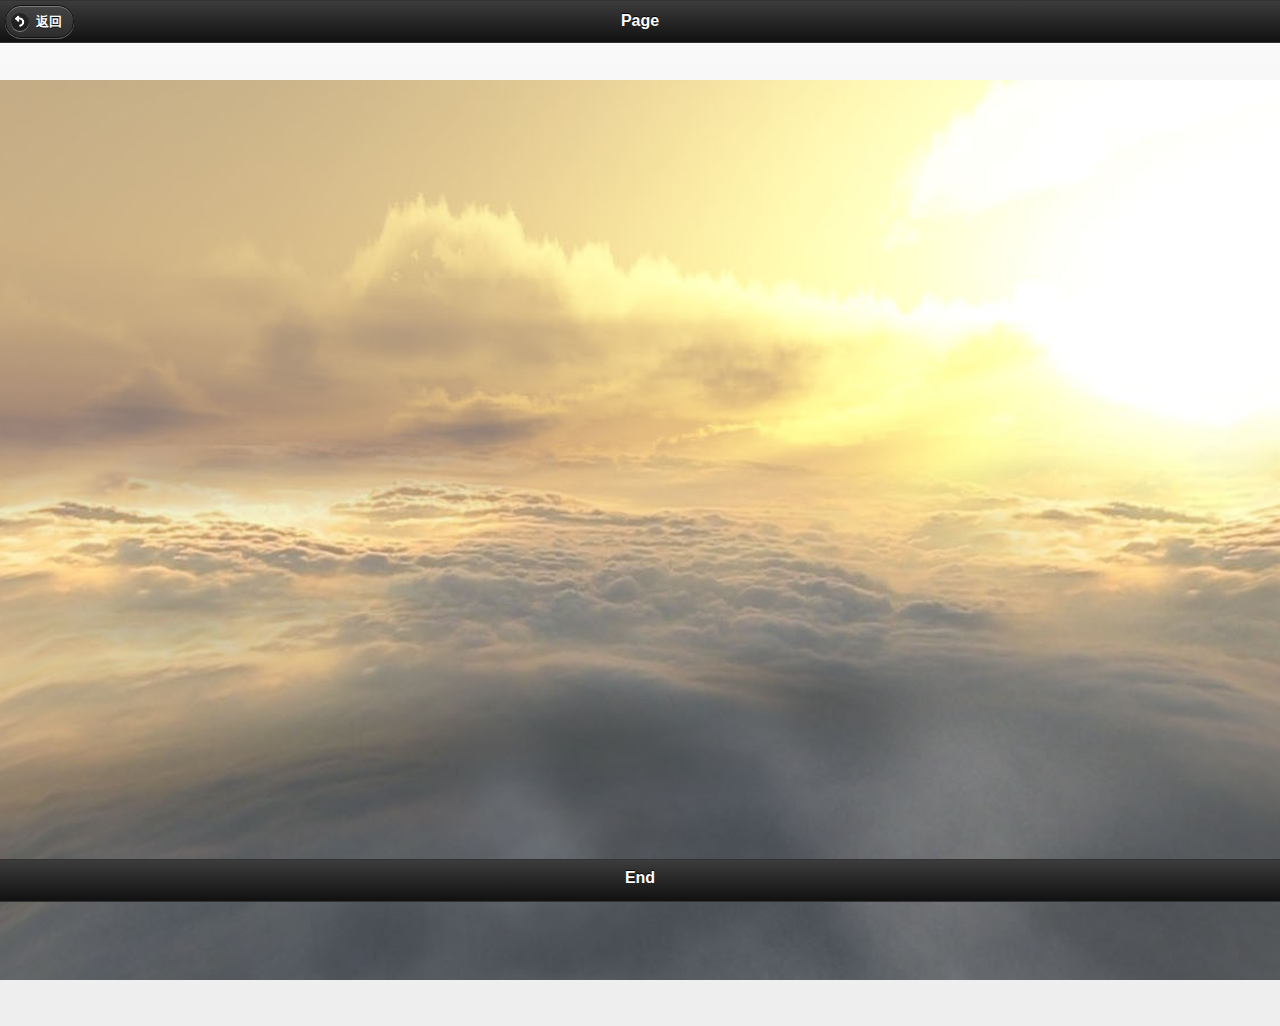
<file: page/panorama/html5_3dpanorama.htm>
<!DOCTYPE html>
<!-- saved from url=(0072)http://mrdoob.github.com/three.js/examples/canvas_geometry_panorama.html -->
<html lang="en"><head><meta http-equiv="Content-Type" content="text/html; charset=UTF-8">
		<title> 全景图</title>
		<meta charset="utf-8">
		 <script type="text/javascript" src="../js/jquery1.9.1.min.js"></script>
		<script type="text/javascript" src="../js/jquery.mobile-1.3.2.min.js"></script>
		<link rel="stylesheet" href="../css/jquery.mobile-1.3.2.min.css"/>
		<meta name="viewport" content="width=device-width, user-scalable=no, minimum-scale=1.0, maximum-scale=1.0">
		<style>
			body {
				background-color: rgb(200,200,200);
				margin: 0px;
				overflow: hidden;
			}

			#info {
				position: absolute;
				top: 0px; width: 100%;
				color: #ffffff;
				padding: 5px;
				font-family:Monospace;
				font-size:13px;
				font-weight: bold;
				text-align:center;
			}

			a {
				color: #ffffff;
			}
		</style>
	</head>
	<body>
<div data-role="page" ><!--page2-->
<div data-role="header" data-position="fixed"><h1>Page</h1>
<a href="../../shelf/shelf.html" rel="external" data-icon="back" data-iconpos="left" data-transition="slidefade" data-direction="reverse" class="ui-btn-left">返回</a>
</div><!--header-->
<div data-role="footer" data-position="fixed"><h1>End</h1></div><!--footer-->
		<div id="container"><canvas width="1024" height="34"></canvas></div>
		

		<script src="./images/js/Three.js"></script>

		<script>

			var camera, scene, renderer;

			var texture_placeholder,
			isUserInteracting = false,
			onMouseDownMouseX = 0, onMouseDownMouseY = 0,
			lon = 90, onMouseDownLon = 0,
			lat = 0, onMouseDownLat = 0,
			phi = 0, theta = 0,
			target = new THREE.Vector3();

			init();

			function init() {

				var container, mesh;

				container = document.getElementById( 'container' );

				camera = new THREE.PerspectiveCamera( 75, window.innerWidth / window.innerHeight, 1, 1100 );

				scene = new THREE.Scene();

				scene.add( camera );

				texture_placeholder = document.createElement( 'canvas' );
				texture_placeholder.width = 128;
				texture_placeholder.height = 128;

				var context = texture_placeholder.getContext( '2d' );
				context.fillStyle = 'rgb( 200, 200, 200 )';
				context.fillRect( 0, 0, texture_placeholder.width, texture_placeholder.height );

				var materials = [

					loadTexture( 'images/textures/cube/skybox/px.jpg' ), // right
					loadTexture( 'images/textures/cube/skybox/nx.jpg' ), // left
					loadTexture( 'images/textures/cube/skybox/py.jpg' ), // top
					loadTexture( 'images/textures/cube/skybox/ny.jpg' ), // bottom
					loadTexture( 'images/textures/cube/skybox/pz.jpg' ), // back
					loadTexture( 'images/textures/cube/skybox/nz.jpg' )  // front

				];

				mesh = new THREE.Mesh( new THREE.CubeGeometry( 300, 300, 300, 7, 7, 7, materials ), new THREE.MeshFaceMaterial() );
				mesh.scale.x = - 1;
				scene.add( mesh );

				renderer = new THREE.CanvasRenderer();
				renderer.setSize( window.innerWidth, window.innerHeight );

				container.appendChild( renderer.domElement );

				document.addEventListener( 'mousedown', onDocumentMouseDown, false );
				document.addEventListener( 'mousemove', onDocumentMouseMove, false );
				document.addEventListener( 'mouseup', onDocumentMouseUp, false );
				document.addEventListener( 'mousewheel', onDocumentMouseWheel, false );

				document.addEventListener( 'touchstart', onDocumentTouchStart, false );
				document.addEventListener( 'touchmove', onDocumentTouchMove, false );

			}

			function loadTexture( path ) {

				var texture = new THREE.Texture( texture_placeholder );
				var material = new THREE.MeshBasicMaterial( { map: texture, overdraw: true } );

				var image = new Image();
				image.onload = function () {

					texture.needsUpdate = true;
					material.map.image = this;

					render();

				};
				image.src = path;

				return material;

			}

			function onDocumentMouseDown( event ) {

				event.preventDefault();

				isUserInteracting = true;

				onPointerDownPointerX = event.clientX;
				onPointerDownPointerY = event.clientY;

				onPointerDownLon = lon;
				onPointerDownLat = lat;

			}

			function onDocumentMouseMove( event ) {

				if ( isUserInteracting ) {

					lon = ( onPointerDownPointerX - event.clientX ) * 0.1 + onPointerDownLon;
					lat = ( event.clientY - onPointerDownPointerY ) * 0.1 + onPointerDownLat;
					render();

				}
			}

			function onDocumentMouseUp( event ) {

				isUserInteracting = false;
				render();

			}

			function onDocumentMouseWheel( event ) {

				camera.fov -= event.wheelDeltaY * 0.05;
				camera.updateProjectionMatrix();

				render();

			}


			function onDocumentTouchStart( event ) {

				if ( event.touches.length == 1 ) {

					event.preventDefault();

					onPointerDownPointerX = event.touches[ 0 ].pageX;
					onPointerDownPointerY = event.touches[ 0 ].pageY;

					onPointerDownLon = lon;
					onPointerDownLat = lat;

				}

			}

			function onDocumentTouchMove( event ) {

				if ( event.touches.length == 1 ) {

					event.preventDefault();

					lon = ( onPointerDownPointerX - event.touches[0].pageX ) * 0.1 + onPointerDownLon;
					lat = ( event.touches[0].pageY - onPointerDownPointerY ) * 0.1 + onPointerDownLat;

					render();

				}

			}

			function render() {

				lat = Math.max( - 85, Math.min( 85, lat ) );
				phi = ( 90 - lat ) * Math.PI / 180;
				theta = lon * Math.PI / 180;

				target.x = 500 * Math.sin( phi ) * Math.cos( theta );
				target.y = 500 * Math.cos( phi );
				target.z = 500 * Math.sin( phi ) * Math.sin( theta );

				camera.lookAt( target );

				renderer.render( scene, camera );

			}

		</script>
	
</div>
</body></html>
</file>
<file: page/3Dimage/css/style.css>
/* Welcome to Compass.
 * In this file you should write your main styles. (or centralize your imports)
 * Import this file using the following HTML or equivalent:
 * <link href="/stylesheets/screen.css" media="screen, projection" rel="stylesheet" type="text/css" /> */
/* normalize.css 2011-11-04T15:38 UTC - http://github.com/necolas/normalize.css */
/* =============================================================================
   HTML5 display definitions
   ========================================================================== */
/*
 * Corrects block display not defined in IE6/7/8/9 & FF3
 */
/* line 20, ../compass/sass/_normalise.scss */
article,
aside,
details,
figcaption,
figure,
footer,
header,
hgroup,
nav,
section {
  display: block;
}

/*
 * Corrects inline-block display not defined in IE6/7/8/9 & FF3
 */
/* line 30, ../compass/sass/_normalise.scss */
audio,
canvas,
video {
  display: inline-block;
  *display: inline;
  *zoom: 1;
}

/*
 * Prevents modern browsers from displaying 'audio' without controls
 */
/* line 40, ../compass/sass/_normalise.scss */
audio:not([controls]) {
  display: none;
}

/*
 * Addresses styling for 'hidden' attribute not present in IE7/8/9, FF3, S4
 * Known issue: no IE6 support
 */
/* line 49, ../compass/sass/_normalise.scss */
[hidden] {
  display: none;
}

/* =============================================================================
   Base
   ========================================================================== */
/*
 * 1. Corrects text resizing oddly in IE6/7 when body font-size is set using em units
 *    http://clagnut.com/blog/348/#c790
 * 2. Keeps page centred in all browsers regardless of content height
 * 3. Prevents iOS text size adjust after orientation change, without disabling user zoom
 *    www.456bereastreet.com/archive/201012/controlling_text_size_in_safari_for_ios_without_disabling_user_zoom/
 */
/* line 66, ../compass/sass/_normalise.scss */
html {
  font-size: 100%;
  /* 1 */
  overflow-y: scroll;
  /* 2 */
  -webkit-text-size-adjust: 100%;
  /* 3 */
  -ms-text-size-adjust: 100%;
  /* 3 */
}

/*
 * Addresses margins handled incorrectly in IE6/7
 */
/* line 77, ../compass/sass/_normalise.scss */
body {
  margin: 0;
}

/* 
 * Addresses font-family inconsistency between 'textarea' and other form elements.
 */
/* line 89, ../compass/sass/_normalise.scss */
body,
button,
input,
select,
textarea {
  font-family: sans-serif;
}

/* =============================================================================
   Links
   ========================================================================== */
/*
 * Addresses outline displayed oddly in Chrome
 */
/* line 102, ../compass/sass/_normalise.scss */
a:focus {
  outline: thin dotted;
}

/*
 * Improves readability when focused and also mouse hovered in all browsers
 * people.opera.com/patrickl/experiments/keyboard/test
 */
/* line 112, ../compass/sass/_normalise.scss */
a:hover,
a:active {
  outline: 0;
}

/* =============================================================================
   Typography
   ========================================================================== */
/*
 * Neutralise smaller font-size in 'section' and 'article' in FF4+, Chrome, S5
 */
/* line 125, ../compass/sass/_normalise.scss */
h1 {
  font-size: 2em;
}

/*
 * Addresses styling not present in IE7/8/9, S5, Chrome
 */
/* line 133, ../compass/sass/_normalise.scss */
abbr[title] {
  border-bottom: 1px dotted;
}

/*
 * Addresses style set to 'bolder' in FF3+, S4/5, Chrome
*/
/* line 142, ../compass/sass/_normalise.scss */
b,
strong {
  font-weight: bold;
}

/* line 146, ../compass/sass/_normalise.scss */
blockquote {
  margin: 1em 40px;
}

/*
 * Addresses styling not present in S5, Chrome
 */
/* line 154, ../compass/sass/_normalise.scss */
dfn {
  font-style: italic;
}

/*
 * Addresses styling not present in IE6/7/8/9
 */
/* line 162, ../compass/sass/_normalise.scss */
mark {
  background: #ff0;
  color: #000;
}

/*
 * Corrects font family set oddly in IE6, S4/5, Chrome
 * en.wikipedia.org/wiki/User:Davidgothberg/Test59
 */
/* line 175, ../compass/sass/_normalise.scss */
pre,
code,
kbd,
samp {
  font-family: monospace, serif;
  _font-family: 'courier new', monospace;
  font-size: 1em;
}

/*
 * Improves readability of pre-formatted text in all browsers
 */
/* line 185, ../compass/sass/_normalise.scss */
pre {
  white-space: pre;
  white-space: pre-wrap;
  word-wrap: break-word;
}

/*
 * 1. Addresses CSS quotes not supported in IE6/7
 * 2. Addresses quote property not supported in S4
 */
/* 1 */
/* line 198, ../compass/sass/_normalise.scss */
q {
  quotes: none;
}

/* 2 */
/* line 205, ../compass/sass/_normalise.scss */
q:before,
q:after {
  content: '';
  content: none;
}

/* line 210, ../compass/sass/_normalise.scss */
small {
  font-size: 75%;
}

/*
 * Prevents sub and sup affecting line-height in all browsers
 * gist.github.com/413930
 */
/* line 220, ../compass/sass/_normalise.scss */
sub,
sup {
  font-size: 75%;
  line-height: 0;
  position: relative;
  vertical-align: baseline;
}

/* line 227, ../compass/sass/_normalise.scss */
sup {
  top: -0.5em;
}

/* line 231, ../compass/sass/_normalise.scss */
sub {
  bottom: -0.25em;
}

/* =============================================================================
   Lists
   ========================================================================== */
/* line 241, ../compass/sass/_normalise.scss */
ul,
ol {
  margin-left: 0;
  padding: 0 0 0 40px;
}

/* line 246, ../compass/sass/_normalise.scss */
dd {
  margin: 0 0 0 40px;
}

/* line 251, ../compass/sass/_normalise.scss */
nav ul,
nav ol {
  list-style: none;
  list-style-image: none;
}

/* =============================================================================
   Embedded content
   ========================================================================== */
/*
 * 1. Removes border when inside 'a' element in IE6/7/8/9, FF3
 * 2. Improves image quality when scaled in IE7
 *    code.flickr.com/blog/2008/11/12/on-ui-quality-the-little-things-client-side-image-resizing/
 */
/* line 267, ../compass/sass/_normalise.scss */
img {
  border: 0;
  /* 1 */
  -ms-interpolation-mode: bicubic;
  /* 2 */
}

/*
 * Corrects overflow displayed oddly in IE9 
 */
/* line 276, ../compass/sass/_normalise.scss */
svg:not(:root) {
  overflow: hidden;
}

/* =============================================================================
   Figures
   ========================================================================== */
/*
 * Addresses margin not present in IE6/7/8/9, S5, O11
 */
/* line 289, ../compass/sass/_normalise.scss */
figure {
  margin: 0;
}

/* =============================================================================
   Forms
   ========================================================================== */
/*
 * Corrects margin displayed oddly in IE6/7
 */
/* line 302, ../compass/sass/_normalise.scss */
form {
  margin: 0;
}

/*
 * Define consistent border, margin, and padding
 */
/* line 310, ../compass/sass/_normalise.scss */
fieldset {
  border: 1px solid #c0c0c0;
  margin: 0 2px;
  padding: 0.35em 0.625em 0.75em;
}

/*
 * 1. Corrects color not being inherited in IE6/7/8/9
 * 2. Corrects alignment displayed oddly in IE6/7
 */
/* line 321, ../compass/sass/_normalise.scss */
legend {
  border: 0;
  /* 1 */
  *margin-left: -7px;
  /* 2 */
}

/*
 * 1. Corrects font size not being inherited in all browsers
 * 2. Addresses margins set differently in IE6/7, FF3+, S5, Chrome
 * 3. Improves appearance and consistency in all browsers
 */
/* line 335, ../compass/sass/_normalise.scss */
button,
input,
select,
textarea {
  font-size: 100%;
  /* 1 */
  margin: 0;
  /* 2 */
  vertical-align: baseline;
  /* 3 */
  *vertical-align: middle;
  /* 3 */
}

/*
 * Addresses FF3/4 setting line-height on 'input' using !important in the UA stylesheet
 */
/* line 347, ../compass/sass/_normalise.scss */
button,
input {
  line-height: normal;
  /* 1 */
}

/*
 * 1. Improves usability and consistency of cursor style between image-type 'input' and others
 * 2. Corrects inability to style clickable 'input' types in iOS
 * 3. Removes inner spacing in IE7 without affecting normal text inputs
 *    Known issue: inner spacing remains in IE6
 */
/* line 361, ../compass/sass/_normalise.scss */
button,
input[type="button"],
input[type="reset"],
input[type="submit"] {
  cursor: pointer;
  /* 1 */
  -webkit-appearance: button;
  /* 2 */
  *overflow: visible;
  /* 3 */
}

/*
 * 1. Addresses box sizing set to content-box in IE8/9
 * 2. Removes excess padding in IE8/9
 */
/* line 373, ../compass/sass/_normalise.scss */
input[type="checkbox"],
input[type="radio"] {
  box-sizing: border-box;
  /* 1 */
  padding: 0;
  /* 2 */
}

/*
 * 1. Addresses appearance set to searchfield in S5, Chrome
 * 2. Addresses box-sizing set to border-box in S5, Chrome (include -moz to future-proof)
 */
/* line 383, ../compass/sass/_normalise.scss */
input[type="search"] {
  -webkit-appearance: textfield;
  /* 1 */
  -moz-box-sizing: content-box;
  -webkit-box-sizing: content-box;
  /* 2 */
  box-sizing: content-box;
}

/*
 * Removes inner padding that is displayed in S5, Chrome on OS X
 */
/* line 394, ../compass/sass/_normalise.scss */
input[type="search"]::-webkit-search-decoration {
  -webkit-appearance: none;
}

/*
 * Removes inner padding and border in FF3+
 * www.sitepen.com/blog/2008/05/14/the-devils-in-the-details-fixing-dojos-toolbar-buttons/
 */
/* line 404, ../compass/sass/_normalise.scss */
button::-moz-focus-inner,
input::-moz-focus-inner {
  border: 0;
  padding: 0;
}

/*
 * 1. Removes default vertical scrollbar in IE6/7/8/9
 * 2. Improves readability and alignment in all browsers
 */
/* line 414, ../compass/sass/_normalise.scss */
textarea {
  overflow: auto;
  /* 1 */
  vertical-align: top;
  /* 2 */
}

/* =============================================================================
   Tables
   ========================================================================== */
/* 
 * Remove most spacing between table cells
 */
/* line 428, ../compass/sass/_normalise.scss */
table {
  border-collapse: collapse;
  border-spacing: 0;
}

/* line 10, ../compass/sass/style.scss */
* {
  -moz-box-sizing: border-box;
  -webkit-box-sizing: border-box;
  -ms-box-sizing: border-box;
  box-sizing: border-box;
}

/* line 15, ../compass/sass/style.scss */
body {
  background: url("img/noise.png"), url("img/burst.png") center no-repeat, -webkit-gradient(radial, 50% 50%, 0, 50% 50%, 100, color-stop(0%, #89683f), color-stop(100%, #ddccb7)), #bd9b71;
  background: url("img/noise.png"), url("img/burst.png") center no-repeat, -webkit-radial-gradient(#89683f, #ddccb7), #bd9b71;
  background: url("img/noise.png"), url("img/burst.png") center no-repeat, -moz-radial-gradient(#89683f, #ddccb7), #bd9b71;
  background: url("img/noise.png"), url("img/burst.png") center no-repeat, -o-radial-gradient(#89683f, #ddccb7), #bd9b71;
  background: url("img/noise.png"), url("img/burst.png") center no-repeat, -ms-radial-gradient(#89683f, #ddccb7), #bd9b71;
  background: url("img/noise.png"), url("img/burst.png") center no-repeat, radial-gradient(#89683f, #ddccb7), #bd9b71;
  min-height: 100%;
  font-family: 'Antic Slab', arial, sans-serif;
}

/* line 28, ../compass/sass/style.scss */
a {
  color: #ba3304;
}
/* line 32, ../compass/sass/style.scss */
a:hover {
  color: #882603;
}

/* line 38, ../compass/sass/style.scss */
html {
  height: 100%;
}

/* line 44, ../compass/sass/style.scss */
.container {
  margin: 20px auto;
  width: 760px;
}

/* line 51, ../compass/sass/style.scss */
h1, h2 {
  text-align: center;
  text-shadow: 0 -1px 0 rgba(255, 255, 255, 0.2);
}

/* line 57, ../compass/sass/style.scss */
h1 {
  font-size: 3em;
}

/* line 62, ../compass/sass/style.scss */
h2 {
  margin-top: -1.5em;
  color: #ba3304;
}

/* line 68, ../compass/sass/style.scss */
#slider {
  background: url("img/noise.png"), rgba(255, 255, 255, 0.4);
  padding: 30px;
}

/* line 77, ../compass/sass/style.scss */
ul.transitions {
  margin: 40px -10px;
  padding: 0;
  overflow: auto;
}
/* line 83, ../compass/sass/style.scss */
ul.transitions li {
  list-style: none;
  width: 20%;
  float: left;
  padding: 0 10px 1em;
}
/* line 90, ../compass/sass/style.scss */
ul.transitions li button {
  font-family: 'Antic Slab', arial, sans-serif;
  display: block;
  width: 100%;
  padding: 1em;
  text-align: center;
  font-size: 1.2em;
  -moz-border-radius: 5px;
  -webkit-border-radius: 5px;
  -o-border-radius: 5px;
  -ms-border-radius: 5px;
  -khtml-border-radius: 5px;
  border-radius: 5px;
  -moz-box-shadow: 0 1px 0 rgba(255, 255, 255, 0.5) inset, 0 3px 4px rgba(0, 0, 0, 0.2);
  -webkit-box-shadow: 0 1px 0 rgba(255, 255, 255, 0.5) inset, 0 3px 4px rgba(0, 0, 0, 0.2);
  -o-box-shadow: 0 1px 0 rgba(255, 255, 255, 0.5) inset, 0 3px 4px rgba(0, 0, 0, 0.2);
  box-shadow: 0 1px 0 rgba(255, 255, 255, 0.5) inset, 0 3px 4px rgba(0, 0, 0, 0.2);
  border: 1px solid rgba(0, 0, 0, 0.3);
  background: -webkit-gradient(linear, 50% 0%, 50% 100%, color-stop(0%, #999999), color-stop(100%, #666666));
  background: -webkit-linear-gradient(#999999, #666666);
  background: -moz-linear-gradient(#999999, #666666);
  background: -o-linear-gradient(#999999, #666666);
  background: -ms-linear-gradient(#999999, #666666);
  background: linear-gradient(#999999, #666666);
  color: #fff;
  text-shadow: 0 -1px 0 rgba(0, 0, 0, 0.8);
}
/* line 106, ../compass/sass/style.scss */
ul.transitions li button[data-transition="explode"] {
  background: -webkit-gradient(linear, 50% 0%, 50% 100%, color-stop(0%, #793c82), color-stop(100%, #592c5f));
  background: -webkit-linear-gradient(#793c82, #592c5f);
  background: -moz-linear-gradient(#793c82, #592c5f);
  background: -o-linear-gradient(#793c82, #592c5f);
  background: -ms-linear-gradient(#793c82, #592c5f);
  background: linear-gradient(#793c82, #592c5f);
}
/* line 111, ../compass/sass/style.scss */
ul.transitions li button[data-transition="explode"]:active {
  background: -webkit-gradient(linear, 50% 0%, 50% 100%, color-stop(0%, #592c5f), color-stop(100%, #381c3c));
  background: -webkit-linear-gradient(#592c5f, #381c3c);
  background: -moz-linear-gradient(#592c5f, #381c3c);
  background: -o-linear-gradient(#592c5f, #381c3c);
  background: -ms-linear-gradient(#592c5f, #381c3c);
  background: linear-gradient(#592c5f, #381c3c);
}
/* line 117, ../compass/sass/style.scss */
ul.transitions li button[data-transition="cube"] {
  background: -webkit-gradient(linear, 50% 0%, 50% 100%, color-stop(0%, #2ad6dd), color-stop(100%, #1db1b7));
  background: -webkit-linear-gradient(#2ad6dd, #1db1b7);
  background: -moz-linear-gradient(#2ad6dd, #1db1b7);
  background: -o-linear-gradient(#2ad6dd, #1db1b7);
  background: -ms-linear-gradient(#2ad6dd, #1db1b7);
  background: linear-gradient(#2ad6dd, #1db1b7);
}
/* line 122, ../compass/sass/style.scss */
ul.transitions li button[data-transition="cube"]:active {
  background: -webkit-gradient(linear, 50% 0%, 50% 100%, color-stop(0%, #1db1b7), color-stop(100%, #16868b));
  background: -webkit-linear-gradient(#1db1b7, #16868b);
  background: -moz-linear-gradient(#1db1b7, #16868b);
  background: -o-linear-gradient(#1db1b7, #16868b);
  background: -ms-linear-gradient(#1db1b7, #16868b);
  background: linear-gradient(#1db1b7, #16868b);
}
/* line 128, ../compass/sass/style.scss */
ul.transitions li button[data-transition="turn"] {
  background: -webkit-gradient(linear, 50% 0%, 50% 100%, color-stop(0%, #fa602a), color-stop(100%, #eb4106));
  background: -webkit-linear-gradient(#fa602a, #eb4106);
  background: -moz-linear-gradient(#fa602a, #eb4106);
  background: -o-linear-gradient(#fa602a, #eb4106);
  background: -ms-linear-gradient(#fa602a, #eb4106);
  background: linear-gradient(#fa602a, #eb4106);
}
/* line 133, ../compass/sass/style.scss */
ul.transitions li button[data-transition="turn"]:active {
  background: -webkit-gradient(linear, 50% 0%, 50% 100%, color-stop(0%, #eb4106), color-stop(100%, #ba3304));
  background: -webkit-linear-gradient(#eb4106, #ba3304);
  background: -moz-linear-gradient(#eb4106, #ba3304);
  background: -o-linear-gradient(#eb4106, #ba3304);
  background: -ms-linear-gradient(#eb4106, #ba3304);
  background: linear-gradient(#eb4106, #ba3304);
}
/* line 139, ../compass/sass/style.scss */
ul.transitions li button[data-transition="tiles3d"] {
  background: -webkit-gradient(linear, 50% 0%, 50% 100%, color-stop(0%, #fb1628), color-stop(100%, #da0415));
  background: -webkit-linear-gradient(#fb1628, #da0415);
  background: -moz-linear-gradient(#fb1628, #da0415);
  background: -o-linear-gradient(#fb1628, #da0415);
  background: -ms-linear-gradient(#fb1628, #da0415);
  background: linear-gradient(#fb1628, #da0415);
}
/* line 144, ../compass/sass/style.scss */
ul.transitions li button[data-transition="tiles3d"]:active {
  background: -webkit-gradient(linear, 50% 0%, 50% 100%, color-stop(0%, #da0415), color-stop(100%, #a80310));
  background: -webkit-linear-gradient(#da0415, #a80310);
  background: -moz-linear-gradient(#da0415, #a80310);
  background: -o-linear-gradient(#da0415, #a80310);
  background: -ms-linear-gradient(#da0415, #a80310);
  background: linear-gradient(#da0415, #a80310);
}
/* line 150, ../compass/sass/style.scss */
ul.transitions li button[data-transition="bars3d"] {
  background: -webkit-gradient(linear, 50% 0%, 50% 100%, color-stop(0%, #82d444), color-stop(100%, #69ba2b));
  background: -webkit-linear-gradient(#82d444, #69ba2b);
  background: -moz-linear-gradient(#82d444, #69ba2b);
  background: -o-linear-gradient(#82d444, #69ba2b);
  background: -ms-linear-gradient(#82d444, #69ba2b);
  background: linear-gradient(#82d444, #69ba2b);
}
/* line 155, ../compass/sass/style.scss */
ul.transitions li button[data-transition="bars3d"]:active {
  background: -webkit-gradient(linear, 50% 0%, 50% 100%, color-stop(0%, #69ba2b), color-stop(100%, #519121));
  background: -webkit-linear-gradient(#69ba2b, #519121);
  background: -moz-linear-gradient(#69ba2b, #519121);
  background: -o-linear-gradient(#69ba2b, #519121);
  background: -ms-linear-gradient(#69ba2b, #519121);
  background: linear-gradient(#69ba2b, #519121);
}

/* line 164, ../compass/sass/style.scss */
footer {
  padding-top: 3em;
  font-size: 0.8em;
  text-shadow: 0 1px 0px rgba(255, 255, 255, 0.5);
  text-align: center;
}
</file>
<file: page/7/css/style.css>
/* Fonts */

	@font-face {
		font-family: 'Franchise';
		src: url('../fonts/Franchise-Bold.ttf') format('truetype');
		font-weight: normal;
		font-style: normal;
	}

	@font-face {
		font-family: 'Bebas';
		src: url('../fonts/BEBAS___-webfont.ttf') format('truetype');
		font-weight: normal;
		font-style: normal;
	}
	
	@font-face {
		font-family: 'CartoGothicStd-Book';
		src: url('../fonts/CartoGothicStd-Book-webfont.ttf') format('truetype'), url('../fonts/CartoGothicStd-Book-webfont.woff') format('woff');
		font-weight: normal;
		font-style: normal;
	}
	
	@font-face {
		font-family: 'MarketingScript';
		src: url('../fonts/MarketingScript.ttf') format('truetype');
		font-weight: normal;
		font-style: normal;
	}

/* Generic transition properties */

	ul#planets {
		-moz-transition: 0.5s all linear;
		-webkit-transition: 0.5s all linear;
		-o-transition: 0.5s all linear;
		transition: 0.5s all linear;		
	}

	.content, .content h1, #dock, .window {
		-moz-transition: 0.5s all ease-out;
		-webkit-transition: 0.5s all ease-out;
		-o-transition: 0.5s all ease-out;
		transition: 0.5s all ease-out;
		}

	.reflect {
		-moz-transition: 0.5s all ease-in; -moz-transition-delay:0.2s;
		-webkit-transition: 0.5s all ease-in; -webkit-transition-delay:0.2s;
		-o-transition: 0.5s all ease-in; -o-transition-delay:0.2s;		
		transition: 0.5s all ease-in; transition-delay:0.2s;				
		}
	.content li {
		-moz-transition: 0.5s all ease-in-out;
		-webkit-transition: 0.5s all ease-in-out;
		-o-transition: 0.5s all ease-in-out;		
		transition: 0.5s all ease-in-out;				
		}
	.content li:nth-child(1) {-moz-transition-delay:0.1s;-webkit-transition-delay:0.1s;-o-transition-delay:0.1s;transition-delay:0.1s;}
	.content li:nth-child(2) {-moz-transition-delay:0.2s;-webkit-transition-delay:0.2s;-o-transition-delay:0.2s;transition-delay:0.2s;}	
	.content li:nth-child(3) {-moz-transition-delay:0.3s;-webkit-transition-delay:0.3s;-o-transition-delay:0.3s;transition-delay:0.3s;}
	.content li:nth-child(4) {-moz-transition-delay:0.4s;-webkit-transition-delay:0.4s;-o-transition-delay:0.4s;transition-delay:0.4s;}	

	 #previous, #next, #next img, #previous img, #dock li, .planet svg, #moveleft, #moveright, #counter, #starfield {
		-moz-transition: 0.2s all ease-in-out;
		-webkit-transition: 0.2s all ease-in-out;
		-o-transition: 0.2s all ease-in-out;	
		transition: 0.2s all ease-in-out;					
		}

	#back {
		-moz-transition: 1s box-shadow linear, 1s color linear, 0.2s background-color linear, 0.2s top ease;
		-webkit-transition: 1s -webkit-box-shadow linear, 1s color linear, 0.2s background-color linear, 0.2s top ease;
		-o-transition: 1s box-shadow linear, 1s color linear, 0.2s background-color linear, 0.2s top ease;
		transition: 1s box-shadow linear, 1s color linear, 0.2s background-color linear, 0.2s top ease;
	}

	#title {-moz-transition:0.5s opacity ease;-webkit-transition:0.5s opacity ease;-o-transition:0.5s opacity ease;transition:0.5s opacity ease;}
	#glow {-moz-transition:0.5s all ease;-webkit-transition:0.5s all ease;-o-transition:0.5s all ease;transition:0.5s all ease;}

	#instructions {-moz-transition:1s color linear, 0.5s opacity linear;-webkit-transition:1s color linear, 0.5s opacity linear;-o-transition:1s color linear, 0.5s opacity linear;transition:1s color linear, 0.5s opacity linear;}

	#ruler {
		-moz-transition:0.2s bottom ease, 1.5s left ease-out;
		-webkit-transition:0.2s bottom ease, 1.5s left ease-out;
		-o-transition:0.2s bottom ease, 1.5s left ease-out;
		transition:0.2s bottom ease, 1.5s left ease-out;				
		text-align:center;
		}

	#moveleft.hover #previous, #moveleft.hover #previous img, #moveright.hover #next, #moveright.hover #next img {
		-moz-transition:0s;-webkit-transition:0s;-o-transition:0s;transition:0s;
	} 
	

/* Fonts and color */

	.franchise {font: 100px 'Franchise', Arial, sans-serif;}
	.bebas {font: 25px 'Bebas', Arial, sans-serif; word-spacing:5px;}			
	.carto {font:18px 'CartoGothicStd-Book', Arial, sans-serif;}
	.marketing {font:51px 'MarketingScript', serif;}

	.mass {color:#75d0ff;}
	.perimeter {color:#fff075;}
	.revolution {color:#ff7575;}
	.temperature {color:#4bfe86;}

	h1 {color:#eee; -moz-transform-origin:center center;-webkit-transform-origin:center center;-o-transform-origin:center center;transform-origin:center center;font-size:10em;}
	
	h1.bebas {font-size:72px;font-weight:normal;color:#ddd;}
	h2.bebas {font-size:14px;color:#eee;margin-left:30px;margin-top:20px;font-weight:normal;color:#ccc;}

	a {text-decoration:none;color:#75d0ff;}
	a:hover {color:#aae2ff;}

/* GUI layout */

	#moveleft, #moveright {position:absolute;height:100%;width:15%;top:0;}
	#moveleft {left:-15%;}
	#moveright {right:-15%;}
	#moveright:hover #next, #moveleft:hover #previous {-moz-transition:0s;-webkit-transition:0s;-o-transition:0s;transition:0s;}
	#previous, #next {height:90px;width:190px;position:absolute;top:50%;margin-top:-45px;background:rgba(255,255,255,0.1);border-radius:10px;}
	#previous {left:-100px;text-align:right;}
	#next {right:-100px;}
	#previous img, #next img {margin:20px 25px; opacity:0.6;}
	#next img {margin:20px 25px; opacity:0.6;-moz-transform:rotate(180deg);-webkit-transform:rotate(180deg);-o-transform:rotate(180deg);transform:rotate(180deg);}
	#previous:hover, #next:hover {cursor:pointer; background:rgba(255,255,255,0.2);}
	#previous:hover img, #next:hover img {opacity:1;}

	#ruler {position:absolute;width:10000px;left:-4500px;height:50px;background:rgba(255,255,255,0.1) url('../img/ruler.png') repeat-x center top;bottom:-100px;border-radius:0px;}
	#gui.visible #ruler {bottom:0px;}
	
	.mercury #ruler {left:-1000px;}
	.venus #ruler {left:-2000px;}
	.earth #ruler {left:-3000px;}
	.mars #ruler {left:-4000px;}
	.jupiter #ruler {left:-5000px;}
	.saturn #ruler {left:-6000px;}
	.uranus #ruler {left:-7000px;}
	.neptune #ruler {left:-8000px;}							

	#counter {position:absolute;left:0%;width:100%;bottom:-100px;text-align:center;color:#ccc;}
	#counter span.carto {font-size:11px;}
	#counter span.bebas {font-size:18px;}	
	#gui.visible #counter {bottom:5px;}

	#gui.visible #dock {-moz-transform:translateY(-200px);-webkit-transform:translateY(-200px);-o-transform:translateY(-200px);transform:translateY(-200px);}
	#gui.visible #previous {-moz-transform:translateX(0px);-webkit-transform:translateX(0px);-o-transform:translateX(0px);transform:translateX(0px);}
	#gui.visible #next {-moz-transform:translateX(0px);-webkit-transform:translateX(0px);-o-transform:translateX(0px);transform:translateX(0px);}
	#gui.visible #moveleft {left:0;}
	#gui.visible #moveright {right:0;}

	#back {position:absolute;height:150px;width:300px;border-radius:10px;top:-150px;background:rgba(255,255,255,0.1);left:50%;margin-left:-150px;text-align:center;color:#ccc;}
	#back span {text-transform:uppercase;position:relative;top:100px;font-size:14px;}
	#back:hover {cursor:pointer;background-color:rgba(255,255,255,0.2);}
	.visible #back {top:-75px;}
	#back.glowing {color:#eee;box-shadow:0px 0px 5px #999;-webkit-box-shadow:0px 0px 5px #999;}
	#back:hover, #back.glowing:hover {color:#eee;}


	.visible .content {pointer-events:none;}
	.shrink .content {opacity:0;z-index:1;}
	.shrink .content .reflect {background-position:-700px 0px;}
	.shrink .content .window {-moz-transform:scale(0);-webkit-transform:scale(0);-o-transform:scale(0);transform:scale(0);}
	.shrink .content ul li {-moz-transform:translateY(-100px) scale(0);-webkit-transform:translateY(-100px) scale(0);-o-transform:translateY(-100px) scale(0);transform:translateY(-100px) scale(0);}

	.content.left {-moz-transform:translateX(-4000px);-webkit-transform:translateX(-4000px);-o-transform:translateX(-4000px);transform:translateX(-4000px);}
	.content.right { -moz-transform:translateX(3500px);-webkit-transform:translateX(3500px);-o-transform:translateX(3500px);transform:translateX(3500px);}


/* Planet content generic layout */

	.content {opacity:1; display:inline;position:absolute; left:50%;height:500px;top:50%;margin-top:-250px;pointer-events:none;}
	.content article {padding-top:0;}
	.content .reflect {background:url('../img/reflect.png') no-repeat 500px 0px;padding:5px 30px; border-radius:10px;}
	.content .window {background:rgba(255,255,255,0.1);width:550px;margin:0;border-radius:10px;border:1px solid rgba(255,255,255,0.2);-moz-transform:scale(1);-webkit-transform:scale(1);-o-transform:scale(1);transform:scale(1);}
	.content .window h1 {float:left;padding:0 15px 0 0;margin:0;position:relative;top:5px;left:-2px;height:100px;}
	.content .window p {font-size:18px;line-height:30px;padding-top:0px;color:#ccc;font-size:18px; font-family:'CartoGothicStd-Book', sans-serif;}
	.content ul {list-style-type:none;position:relative;top:-5px;margin-left:-18px;}
	.content ul li {position:relative;float:none;margin:10px 0;opacity:1;}
	.content ul li img {margin-right:15px;position:relative;top:15px;}
	.content ul li span {display:block;font-size:12px;padding-left:60px;word-spacing:3px;}	
	.content ul li span.exposant {display:inline;font-size:11px;padding-left:3px;position:relative;top:-15px;}

/*Mercury Content */

	#mercury-missions {width:600px}
	#mercury-missions ul {text-align:center;margin:0 auto;width:470px;}
	#mercury-missions ul li {float:left;padding-left:100px;margin-bottom:30px;}
	#mercury-missions ul li:first-child {padding-left:0px;}	
	#mercury-missions ul li:nth-child(1) {-moz-transition-delay:0.5s;-webkit-transition-delay:0.5s;-o-transition-delay:0.5s;transition-delay:0.5s;}
	#mercury-missions ul li:nth-child(2) {-moz-transition-delay:0.8s;-webkit-transition-delay:0.8s;-o-transition-delay:0.8s;transition-delay:0.8s;}
	#mercury-missions ul li:nth-child(3) {-moz-transition-delay:1.1s;-webkit-transition-delay:1.1s;-o-transition-delay:1.1s;transition-delay:1.1s;}
	#mariner10 {margin-left:30px;opacity:1;}
	#techarrow {position:relative;top:-40px;left:-40px;-moz-transition:0.5s all ease 1.5s;-moz-transform:scaleX(1);-moz-transform-origin:0 center;-webkit-transition:0.5s all ease 1.5s;-webkit-transform:scaleX(1);-webkit-transform-origin:0 center;-o-transition:0.5s all ease 1.5s;-o-transform:scaleX(1);-o-transform-origin:0 center;transition:0.5s all ease 1.5s;transform:scaleX(1);transform-origin:0 center;}
	#messenger {float:right;margin-left:-40px;position:relative;left:-35px;opacity:1;-moz-transition:0.5s all ease 1.7s;-moz-transform:translateX(0px);-moz-transform-origin:0 center;-webkit-transition:0.5s all ease 1.7s;-webkit-transform:translateX(0px);-webkit-transform-origin:0 center;-o-transition:0.5s all ease 1.7s;-o-transform:translateX(0px);-o-transform-origin:0 center;-o-transition-delay:1s;transition:0.5s all ease 1.7s;transform:translateX(0px);transform-origin:0 center;}

	.shrink #mercury-missions ul li, .left #mercury-missions ul li, .right #mercury-missions ul li {-moz-transform:translateX(0) translateY(0) scale(0);-webkit-transform:translateX(0) translateY(0) scale(0);-o-transform:translateX(0) translateY(0) scale(0);transform:translateX(0) translateY(0) scale(0);}
	.shrink #techarrow, .left #techarrow, .right #techarrow {opacity:0;-moz-transform:scaleX(0);-webkit-transform:scaleX(0);-o-transform:scaleX(0);transform:scaleX(0);}
	.shrink #messenger, .left #messenger, .right #messenger {opacity:0;-moz-transform:translateX(-300px);-webkit-transform:translateX(-300px);-o-transform:translateX(-300px);transform:translateX(-300px);}
	.shrink #mariner10 {opacity:0;}

/* Venus Content */

	ul#venus-atmosphere {margin-top:50px;}
	ul#venus-atmosphere li {width:100%;font-size:14px;padding:0;margin:0;border-top:1px solid #999;}
	ul#venus-atmosphere li span:nth-child(1) {text-align:center;width:100%;position:absolute;font-size:24px;margin-left:-70px;margin-top:-20px;}
	ul#venus-atmosphere li span:nth-child(2) {float:right;font-size:inherit;}			
	ul#venus-atmosphere li:nth-child(1) {color:#75d0ff;height:225px;}
	ul#venus-atmosphere li:nth-child(2) {color:#fff075;height:165px;margin-top:-165px;}	
	ul#venus-atmosphere li:nth-child(3) {color:#4bfe86;height:115px;margin-top:-115px;background:url('../img/venussurface.png') no-repeat center bottom;}		
	ul#venus-atmosphere li:nth-child(4) {color:#ff7575;}			

	.shrink .content ul#venus-atmosphere li {-moz-transform:translateY(500px) scaleX(0) scaleY(0);-webkit-transform:translateY(500px) scaleX(0) scaleY(0);-o-transform:translateY(500px) scaleX(0) scaleY(0);transform:translateY(500px) scaleX(0) scaleY(0);}
	.right ul#venus-atmosphere li {-moz-transform:translateX(1000px);-webkit-transform:translateX(1000px);-o-transform:translateX(1000px);transform:translateX(1000px);}
	.left ul#venus-atmosphere li {-moz-transform:translateX(-500px);-webkit-transform:translateX(-500px);-o-transform:translateX(-500px);transform:translateX(-500px);}

/*Earth Content */

	.grid {background:url('../img/grid.png') repeat;}

	.moon {float:right;height:135px;width:225px;text-align:center;border:1px solid rgba(255,255,255,0);margin-top:30px;background-position:8px 8px;}
	.moon img {margin-top:20px;margin-left:20px;opacity:0;-moz-transform:scale(0);-moz-transition:0.5s all ease;-moz-transition-delay:0.5s;-webkit-transform:scale(0);-webkit-transition:0.5s all ease;-webkit-transition-delay:0.5s;-o-transform:scale(0);-o-transition:0.5s all ease;-o-transition-delay:0.5s;transform:scale(0);transition:0.5s all ease;transition-delay:0.5s;}
	.moon img#distance {margin-top:40px;margin-left:0px;-moz-transform:scaleX(0);-moz-transition-delay:0.8s;-webkit-transform:scaleX(0);-webkit-transition-delay:0.8s;-o-transform:scaleX(0);-o-transition-delay:0.8s;transform:scaleX(0);transition-delay:0.8s;}

	.visible .moon img {opacity:1;-moz-transform:scale(1);-webkit-transform:scale(1);-o-transform:scale(1);transform:scale(1);}
	.visible .moon img#distance {-moz-transform:scaleX(1);-webkit-transform:scaleX(1);-o-transform:scaleX(1);transform:scaleX(1);}	

	.right ul#earth-facts li {-moz-transform:translateX(1000px);-webkit-transform:translateX(1000px);-o-transform:translateX(1000px);transform:translateX(1000px);}
	.left ul#earth-facts li {-moz-transform:translateX(-500px);-webkit-transform:translateX(-500px);-o-transform:translateX(1000px);transform:translateX(1000px);}

/* Mars Content */

	ul#volcanoes {margin-top:50px;}
	ul#volcanoes li {width:100%;font-size:18px;padding:0;margin:0;}
	ul#volcanoes li span {float:right;font-size:inherit;}	
	ul#volcanoes li:nth-child(1) {color:#ff7575;height:200px;background:url('../img/olympus.png') no-repeat center bottom;}
	ul#volcanoes li:nth-child(2) {color:#75d0ff;height:110px;margin-top:-110px;background:url('../img/everest.png') no-repeat 100px bottom;}	
	ul#volcanoes li:nth-child(3) {color:#4bfe86;height:60px;margin-top:-60px;background:url('../img/fuji.png') no-repeat 400px bottom;}	
	ul#volcanoes li hr {margin:0;border:0;height:1px;background:#999;margin-top:4px;}

	.shrink .content ul#volcanoes li {-moz-transform:translateY(500px) scaleX(0) scaleY(0);-webkit-transform:translateY(500px) scaleX(0) scaleY(0);-o-transform:translateY(500px) scaleX(0) scaleY(0);transform:translateY(500px) scaleX(0) scaleY(0);}
	.right ul#volcanoes li {-moz-transform:translateX(1000px);-webkit-transform:translateX(1000px);-o-transform:translateX(1000px);transform:translateX(1000px);}
	.left ul#volcanoes li {-moz-transform:translateX(-500px);-webkit-transform:translateX(-500px);-o-transform:translateX(-500px);transform:translateX(-500px);}


/* Jupiter Content */

	#jupiter-info ul {float:right;margin-top:15px;}
	#jupiter-info ul li:nth-child(1) {color:#fff075;}
	#jupiter-info ul li:nth-child(2) {color:#75d0ff;}	
	#jupiter-info ul li:nth-child(3) {color:#4bfe86;}
	#jupiter-info ul li:nth-child(4) {color:#ff7575;}		

	#galilean-moons {height:235px;width:346px;margin-top:35px;border:1px solid rgba(255,255,255,0.2);background-position:8px 5px;color:#ddd;}
	#galilean-moons h2 {font-size:18px;margin:0;padding:0;font-weight:normal;}
	#galilean-moons span {font-size:12px;display:block;}

	.right ul#jupiter-moons li {-moz-transform:translateX(1000px);-webkit-transform:translateX(1000px);-o-transform:translateX(1000px);transform:translateX(1000px);}
	.left ul#jupiter-moons li {-moz-transform:translateX(-500px);-webkit-transform:translateX(-500px);-o-transform:translateX(-500px);transform:translateX(-500px);}	

/* Saturn Content */

	#rings-origin {height:210px;width:100%;margin-top:35px;color:#ccc;}
	#rings-origin h2 {font-size:14px;float:right;margin:-15px 0 0 0;padding:0;}
	#rings-origin p {float:right;text-align:right;font-size:13px;clear:both;line-height:21px;margin-top:5px;}
	#rings-origin ul {margin:5px 0px 0px -35px;}
	#rings-origin ul li {height:72px;margin:0;padding:0;}
	#rings-origin ul li span:nth-child(1) {display:block;height:40px;width:40px;border-radius:20px;text-align:center;line-height:38px;color:#000;font-size:22px;padding:0;}
	#rings-origin ul li:nth-child(1) span:nth-child(1) {background:#75d0ff}
	#rings-origin ul li:nth-child(2) span:nth-child(1) {background:#fff075}
	#rings-origin ul li:nth-child(3) span:nth-child(1) {background:#4bfe86}
	#rings-origin ul li img.saturnarrow {position:absolute;top:-10px;left:30px;opacity:1;-moz-transition:0.5s all ease;-moz-transform-origin:0 center;-webkit-transition:0.5s all ease;-webkit-transform-origin:0 center;-o-transition:0.5s all ease;-o-transform-origin:0 center;transition:0.5s all ease;transform-origin:0 center;}
	#rings-origin ul li img.rings {position:absolute;top:-12px;opacity:1;-moz-transition:0.5s all ease;-webkit-transition:0.5s all ease;-o-transition:0.5s all ease;transition:0.5s all ease;}
	#rings-origin ul li:nth-child(1) img.rings {left:130px;-moz-transition-delay:0.8s;-webkit-transition-delay:0.8s;-o-transition-delay:0.8s;transition-delay:0.8s;}
	#rings-origin ul li:nth-child(2) img.rings {left:230px;-moz-transition-delay:1.2s;-webkit-transition-delay:1.2s;-o-transition-delay:1.2s;transition-delay:1.2s;}
	#rings-origin ul li:nth-child(3) img.rings {left:330px;-moz-transition-delay:1.6s;-webkit-transition-delay:1.6s;-o-transition-delay:1.6s;transition-delay:1.6s;}
	#rings-origin ul li:nth-child(1) img.saturnarrow {-moz-transition-delay:0.8s;-webkit-transition-delay:0.8s;-o-transition-delay:0.8s;transition-delay:0.8s;}
	#rings-origin ul li:nth-child(2) img.saturnarrow {-moz-transition-delay:1.2s;-webkit-transition-delay:1.2s;-o-transition-delay:1.2s;transition-delay:1.2s;}
	#rings-origin ul li:nth-child(3) img.saturnarrow {-moz-transition-delay:1.6s;-webkit-transition-delay:1.6s;-o-transition-delay:1.6s;transition-delay:1.6s;}			

	.shrink .content #rings-origin img.saturnarrow {-moz-transform:scaleX(0);-webkit-transform:scaleX(0);-o-transform:scaleX(0);transform:scaleX(0);}
	.left #rings-origin img.saturnarrow {-moz-transform:scaleX(0);-webkit-transform:scaleX(0);-o-transform:scaleX(0);transform:scaleX(0);}	
	.right #rings-origin img.saturnarrow {-moz-transform:scaleX(0);-webkit-transform:scaleX(0);-o-transform:scaleX(0);transform:scaleX(0);}		
	.shrink .content #rings-origin img.rings {opacity:0;left:0;}
	.left #rings-origin img.rings, .right #rings-origin img.rings {opacity:0;-moz-transform:translateX(-200px);-webkit-transform:translateX(-200px);-o-transform:translateX(-200px);transform:translateX(-200px);}

	.right #rings-origin ul li {-moz-transform:translateX(500px);-webkit-transform:translateX(500px);-o-transform:translateX(500px);transform:translateX(500px);}
	.left #rings-origin ul li {-moz-transform:translateX(-1000px);-webkit-transform:translateX(-1000px);-o-transform:translateX(-1000px);transform:translateX(-1000px);}	

/* Uranus Content */
	
	#uranus-atmosphere {height:250px;position:relative;width:50%;}

	#uranus-atmosphere div div:nth-child(1) {width:45px;opacity:0.5;display:inline-block;-moz-transform:skewY(30deg) translateY(0px);-webkit-transform:skewY(30deg) translateY(0px);-o-transform:skewY(30deg) translateY(0px);transform:skewY(30deg) translateY(0px);}
	#uranus-atmosphere div div:nth-child(2) {width:45px;opacity:0.8;display:inline-block;position:relative;left:-4px;-moz-transform:skewY(-30deg);-webkit-transform:skewY(-30deg);-o-transform:skewY(-30deg);transform:skewY(-30deg);}
	#uranus-atmosphere div div:nth-child(3)	{width:65px;height:65px;opacity:0.65;position:relative;left:12.5px;-moz-transform:scaleY(0.58) rotate(45deg);-webkit-transform:scaleY(0.58) rotate(45deg);-o-transform:scaleY(0.58) rotate(45deg);transform:scaleY(0.58) rotate(45deg);}	
	#uranus-atmosphere div span {position:absolute;left:120px;font-size:12px;}

	#hydrogen, #helium, #methane, #deuteride {position:absolute;left:50px;}

	#deuteride {top:55px;color:#fff075;-moz-transition:0.5s all ease-out;-moz-transition-delay:0.5s;-webkit-transition:0.5s all ease-out;-webkit-transition-delay:0.5s;-o-transition:0.5s all ease-out;-o-transition-delay:0.5s;transition:0.5s all ease-out;transition-delay:0.5s;}
	#deuteride div {background:#fff075;}
	#deuteride div:nth-child(1) {height:2px;}
	#deuteride div:nth-child(2) {height:2px;}
	#deuteride div:nth-child(3) {top:-52px;}
	#deuteride span {top:-15px;width:300px;}

	#methane {top:62px;color:#ff7575;-moz-transition:0.5s all ease-out;-moz-transition-delay:0.4s;-webkit-transition:0.5s all ease-out;-webkit-transition-delay:0.4s;-o-transition:0.5s all ease-out;-o-transition-delay:0.4s;transition:0.5s all ease-out;transition-delay:0.4s;}
	#methane div {background:#ff7575;}
	#methane div:nth-child(1) {height:5px;}
	#methane div:nth-child(2) {height:5px;}
	#methane div:nth-child(3) {top:-55px;}
	#methane span {top:20px;}

	#helium {top:78px;color:#4bfe86;-moz-transition:0.5s all ease-out;-moz-transition-delay:0.3s;-webkit-transition:0.5s all ease-out;-webkit-transition-delay:0.3s;-o-transition:0.5s all ease-out;-o-transition-delay:0.3s;transition:0.5s all ease-out;transition-delay:0.3s;}
	#helium div {background:#4bfe86;}
	#helium div:nth-child(1) {height:20px;}
	#helium div:nth-child(2) {height:20px;}
	#helium div:nth-child(3) {top:-70px;}
	#helium span {top:45px;}		

	#hydrogen {top:100px;color:#75d0ff;-moz-transition:0.5s all ease-out;-moz-transition-delay:0.2s;-webkit-transition:0.5s all ease-out;-webkit-transition-delay:0.2s;-o-transition:0.5s all ease-out;-o-transition-delay:0.2s;transition:0.5s all ease-out;transition-delay:0.2s;}
	#hydrogen div {background:#75d0ff;}	
	#hydrogen div:nth-child(1) {height:110px;}
	#hydrogen div:nth-child(2) {height:110px;}
	#hydrogen div:nth-child(3) {top:-160px;}
	#hydrogen span {top:65px}


	#uranus-atmosphere div {opacity:1;-moz-transform:translateY(0px);-webkit-transform:translateY(0px);-o-transform:translateY(0px);transform:translateY(0px);}
	.shrink #uranus-atmosphere div {opacity:0;-moz-transform:translateY(-500px);-webkit-transform:translateY(-500px);-o-transform:translateY(-500px);transform:translateY(-500px);}
	.left #uranus-atmosphere div {opacity:0;-moz-transform:translateX(-1000px);-webkit-transform:translateX(-1000px);-o-transform:translateX(-1000px);transform:translateX(-1000px);}
	.right #uranus-atmosphere div {opacity:0;-moz-transform:translateX(500px);-webkit-transform:translateX(500px);-o-transform:translateX(500px);transform:translateX(500px);}	

	#axial-tilt {float:right;width:43%;height:207px;margin-top:30px;border:1px solid rgba(255,255,255,0.2);background-position:6px 6px;}
	#axial-tilt h2 {float:right;margin-right:20px;}
	#axial-tilt img {-moz-transform:rotate(-98deg);-webkit-transform:rotate(-98deg);-o-transform:rotate(-98deg);transform:rotate(-98deg);position:relative;left:50%;margin-left:-69px;margin-top:30px;opacity:0.9;-moz-transition:0.5s all ease 1.2s;-webkit-transition:0.5s all ease 1.2s;-o-transition:0.5s all ease 1.2s;transition:0.5s all ease 1.2s;}
	#axial-tilt span {font-size:30px;color:#555;position:relative;top:-69px;left:29px;opacity:1;-moz-transition:0.2s opacity ease 1.6s;-webkit-transition:0.2s opacity ease 1.6s;-o-transition:0.2s opacity ease 1.6s;transition:0.2s opacity ease 1.6s;}

	.shrink #axial-tilt img, .left #axial-tilt img, .right #axial-tilt img {opacity:0;-moz-transform:rotate(0deg);-webkit-transform:rotate(0deg);-o-transform:rotate(0deg);transform:rotate(0deg);}
	.shrink #axial-tilt span, .left #axial-tilt span, .right #axial-tilt span {opacity:0;}	

/* Neptune Content */

	#neptune-facts {margin:20px 0 0 -55px;}
	#neptune-facts li {float:left;margin:0 10px;}
	#neptune-facts li:nth-child(1) {color:#75d0ff;}
	#neptune-facts li:nth-child(2) {color:#ff7575;}
	#neptune-facts li:nth-child(3) {color:#fff075;margin-right:0px;}	
	#neptune-facts li img {margin:0 10px;float:left;}	
	#neptune-facts li:nth-child(1) img {margin-left:0;}
	#neptune-facts li span {display:inline;padding:0;}
	#neptune-facts li span.carto {float:left;text-transform:uppercase;}
	#neptune-facts li:nth-child(1) span.carto {margin-left:64px;}
	#neptune-facts li:nth-child(2) span.carto {margin-left:55px;}
	#neptune-facts li:nth-child(3) span.carto {margin-left:48px;}		

	.left #neptune-facts li {opacity:0;-moz-transform:translateX(-1000px);-webkit-transform:translateX(-1000px);-o-transform:translateX(-1000px);transform:translateX(-1000px);}
	.right #neptune-facts li {opacity:0;-moz-transform:translateX(500px);-webkit-transform:translateX(500px);-o-transform:translateX(500px);transform:translateX(500px);}	

	#flyby {width:700px;clear:both;}
	#flyby img {vertical-align:middle;float:none;margin-top:20px;display:inline-block;}
	#flyby img:nth-child(1) {margin-left:30px;position:relative;top:-8px;-moz-transition:0.5s;-moz-transition-delay:1s;-webkit-transition:0.5s;-webkit-transition-delay:1s;-o-transition:0.5s;-o-transition-delay:1s;transition:0.5s;transition-delay:1s;}
	#flyby img:nth-child(2) {position:relative;left:0px;top:-8px;-moz-transition:0.5s all ease;-moz-transition-delay:1s;-moz-transform-origin:right center;-webkit-transition:0.5s all ease;-webkit-transition-delay:1s;-webkit-transform-origin:right center;-o-transition:0.5s all ease;-o-transition-delay:1s;-o-transform-origin:right center;transition:0.5s all ease;transition-delay:1s;transform-origin:right center;}	
	#flyby img#voyager2 {position:relative;top:26px;left:-92px;margin-left:0px;-moz-transition:0.5s all ease;-moz-transition-delay:0.5s;-webkit-transition:0.5s all ease;-webkit-transition-delay:0.5s;-o-transition:0.5s all ease;-o-transition-delay:0.5s;transition:0.5s all ease;transition-delay:0.5s;}
	
	.shrink img#voyager2 {opacity:0;-moz-transform:translateX(-400px) translateY(-100px);-webkit-transform:translateX(-400px) translateY(-100px);-o-transform:translateX(-400px) translateY(-100px);transform:translateX(-400px) translateY(-100px);}
	.shrink #flyby img:nth-child(2), .right #flyby img:nth-child(2) {-moz-transform:scaleX(0);-webkit-transform:scaleX(0);-o-transform:scaleX(0);transform:scaleX(0);}
	.shrink #flyby img:nth-child(1), .right #flyby img:nth-child(1) {opacity:0;}


/* Starfield */

	#starfield {background: url('../img/bg.jpg') repeat center center;width:5000px;height:200%;left:50%;margin-left:-2500px;z-index:-1;pointer-events:none;-moz-transition:0.5s -moz-transform ease;-webkit-transition:0.5s -webkit-transform ease;-o-transition:0.5s -o-transform ease;transition:0.5s transform ease;}

	.mercury #starfield {-moz-transform:translateX(250px);-webkit-transform:translateX(250px);-o-transform:translateX(250px);transform:translateX(250px);}
	.venus #starfield {-moz-transform:translateX(175px);-webkit-transform:translateX(175px);-o-transform:translateX(175px);transform:translateX(175px);}
	.earth #starfield {-moz-transform:translateX(100px);-webkit-transform:translateX(100px);-o-transform:translateX(100px);transform:translateX(100px);}		
	.mars #starfield {-moz-transform:translateX(25px);-webkit-transform:translateX(25px);-o-transform:translateX(25px);transform:translateX(25px);}		
	.jupiter #starfield {-moz-transform:translateX(-50px);-webkit-transform:translateX(-50px);-o-transform:translateX(-50px);transform:translateX(-50px);}		
	.saturn #starfield {-moz-transform:translateX(-125px);-webkit-transform:translateX(-125px);-o-transform:translateX(-125px);transform:translateX(-125px);}		
	.uranus #starfield {-moz-transform:translateX(-200px);-webkit-transform:translateX(-200px);-o-transform:translateX(-200px);transform:translateX(-200px);}
	.neptune #starfield {-moz-transform:translateX(-275px);-webkit-transform:translateX(-275px);-o-transform:translateX(-275px);transform:translateX(-275px);}


/* General Layout */

	html, body {height:100%;width:100%; margin:0; padding:0;}
	body {background:#000; overflow:hidden;font-family:Georgia, sans-serif;color:#f4f4f4;background-position:0 0;}

    #container {position:absolute;left:0;top:0;pointer-events:none;}

	ul#planets {list-style-type:none;height:100px;width:50%;}
	ul#planets li {position:absolute; left:0px; top:0px;-moz-transform-origin:center center;-webkit-transform-origin:center center;-o-transform-origin:center center;transform-origin:center center;background:transparent;}
	ul#planets.delayed, #instructions.delayed {-moz-transition-delay:1s;-webkit-transition-delay:1s;-o-transition-delay:1s;transition-delay:1s;}

	.planet {overflow:visible;-moz-transform-origin:center center;-webkit-transform-origin:center center;-o-transform-origin:center center;transform-origin:center center;}
	.planet .clipmask {border-radius:50%;-webkit-border-radius:300px;-o-border-radius:300px;overflow:hidden;}	
	.planet:hover {cursor:pointer;}

	.planet {pointer-events:none;z-index:0;}
	.system .planet {pointer-events:auto;z-index:2;}

	#saturn {margin-top:-350px;}
 	#uranus {margin-top:-300px;}

	#glow {position:absolute;top:0px;left:50%;margin-left:-696px;pointer-events:none;opacity:0;-moz-transform-origin:center 0;-moz-transform:scale(0);-webkit-transform-origin:center 0;-webkit-transform:scale(0);-o-transform-origin:center 0;-o-transform:scale(0);transform-origin:center 0;transform:scale(0);}
	.system #glow {opacity:1;-moz-transform:scale(1);-webkit-transform:scale(1);-o-transform:scale(1);transform:scale(1);}


	#title {position:absolute;width:600px;left:50%;top:0;margin-left:-300px;text-align:center;opacity:0;}
	#title h1 {text-shadow:0px 5px 0px #999;margin-bottom:0px;padding-bottom:0px;line-height:120px;}
	#title h1 {text-align:left;padding-left:105px;} /* Ugly win xp chrome fix */
	#title h1 span {position:absolute;top:22px;left:82px;text-shadow:none;letter-spacing:1.5px;}
	#title #subtitle {font-variant:small-caps;display:block;color:#999;margin-top:-15px;} /* Absolutely positioned due to a weird difference between Fx4 Mac Os and Fx4 Win Xp */
	.showcredits #title:hover {cursor:pointer;}
	.system #title {opacity:1;}

	#instructions {position:absolute;left:50%;margin-left:-170px;width:300px;text-align:center;bottom:15%;text-transform:uppercase;font-size:14px;color:#aaa;border-radius:5px;background:rgba(255,255,255,0.1);padding:20px;opacity:0;}
	.system #instructions {opacity:1;}
	#instructions.glowing {color:#ccc;}

	#toggle-credits {position:absolute;bottom:6%;left:50%;width:150px;margin-left:-75px;color:#aaa;text-align:center;opacity:0;z-index:6;-moz-transition:0.25s text-shadow ease, 0.5s opacity linear;-webkit-transition:0.25s all ease;-o-transition:0.25s all ease;transition:0.25s all ease;}
	#toggle-credits:hover {cursor:pointer;color:#fff;text-shadow:0px 0px 15px #fff;}
	#toggle-credits .marketing {font-size:18px;width:98px;}
	.system #toggle-credits {opacity:1;}


/* Credits */

	.showcredits ul#planets {opacity:0;pointer-events:none;}
	.showcredits li.planet {pointer-events:none;}

	#credits {position:absolute;left:50%;top:35%;width:460px;height:350px;margin:0 0 0 -230px;opacity:0;pointer-events:none;z-index:0;-moz-transition:1s all ease-out 0s;-webkit-transition:1s all ease-out 0s;-o-transition:1s all ease-out 0s;transition:1s all ease-out 0s;}
	#credits a {-moz-transition:0.2s all ease;-webkit-transition:0.2s all ease;-o-transition:0.2s all ease;transition:0.2s all ease;}
	#credits a:hover {text-shadow:0px 0px 5px #fff;-moz-text-shadow:0px 0px 5px #fff;-webkit-text-shadow:0px 0px 5px #fff;-o-text-shadow:0px 0px 5px #fff;}
	#credits.alwaysontop {z-index:5;}
	
	#madeby {display:block;margin:0 0 30px 0;text-align:center;font-size:14px;opacity:0;-moz-transition:1s all ease;-webkit-transition:1s all ease;-o-transition:1s all ease;transition:1s all ease;}
	
	#door div {height:75px;width:45px;margin:0 auto;}
	#door div:nth-child(1) {background:#fff url('../img/astronauts.png') no-repeat bottom center;}
	#door div:nth-child(2) {height:80px;margin-top:-80px;background:#000 url('../img/bg.jpg');-moz-transform-origin:center 0;-moz-transition:1s all ease;-webkit-transform-origin:center 0;-webkit-transition:1s all ease;-o-transform-origin:center 0;-o-transition:1s all ease;transform-origin:center 0;transition:1s all ease;}	
	#doorlight div {width:111px;height:60px;margin:0 auto;}
	#doorlight div:nth-child(1) {background:#000 url('../img/doorlight.png') no-repeat top center;}
	#doorlight div:nth-child(2) {background:#000 url('../img/bg.jpg') repeat;margin-top:-60px;-moz-transform-origin:center bottom;-moz-transition:1s all ease;-moz-transform:scaleY(1);-webkit-transform-origin:center bottom;-webkit-transition:1s all ease;-webkit-transform:scaleY(1);-o-transform-origin:center bottom;-o-transition:1s all ease;-o-transform:scaleY(1);transform-origin:center bottom;transition:1s all ease;transform:scaleY(1);}	

	#authors {position:relative;top:-130px;margin-bottom:-130px;-moz-transition:0.5s all ease;-moz-transform:scale(0);-webkit-transition:0.5s all ease;-webkit-transform:scale(0);-o-transition:0.5s all ease;-o-transform:scale(0);transition:0.5s all ease;transform:scale(0);}
	#authors p {width:150px;display:inline-block;}
	#authors span {display:block;line-height:25px;text-align:center;}
	#authors p span:nth-child(1) {font-size:20px;}
	#authors p span:nth-child(2) {font-size:15px;}
	#authors p span:nth-child(3) {font-size:14px;}		
	#franck {margin-left:-150px;position:absolute;right:0px;top:0px;}

	#typefaces {margin-top:50px;text-align:center;opacity:0;color:#ddd;-moz-transition:1s all ease;-webkit-transition:1s all ease;-o-transition:1s all ease;transition:1s all ease;}
	#typefaces header span {display:inline-block;}
	#typefaces .separator {height:1px;width:183px;border-bottom:1px solid #ccc;}
	#title-hr {display:block;margin:0 auto;height:25px;width:85px;font-size:16px;text-shadow:0px 0px 10px #000;}
	#typefaces ul {list-style-type:none;text-align:left;margin:20px 0 0 0;padding:0;}
	#typefaces li {float:left;padding:0 15px;min-width:60px;}
	#typefaces li.carto, #typefaces li span.marketing {font-size:12px;}
	#typefaces li:first-child {padding-left:0;}
	#typefaces li:last-child {padding-right:0;}	

	.showcredits #credits {opacity:1;pointer-events:auto;}
	.showcredits #madeby {opacity:1;-moz-transition-delay:1s;-webkit-transition-delay:1s;-o-transition-delay:1s;transition-delay:1s;}
	.showcredits #door div:nth-child(2) {-moz-transform:scaleY(0);-moz-transition-delay:1s;-webkit-transform:scaleY(0);-webkit-transition-delay:1s;-o-transform:scaleY(0);-o-transition-delay:1s;transform:scaleY(0);transition-delay:1s;}
	.showcredits #doorlight div:nth-child(2) {-moz-transform:scaleY(0);-moz-transition-delay:1s;-webkit-transform:scaleY(0);-webkit-transition-delay:1s;-o-transform:scaleY(0);-o-transition-delay:1s;transform:scaleY(0);transition-delay:1s;}
	.showcredits #authors {-moz-transform:scale(1);-moz-transition-delay:2s;-webkit-transform:scale(1);-webkit-transition-delay:2s;-o-transform:scale(1);-o-transition-delay:2s;transform:scale(1);transition-delay:2s;}
	.showcredits #typefaces {opacity:1;-moz-transition-delay:3s;-webkit-transition-delay:3s;-o-transition-delay:3s;transition-delay:3s;}
	.showcredits #instructions {opacity:0;}
	
/* Loading screen */

	ul#planets.loading {opacity:0;pointer-events:none;}
	#instructions.loading, #toggle-credits.loading {opacity:0;}

	
/* Counters */
    
    #counters div { -moz-transition-property:opacity; -webkit-transition-property:opacity; -o-transition-property:opacity; transition-property:opacity;
                    -moz-transition-duration: 1.5s; -webkit-transition-duration: 1.5s; -o-transition-duration: 1.5s; transition-duration: 1.5s; 
                    -moz-transition-timing-function: ease-out; -webkit-transition-timing-function: ease-out; -o-transition-timing-function: ease-out; transition-timing-function: ease-out;
				}


/* Tweet */

	.system #tweet {
	    opacity:0.5;
	    pointer-events:auto;
	}
	
	.system #tweet img {
        -moz-transform:rotate(180deg);
        -webkit-transform:rotate(180deg);
        -o-transform:rotate(180deg);
        transform:rotate(180deg);
	}
	
	#tweet {
	    position:absolute;
	    height:80px;
	    width:80px;
	    top:20px;
	    right:20px;
	    opacity:0;
	    background:url('../img/tweet.png') no-repeat center center;
	    -moz-transition:0.2s opacity ease;
	    -webkit-transition:0.2s opacity ease;
	    -o-transition:0.2s opacity ease;
	    transition:0.2s opacity ease;
	    pointer-events:none;
	}
	
	#tweet img {
	    opacity:0;
	    -moz-transition:0.2s all ease;
	    -webkit-transition:0.2s all ease;
	    -o-transition:0.2s all ease;
	    transition:0.2s all ease;
	    pointer-events:none;
	}
	
	#tweet:hover {
	    opacity:1;
	}

	#tweet:hover img {
	    opacity:1;
	    -moz-transform:rotate(0deg);
	    -webkit-transform:rotate(0deg);
	    -o-transform:rotate(0deg);
	    transform:rotate(0deg);
	}
		
	#tweet a {
	    display:block;
	    height:80px;
	    width:80px;
	    text-decoration:none;
	}
	
	#tweet a:active, #tweet a:focus, #tweet a:visited {
	    text-decoration:none;
	    outline:0;
	    border:0;
	}

/* Media Queries */

	@media screen and (min-width: 2000px) {
		#ruler {width:15000px;}
		#starfield {width:10000px;margin-left:-5000px;}
	}

	@media screen and (max-width: 1500px) {
		section.content {
			-moz-transform:scale(0.9); -moz-transform-origin:0 center;
			-webkit-transform:scale(0.9); -webkit-transform-origin:0 center;
			-o-transform:scale(0.9); -o-transform-origin:0 center;
			transform:scale(0.9); transform-origin:0 center;
			}	
	}

	@media screen and (max-width: 1300px) {
		section.content {
			-moz-transform:scale(0.8); -moz-transform-origin:0 center;
			-webkit-transform:scale(0.8); -webkit-transform-origin:0 center;
			-o-transform:scale(0.8); -o-transform-origin:0 center;
			transform:scale(0.8); transform-origin:0 center;
			}
	}	

	@media screen and (max-width: 1100px) {
		section.content {
			-moz-transform:scale(0.6); -moz-transform-origin:0 center;
			-webkit-transform:scale(0.6); -webkit-transform-origin:0 center;
			-o-transform:scale(0.6); -o-transform-origin:0 center;
			transform:scale(0.6); transform-origin:0 center;
			}

		#title, #credits {
			-moz-transform:scale(0.7); -moz-transform-origin:center 0;
			-webkit-transform:scale(0.7); -webkit-transform-origin:center 0;
			-o-transform:scale(0.7); -o-transform-origin:center 0;
			transform:scale(0.7); transform-origin:center 0;
			}
			
		#counter {
			-moz-transform:scale(0.7); -moz-transform-origin:center bottom;
			-webkit-transform:scale(0.7); -webkit-transform-origin:center bottom;
			-o-transform:scale(0.7); -o-transform-origin:center bottom;
			transform:scale(0.7); transform-origin:center bottom;
			}			

		#ruler {
			-moz-transform:scale(0.7); -moz-transform-origin:left bottom;
			-webkit-transform:scale(0.7); -webkit-transform-origin:left bottom;
			-o-transform:scale(0.7); -o-transform-origin:left bottom;
			transform:scale(0.7); transform-origin:left bottom;
			}
			
		#instructions, #toggle-credits, #back {
			-moz-transform:scale(0.7);
			-webkit-transform:scale(0.7);
			-o-transform:scale(0.7);
			transform:scale(0.7);
			}		
			
		#previous, #next {
			height:70px;
			margin-top:-35px;
			width:160px;
		}	
				
		#previous img, #next img {
			margin:20px 19px;
			width:30px;			
		}	
		
		.mercury #ruler {left:-700px;}
		.venus #ruler {left:-1400px;}
		.earth #ruler {left:-2100px;}
		.mars #ruler {left:-2800px;}
		.jupiter #ruler {left:-3500px;}
		.saturn #ruler {left:-4200px;}
		.uranus #ruler {left:-4900px;}
		.neptune #ruler {left:-5600px;}
		
	}
</file>
<file: page/chunCSS3/css/stylesheet.css>
/*------------------------------------------------------------------
[CSS3 Stylesheet]

Project: CSS3 Design Contest
Last change: 26.06.2010
Designed by: Sean Oh, ohsiwon@gmail.com, http://www.ohsean.net
Works in browsers: FF 3.5+, Opera 10.5+, Safari 4+, Google Chrome 4.0+
-------------------------------------------------------------------*/
html, body {margin: 0 auto;padding: 0 auto;font-family: "Times New Roman", arial, Verdana;color: #817a53;background: #d8d6cb;}
p{margin:0;padding:4px;}
div{margin:0;padding:0;}

#wrapper {
	width:740px;
	position:relative;
	margin:20px auto;
	padding:0;
}

/* Label and percentage data start */
#labels {
	position: absolute;
	left: 540px;
	top: 150px;
	width: 120px;
}

#percentage_wrapper {
	position: absolute;
	left: 665px;
	top: 151px;
	width: 50px;
	height: 124px;
	overflow: hidden;
}
	
#percentage {
	position: absolute;
	clip: rect(0px, 50px, 125px, 0px);
}

#labels ul, #percentage ul {
	list-style-type: none;
	margin: 0;
	padding: 0;
	font-size: 14px;
	color: #333333;
}

#labels li, #percentage li {
	display: block;
	margin: 0;
	padding: 0 0 8px 0;
}

#labels span{
	display: block;
	float: left;
	width:8px;
	height: 8px;
	margin: 5px 5px 0 0 ;
	background: #FFFFFF;
}

#labels ul :nth-child(1) span{ background: #0092B9; }
#labels ul :nth-child(2) span{ background: #86AD00; }
#labels ul :nth-child(3) span{ background: #F2B705; }
#labels ul :nth-child(4) span{ background: #D97904; }
#labels ul :nth-child(5) span{ background: #BC3603; }

#percentage p {
	display: block;
	width: 50px;
	margin: 0;
	padding: 0 0 8px 0;
	float: left;
}

#percentage ul {
	position: absolute;
	width: 300px;
}

#q2_2010:target #percentage ul { left: -0px; }
#q1_2010:target #percentage ul { left: -50px; }
#q4_2009:target #percentage ul { left: -100px; }
#q3_2009:target #percentage ul { left: -150px; }
#q2_2009:target #percentage ul { left: -200px; }
#q1_2005:target #percentage ul { left: -250px; }
/* Label and percentage data end */

/* Slider (contains two chart div) start */
#slider {
	width:300px;
	height: 350px;
	margin: 0 auto;
	padding: 0 auto;
	overflow-y: hidden;
	overflow-x: auto;
}

#slider::-webkit-scrollbar { /* webkit only */
  height: 12px;
   background: -webkit-gradient(linear, 0% 0%, 0% 100%, from(#beb8a1), to(#cfcab9));
   -webkit-border-radius: 6px;
}
 
#slider::-webkit-scrollbar-thumb { /* webkit only */
  background: -webkit-gradient(linear, 0% 0%, 0% 100%, from(#8c8775), to(#7f7a6a));
  -webkit-border-radius: 6px;
}

#pie_ico, #pyr_ico {
	position: absolute;
	width: 80px;
	height: 26px;
	top: 464px;
	text-align: center;
}

#pie_ico { left: 137px}
#pyr_ico { left: 535px}
/* Slider end */

/* Charts start */
#chart_holder {
	width: 600px;
	height: 350px;
	margin: 0;
	padding: 0;
}

#pyr_chart , #pie_chart {
	position: relative;
	float: left;
 	width: 300px;
 	height: 300px;
 	margin: 0;
 	padding: 0;
	-webkit-box-reflect: below 0px -webkit-gradient(linear, left top, left bottom, from(transparent), color-stop(0.5, transparent), to(rgba(255, 255, 255, 0.2) ));
}

#pyr_chart ul , #pie_chart ul {
	list-style-type: none;
	width: 300px;
	height: 300px;
	padding: 0;
 	margin: 0;
}
	
#pyr_chart li, #pie_chart li {
	position: absolute;
	top: 0px;
	width: 300px;
	height: 300px;
 	padding: 0;
 	margin: 0;
}

#pie_chart p {
	width: 300px;
	height: 300px;
 	padding: 0;
 	margin: 0;
}

#pie_chart li p { -webkit-transition: all .7s ease-out;}

#pie_chart span { display: block; width: 150px; height: 300px;}

#pie_chart ul :nth-child(odd) { clip: rect(0px, 300px, 300px, 150px);}

#pie_chart ul :nth-child(even) { clip: rect(0px, 150px, 300px, 0px);}

.pie_left{
	-moz-border-radius-topleft: 150px;
	-moz-border-radius-bottomleft: 150px;
	-webkit-border-top-left-radius: 150px;
	-webkit-border-bottom-left-radius: 150px;
	border-top-left-radius: 150px;
	border-bottom-left-radius: 150px;
}

.pie_right{
	margin-left: 150px;
	-moz-border-radius-topright: 150px;
	-moz-border-radius-bottomright: 150px;
	-webkit-border-top-right-radius: 150px;
	-webkit-border-bottom-right-radius: 150px;
	border-top-right-radius: 150px;
	border-bottom-right-radius: 150px;
}

#c1_l span {
	background: #BC3603;
	background-image: -moz-radial-gradient(left 45deg, circle closest-corner, #de3d00 10%, #BC3603 100%);
	background-image: -webkit-gradient(radial, left center, 10, left center, 150, from(#de3d00), to(#BC3603));
}

#c1_r span {
	background: #BC3603;
	background-image: -moz-radial-gradient(right 45deg, circle closest-corner, #de3d00 10%, #BC3603 100%);
	background-image: -webkit-gradient(radial, right center, 10, right center, 150, from(#de3d00), to(#BC3603));
}
 
#c2_l span {
	background: #D97904;
	background-image: -moz-radial-gradient(left 45deg, circle closest-corner, #fb8a00 10%, #D97904 100%);
	background-image: -webkit-gradient(radial, left center, 10, left center, 150, from(#fb8a00), to(#D97904));
}

#c2_r span {
	background: #D97904;
	background-image: -moz-radial-gradient(right 45deg, circle closest-corner, #fb8a00 10%, #D97904 100%);
	background-image: -webkit-gradient(radial, right center, 10, right center, 150, from(#fb8a00), to(#D97904));
}

#c3_l span {
	background: #F2B705;
	background-image: -moz-radial-gradient(left 45deg, circle closest-corner, #ffc517 10%, #F2B705 100%);
	background-image: -webkit-gradient(radial, left center, 10, left center, 150, from(#ffc517), to(#F2B705));
}

#c3_r span {
	background: #F2B705;
	background-image: -moz-radial-gradient(right 45deg, circle closest-corner, #ffc517 10%, #F2B705 100%);
	background-image: -webkit-gradient(radial, right center, 10, right center, 150, from(#ffc517), to(#F2B705));
}

#c4_l span {
	background: #86AD00;
	background-image: -moz-radial-gradient(left 45deg, circle closest-corner, #9bc800 10%, #86AD00 100%);
	background-image: -webkit-gradient(radial, left center, 10, left center, 150, from(#9bc800), to(#86AD00));
}

#c4_r span {
	background: #86AD00;
	background-image: -moz-radial-gradient(right 45deg, circle closest-corner, #9bc800 10%, #86AD00 100%);
	background-image: -webkit-gradient(radial, right center, 10, right center, 150, from(#9bc800), to(#86AD00));
}

#c5_l span{ 
	background: #0092B9;
	background-image: -moz-radial-gradient(left 45deg, circle closest-corner, #00addb 10%, #0092B9 100%);
	background-image: -webkit-gradient(radial, left center, 10, left center, 150, from(#00addb), to(#0092B9));
}

#c5_r span{
	background: #0092B9;
	background-image: -moz-radial-gradient(right 45deg, circle closest-corner, #00addb 10%, #0092B9 100%);
	background-image: -webkit-gradient(radial, right center, 10, right center, 150, from(#00addb), to(#0092B9));
}

/*Pie chart data (degree value) */
#pie_chart ul :nth-child(1) p, #q2_2010:target #pie_chart ul :nth-child(1) p{ -moz-transform: rotate(180deg); -webkit-transform: rotate(180deg); -o-transform: rotate(180deg);}
#pie_chart ul :nth-child(2) p, #q2_2010:target #pie_chart ul :nth-child(2) p{ -moz-transform: rotate(180deg); -webkit-transform: rotate(180deg); -o-transform: rotate(180deg);}
#pie_chart ul :nth-child(3) p, #q2_2010:target #pie_chart ul :nth-child(3) p{ -moz-transform: rotate(180deg); -webkit-transform: rotate(180deg); -o-transform: rotate(180deg);}
#pie_chart ul :nth-child(4) p, #q2_2010:target #pie_chart ul :nth-child(4) p{ -moz-transform: rotate(170deg); -webkit-transform: rotate(170deg); -o-transform: rotate(170deg);}
#pie_chart ul :nth-child(5) p, #q2_2010:target #pie_chart ul :nth-child(5) p{ -moz-transform: rotate(180deg); -webkit-transform: rotate(180deg); -o-transform: rotate(180deg);}
#pie_chart ul :nth-child(6) p, #q2_2010:target #pie_chart ul :nth-child(6) p{ -moz-transform: rotate(152deg); -webkit-transform: rotate(152deg); -o-transform: rotate(152deg);}
#pie_chart ul :nth-child(7) p, #q2_2010:target #pie_chart ul :nth-child(7) p{ -moz-transform: rotate(180deg); -webkit-transform: rotate(180deg); -o-transform: rotate(180deg);}
#pie_chart ul :nth-child(8) p, #q2_2010:target #pie_chart ul :nth-child(8) p{ -moz-transform: rotate(126deg); -webkit-transform: rotate(126deg); -o-transform: rotate(126deg);}
#pie_chart ul :nth-child(9) p, #q2_2010:target #pie_chart ul :nth-child(9) p{ -moz-transform: rotate(180deg); -webkit-transform: rotate(180deg); -o-transform: rotate(180deg);}
#pie_chart ul :nth-child(10) p, #q2_2010:target #pie_chart ul :nth-child(10) p{ -moz-transform: rotate(36deg); -webkit-transform: rotate(36deg); -o-transform: rotate(36deg);}

#q1_2010:target #pie_chart ul :nth-child(1) p{ -moz-transform: rotate(180deg); -webkit-transform: rotate(180deg); -o-transform: rotate(180deg);}
#q1_2010:target #pie_chart ul :nth-child(2) p{ -moz-transform: rotate(180deg); -webkit-transform: rotate(180deg); -o-transform: rotate(180deg);}
#q1_2010:target #pie_chart ul :nth-child(3) p{ -moz-transform: rotate(180deg); -webkit-transform: rotate(180deg); -o-transform: rotate(180deg);}
#q1_2010:target #pie_chart ul :nth-child(4) p{ -moz-transform: rotate(170deg); -webkit-transform: rotate(170deg); -o-transform: rotate(170deg);}
#q1_2010:target #pie_chart ul :nth-child(5) p{ -moz-transform: rotate(180deg); -webkit-transform: rotate(180deg); -o-transform: rotate(180deg);}
#q1_2010:target #pie_chart ul :nth-child(6) p{ -moz-transform: rotate(153deg); -webkit-transform: rotate(153deg); -o-transform: rotate(153deg);}
#q1_2010:target #pie_chart ul :nth-child(7) p{ -moz-transform: rotate(180deg); -webkit-transform: rotate(180deg); -o-transform: rotate(180deg);}
#q1_2010:target #pie_chart ul :nth-child(8) p{ -moz-transform: rotate(131deg); -webkit-transform: rotate(131deg); -o-transform: rotate(131deg);}
#q1_2010:target #pie_chart ul :nth-child(9) p{ -moz-transform: rotate(180deg); -webkit-transform: rotate(180deg); -o-transform: rotate(180deg);}
#q1_2010:target #pie_chart ul :nth-child(10) p{ -moz-transform: rotate(42deg); -webkit-transform: rotate(42deg); -o-transform: rotate(42deg);}

#q4_2009:target #pie_chart ul :nth-child(1) p{ -moz-transform: rotate(180deg); -webkit-transform: rotate(180deg); -o-transform: rotate(180deg);}
#q4_2009:target #pie_chart ul :nth-child(2) p{ -moz-transform: rotate(180deg); -webkit-transform: rotate(180deg); -o-transform: rotate(180deg);}
#q4_2009:target #pie_chart ul :nth-child(3) p{ -moz-transform: rotate(180deg); -webkit-transform: rotate(180deg); -o-transform: rotate(180deg);}
#q4_2009:target #pie_chart ul :nth-child(4) p{ -moz-transform: rotate(171deg); -webkit-transform: rotate(171deg); -o-transform: rotate(171deg);}
#q4_2009:target #pie_chart ul :nth-child(5) p{ -moz-transform: rotate(180deg); -webkit-transform: rotate(180deg); -o-transform: rotate(180deg);}
#q4_2009:target #pie_chart ul :nth-child(6) p{ -moz-transform: rotate(154deg); -webkit-transform: rotate(154deg); -o-transform: rotate(154deg);}
#q4_2009:target #pie_chart ul :nth-child(7) p{ -moz-transform: rotate(180deg); -webkit-transform: rotate(180deg); -o-transform: rotate(180deg);}
#q4_2009:target #pie_chart ul :nth-child(8) p{ -moz-transform: rotate(139deg); -webkit-transform: rotate(139deg); -o-transform: rotate(139deg);}
#q4_2009:target #pie_chart ul :nth-child(9) p{ -moz-transform: rotate(180deg); -webkit-transform: rotate(180deg); -o-transform: rotate(180deg);}
#q4_2009:target #pie_chart ul :nth-child(10) p{ -moz-transform: rotate(50deg); -webkit-transform: rotate(50deg); -o-transform: rotate(50deg);}

#q3_2009:target #pie_chart ul :nth-child(1) p{ -moz-transform: rotate(180deg); -webkit-transform: rotate(180deg); -o-transform: rotate(180deg);}
#q3_2009:target #pie_chart ul :nth-child(2) p{ -moz-transform: rotate(180deg); -webkit-transform: rotate(180deg); -o-transform: rotate(180deg);}
#q3_2009:target #pie_chart ul :nth-child(3) p{ -moz-transform: rotate(180deg); -webkit-transform: rotate(180deg); -o-transform: rotate(180deg);}
#q3_2009:target #pie_chart ul :nth-child(4) p{ -moz-transform: rotate(172deg); -webkit-transform: rotate(172deg); -o-transform: rotate(172deg);}
#q3_2009:target #pie_chart ul :nth-child(5) p{ -moz-transform: rotate(180deg); -webkit-transform: rotate(180deg); -o-transform: rotate(180deg);}
#q3_2009:target #pie_chart ul :nth-child(6) p{ -moz-transform: rotate(156deg); -webkit-transform: rotate(156deg); -o-transform: rotate(156deg);}
#q3_2009:target #pie_chart ul :nth-child(7) p{ -moz-transform: rotate(180deg); -webkit-transform: rotate(180deg); -o-transform: rotate(180deg);}
#q3_2009:target #pie_chart ul :nth-child(8) p{ -moz-transform: rotate(145deg); -webkit-transform: rotate(145deg); -o-transform: rotate(145deg);}
#q3_2009:target #pie_chart ul :nth-child(9) p{ -moz-transform: rotate(180deg); -webkit-transform: rotate(180deg); -o-transform: rotate(180deg);}
#q3_2009:target #pie_chart ul :nth-child(10) p{ -moz-transform: rotate(61deg); -webkit-transform: rotate(61deg); -o-transform: rotate(61deg);}

#q2_2009:target #pie_chart ul :nth-child(1) p{ -moz-transform: rotate(180deg); -webkit-transform: rotate(180deg); -o-transform: rotate(180deg);}
#q2_2009:target #pie_chart ul :nth-child(2) p{ -moz-transform: rotate(180deg); -webkit-transform: rotate(180deg); -o-transform: rotate(180deg);}
#q2_2009:target #pie_chart ul :nth-child(3) p{ -moz-transform: rotate(180deg); -webkit-transform: rotate(180deg); -o-transform: rotate(180deg);}
#q2_2009:target #pie_chart ul :nth-child(4) p{ -moz-transform: rotate(172deg); -webkit-transform: rotate(172deg); -o-transform: rotate(172deg);}
#q2_2009:target #pie_chart ul :nth-child(5) p{ -moz-transform: rotate(180deg); -webkit-transform: rotate(180deg); -o-transform: rotate(180deg);}
#q2_2009:target #pie_chart ul :nth-child(6) p{ -moz-transform: rotate(158deg); -webkit-transform: rotate(158deg); -o-transform: rotate(158deg);}
#q2_2009:target #pie_chart ul :nth-child(7) p{ -moz-transform: rotate(180deg); -webkit-transform: rotate(180deg); -o-transform: rotate(180deg);}
#q2_2009:target #pie_chart ul :nth-child(8) p{ -moz-transform: rotate(149deg); -webkit-transform: rotate(149deg); -o-transform: rotate(149deg);}
#q2_2009:target #pie_chart ul :nth-child(9) p{ -moz-transform: rotate(180deg); -webkit-transform: rotate(180deg); -o-transform: rotate(180deg);}
#q2_2009:target #pie_chart ul :nth-child(10) p{ -moz-transform: rotate(66deg); -webkit-transform: rotate(66deg); -o-transform: rotate(66deg);}

#q1_2005:target #pie_chart ul :nth-child(1) p{ -moz-transform: rotate(180deg); -webkit-transform: rotate(180deg); -o-transform: rotate(180deg);}
#q1_2005:target #pie_chart ul :nth-child(2) p{ -moz-transform: rotate(180deg); -webkit-transform: rotate(180deg); -o-transform: rotate(180deg);}
#q1_2005:target #pie_chart ul :nth-child(3) p{ -moz-transform: rotate(180deg); -webkit-transform: rotate(180deg); -o-transform: rotate(180deg);}
#q1_2005:target #pie_chart ul :nth-child(4) p{ -moz-transform: rotate(176deg); -webkit-transform: rotate(176deg); -o-transform: rotate(176deg);}
#q1_2005:target #pie_chart ul :nth-child(5) p{ -moz-transform: rotate(180deg); -webkit-transform: rotate(180deg); -o-transform: rotate(180deg);}
#q1_2005:target #pie_chart ul :nth-child(6) p{ -moz-transform: rotate(167deg); -webkit-transform: rotate(167deg); -o-transform: rotate(167deg);}
#q1_2005:target #pie_chart ul :nth-child(7) p{ -moz-transform: rotate(180deg); -webkit-transform: rotate(180deg); -o-transform: rotate(180deg);}
#q1_2005:target #pie_chart ul :nth-child(8) p{ -moz-transform: rotate(167deg); -webkit-transform: rotate(167deg); -o-transform: rotate(167deg);}
#q1_2005:target #pie_chart ul :nth-child(9) p{ -moz-transform: rotate(180deg); -webkit-transform: rotate(180deg); -o-transform: rotate(180deg);}
#q1_2005:target #pie_chart ul :nth-child(10) p{ -moz-transform: rotate(143deg); -webkit-transform: rotate(143deg); -o-transform: rotate(143deg);}

#pyr_chart li { -webkit-transition: all .5s; }

#pyr_chart ul :nth-child(1) {
	background: #BC3603;
	background-image: -moz-radial-gradient(center 0deg, circle closest-corner, #de3d00 10%, #BC3603 100%);
	background-image: -webkit-gradient(radial, center center, 10, center center, 150, from(#de3d00), to(#BC3603));
}
 
#pyr_chart ul :nth-child(2) {
	background: #D97904;
	background-image: -moz-radial-gradient(center 0deg, circle closest-corner, #fb8a00 10%, #D97904 100%);
	background-image: -webkit-gradient(radial, center center, 10, center center, 150, from(#fb8a00), to(#D97904));
	height:292px;
	
}

#pyr_chart ul :nth-child(3) {
	background: #F2B705;
	background-image: -moz-radial-gradient(center 0deg, circle closest-corner, #ffc517 10%, #F2B705 100%);
	background-image: -webkit-gradient(radial, center center, 10, center center, 150, from(#ffc517), to(#F2B705));
	height:277px;
}

#pyr_chart ul :nth-child(4) {
	background: #86AD00;
	background-image: -moz-radial-gradient(center 0deg, circle closest-corner, #9bc800 10%, #86AD00 100%);
	background-image: -webkit-gradient(radial, center center, 10, center center, 150, from(#9bc800), to(#86AD00));
	height:255px;
}

#pyr_chart ul :nth-child(5) { 
	background: #0092B9;
	background-image: -moz-radial-gradient(center 0deg, circle closest-corner, #00addb 10%, #0092B9 100%);
	background-image: -webkit-gradient(radial, center center, 10, center center, 150, from(#00addb), to(#0092B9));
	height: 180px;
}

#pyr_chart ul :nth-child(6) { 
	width: 0;
	height: 0;
	border-color: transparent #d8d6cb transparent #d8d6cb;
	border-width: 0px 150px 300px 150px;
 	border-style:solid;
}

/*Pyramid chart data (height value) */
#q1_2010:target #pyr_chart ul :nth-child(2) { height: 292px;}
#q1_2010:target #pyr_chart ul :nth-child(3) { height: 277px;}
#q1_2010:target #pyr_chart ul :nth-child(4) { height: 259px;}
#q1_2010:target #pyr_chart ul :nth-child(5) { height: 185px;}

#q4_2009:target #pyr_chart ul :nth-child(2) { height: 292px;}
#q4_2009:target #pyr_chart ul :nth-child(3) { height: 279px;}
#q4_2009:target #pyr_chart ul :nth-child(4) { height: 266px;}
#q4_2009:target #pyr_chart ul :nth-child(5) { height: 192px;}

#q3_2009:target #pyr_chart ul :nth-child(2) { height: 293px;}
#q3_2009:target #pyr_chart ul :nth-child(3) { height: 280px;}
#q3_2009:target #pyr_chart ul :nth-child(4) { height: 271px;}
#q3_2009:target #pyr_chart ul :nth-child(5) { height: 201px;}

#q2_2009:target #pyr_chart ul :nth-child(2) { height: 293px;}
#q2_2009:target #pyr_chart ul :nth-child(3) { height: 282px;}
#q2_2009:target #pyr_chart ul :nth-child(4) { height: 274px;}
#q2_2009:target #pyr_chart ul :nth-child(5) { height: 205px;}

#q1_2005:target #pyr_chart ul :nth-child(2) { height: 297px;}
#q1_2005:target #pyr_chart ul :nth-child(3) { height: 290px;}
#q1_2005:target #pyr_chart ul :nth-child(4) { height: 290px;}
#q1_2005:target #pyr_chart ul :nth-child(5) { height: 269px;}
/* Charts end */

/* button panel start */
#btn_panel {
	position: relative;
 	margin-left:auto;
	margin-right:auto;
	width:	420px;
	padding-top: 35px;
}

#btn_panel ul{
	list-style-type: none;
 	display: inline;
	padding: 0;
 	margin: 0;
}
	
#btn_panel li{ 
	float: left; 
	padding: 5px;
}

#btn_panel span:first-child{ display: block; font-size: 22px; padding: 5px 0 0 0 }
#btn_panel span:last-child{ display: block; font-size: 16px; padding: 7px 0 0 0;}

#btn_panel li a{
	display: block;
	width: 60px;
	height: 65px;
	text-decoration: none;
	text-align: center;
	color: #565446;
	background: #fcfcfc;
	background-image: -moz-linear-gradient(100% 40% 270deg,#FFFFFF, #eaeaea, #f5f5f5 100%);
	background-image: -webkit-gradient(linear, 0% 45%, 0% 69%, from(#FFFFFF), to(#EDEDED), color-stop(.4,#F7F7F7));
	-moz-border-radius: 4px;
 	-webkit-border-radius: 4px;
 	border-radius: 4px;
	-moz-box-shadow: #c0bca7 0px 1px 0px;
 	 -webkit-box-shadow: #c0bca7 0px 1px 0px;
	box-shadow: #c0bca7 0px 1px 0px;
	-webkit-transition: all .3s ease-out;
  opacity:.5;
}
 
#btn_panel li:last-child a{color:#c33702; -moz-transform: scale(1.1); -webkit-transform: scale(1.1); -o-transform: scale(1.1); opacity:1;}

#q1_2005:target #btn_panel li:last-child a, #q2_2009:target #btn_panel li:last-child a, #q3_2009:target #btn_panel li:last-child a, #q4_2009:target #btn_panel li:last-child a, #q1_2010:target #btn_panel li:last-child a{color:#565446; -moz-transform: scale(1); -webkit-transform: scale(1); -o-transform: scale(1); opacity:.5;}
#q1_2005:target #btn_panel li:nth-child(1) a{color:#c33702; -moz-transform: scale(1.1); -webkit-transform: scale(1.1); -o-transform: scale(1.1); opacity:1;}
#q2_2009:target #btn_panel li:nth-child(2) a{color:#c33702; -moz-transform: scale(1.1); -webkit-transform: scale(1.1); -o-transform: scale(1.1); opacity:1;}
#q3_2009:target #btn_panel li:nth-child(3) a{color:#c33702; -moz-transform: scale(1.1); -webkit-transform: scale(1.1); -o-transform: scale(1.1); opacity:1;}
#q4_2009:target #btn_panel li:nth-child(4) a{color:#c33702; -moz-transform: scale(1.1); -webkit-transform: scale(1.1); -o-transform: scale(1.1); opacity:1;}
#q1_2010:target #btn_panel li:nth-child(5) a{color:#c33702; -moz-transform: scale(1.1); -webkit-transform: scale(1.1); -o-transform: scale(1.1); opacity:1;}
/* button panel end */
</file>
<file: page/2chart2/css/Signika.css>
@font-face {
  font-family: 'Signika';
  font-style: normal;
  font-weight: 400;
  src: local('Signika'), local('Signika-Regular'), url(http://themes.googleusercontent.com/static/fonts/signika/v3/_M5k9_BZTkfaM2dnN0vNGw.woff) format('woff');
}
@font-face {
  font-family: 'Signika';
  font-style: normal;
  font-weight: 600;
  src: local('Signika-Semibold'), url(http://themes.googleusercontent.com/static/fonts/signika/v3/FZa_MODmDkR9DTu5jHSnSRsxEYwM7FgeyaSgU71cLG0.woff) format('woff');
}
</file>
<file: page/4clock/clock.css>
/* clock.css */ 
 output { font: 2em sans-serif; }
</file>
<file: page/6draw/js/style.css>
body, ul{
	margin: 0;
	padding: 0;
}
#wrapper{
	margin: 0 auto;
	width: 100%;
	height: 100%;
}

#canvas{ 
	cursor: crosshair;
}
.menu ul {
	background: none repeat scroll 0 0 #333333;
	height: 2em;
	list-style: none outside none;
	padding : 0;
}
.menu li {
	float: left;
	padding:0;
	border-right: 1px solid #cccccc;
}

.menu label {
	line-height: 2em;
	color: #CCCCCC;
	text-align: center;
	text-decoration: none;
	padding: 1em;
}

.menu input {
	width:3em;
}
.menu li a:hover {
	background-color: #CCCCC4;
	color: #333333;
	cursor: pointer;
}


.menu li a {
	line-height: 2em;
	color: #CCCCCC;
	padding: 1em 1.5em;
	text-align: center;
	text-decoration: none;
}
.menu:after{
	clear:both;
}

/*submenu*/
.menu li ul{
	background:none;
	display:none;
	height:auto;
	padding:0;
	position:absolute;
	z-index:2;
}

.menu li ul li{
	background:#333333;
  border: none;
}
.menu li:hover ul{
	display:block;
}
.menu li li {
	display:block;
	height:2em;
	float:none;
	margin:0;
	padding:0;
}
.menu li:hover li a{
	background:none;
	line-height: 2em;
	color: #CCCCCC;
	padding: 0 1.5em;
}
.menu li ul a{
	display:block;
	height:2em;
	font-style:normal;
	margin:0;
	padding: 0;
	text-align:left;
}
.menu li ul a:hover, .menu li ul li:hover a{

	background-color: #CCCCC4;
	color: #333333;
	border:0;
	text-decoration:none;
}
</file>
<file: page/8/style.css>
.container{
	margin:15% auto;
}

.head{
	background: #000000;
	border-radius: 50%;
	margin: 10% auto;
	height: 450px;
	width: 500px;
	position: relative;
}

.left-ear{
	border-radius: 150px;
	background: #000000;
	position: absolute;
	top: -66px;
	left:-170px;
	width: 260px;
	height: 315px;
	-webkit-transform:rotate(-175deg);
}

.right-ear{
	border-radius: 150px;
	background: black;
	position: absolute;
	top: -66px;
	right: -169px;
	width: 260px;
	height: 315px;
	-webkit-transform: rotate(175deg);
}

.ribbon{
	position: absolute;
	top: -19px;
	left: 41px;
	height: 30px;
	width: 50px;
}

.r-left-top{
	position: absolute;
	top: -109px;
	left: 40px;
	height: 210px;
	width: 115px;
	border-radius: 50%;
	background: #E860AC;
	-webkit-transform: rotate(135deg);
	z-index: 100;
}

.r-right-top{
	position: absolute;
	top: -130px;
	right: -307px;
	height: 210px;
	width: 115px;
	border-radius: 50%;
	background:#E860AC;
	z-index: 100;
	-webkit-transform:rotate(214deg);
}

.r-knot{
	position: absolute;
	top: 7px;
	left: 170px;
	height: 95px;
	width: 64px;
	border-radius: 50%;
	background: #E860AC;
	z-index: 100
}

.r-left-bottom{
	position: absolute;
	top: 58px;
	left: 30px;
	height: 80px;
	width: 187px;
	border-radius: 50%;
	background: #E860AC;
	z-index: 100;
	-webkit-transform: rotate(126deg);
}


.r-right-bottom{
	position: absolute;
	top: 60px;
	right: -327px;
	height: 80px;
	width: 165px;
	border-radius: 50%;
	background: #E860AC;
	z-index: 100;
	-webkit-transform: rotate(214deg);
}


.face{
	border-radius: 75px;
	position: absolute;
	width: 200px;
	height:150px;
	top:100px;
	left:48px;
}

.face-left{
	background: #F9E4CF;
	width: 182px;
	height: 315px;
	border-radius: 47%;
	left: 34px;
	top:-35px;
	position: absolute;
}

.face-right{
	background: #F9E4CF;
	width: 182px;
	height: 315px;
	border-radius: 47%;
	top: -35px;
	right:-170px;
	position: absolute;
}



.cheek-left{
	background: #F9E4CF;
	width: 102px;
	height: 230px;
	border-radius: 47%;
	left: 60px;
	top:185px;
	position: absolute;
	-webkit-transform:rotate(-64deg);
	border-left:10px solid #000000;
	border-top: 5px solid #000000;
}

.cheek-right{
	background: #F9E4CF;
	width: 102px;
	height: 230px;
	border-radius: 47%;
	top: 188px;
	right:-141px;
	position: absolute;
	-webkit-transform:rotate(64deg);
	border-right:10px solid #000000;
	border-top: 5PX solid #000000;
}

.nose{
	width:120px;
	height: 70px;
	border-radius: 50%;
	position: absolute;
	top:213px;
	left:141px;
	background: #000000;
	z-index: 99999999;
}


.left-eye{
	width:50px;
	height: 120px;
	background: #ffffff;
	border-radius: 50%;
	position: absolute;
	top:72px;
	left: 117px;
	border:7px solid black;
	-webkit-transform:rotate(172deg);
}

.right-eye{
	width:50px;
	height: 120px;
	background: #ffffff;
	border-radius: 50%;
	position: absolute;
	top:66px;
	right: -64px;
	border:7px solid black;
	-webkit-transform:rotate(7deg);
}

.left-eye ul li{
	width: 25px;
	height: 70px;
	position: absolute;
	border-right:7px solid #000000;
	border-radius:48%;
	list-style:none;
}

.right-eye ul li{
	width: 25px;
	height: 70px;
	position: absolute;
	border-right:7px solid #000000;
	border-radius:50%;
	list-style: none;
}


.eye-mark{
	width:115px;
	height:30px;
	position: absolute;
	top:198px;
	left:133px;
	border-radius: 50%;
	border-top:7px solid #000000;
	-webkit-transform: rotate(-8deg);
	z-index: 100000;
}

.left-eye #l-lash1{
	top:99px;
	left:-16px;
	-webkit-transform:rotate(-3deg);
}


.left-eye #l-lash2{
	top:117px;
	left:8px;
	-webkit-transform:rotate(-18deg);
	height: 60px;
}

.left-eye #l-lash3{
	top:114px;
	left:30px;
	-webkit-transform:rotate(-45deg);
	height: 45px;
}

.right-eye #r-lash1{
	top:-51px;
	right:32px;
	-webkit-transform:rotate(4deg);
}

.right-eye #r-lash2{
	top:-60px;
	right:5px;
	-webkit-transform:rotate(21deg);
	height: 60px;
}

.right-eye #r-lash3{
	top:-38px;
	right:-10px;
	-webkit-transform:rotate(38deg);
	height: 45px;
}

.left-eye-ball{
	background: #000000;
	width:33px;
	height: 60px;
	border-radius: 50%;
	position: absolute;
	top:-2px;
	left:16px;
}

.right-eye-ball{
	background: #000000;
	width:33px;
	height: 66px;
	border-radius: 50%;
	position: absolute;
	top:61px;
	right: 15px;
}

.mouth{
	width:150px;
	height: 100px;
	border-radius:50%;
	position: absolute;
	top:208px;
	left: 125px;
	border-bottom:50px solid #000000;
	z-index: 999999;
}

.lip-left{
	border-bottom: 5px solid black;
	position: absolute;
	top: 45px;
	left: -51px;
	width: 77px;
	height: 23px;
	border-radius: 50%;
	-webkit-transform: rotate(47deg);
}

.lip-right{
	border-bottom: 5px solid black;
	position: absolute;
	top: 68px;
	right: -47px;
	width: 125px;
	height: 23px;
	border-radius: 50%;
	-webkit-transform: rotate(-42deg);
}

.lip{
	height: 12px;
	width: 212px;
	position: absolute;
	top: 74px;
	left: -45px;
	background: #F9E4CF;
	border-radius: 180px;
}

.chin{
	position: absolute;
	top: 202px;
	left: 130px;
	width: 140px;
	height: 200px;
	border-radius: 103% 100% 250% 250%;
	border-bottom: 14px solid 
	black;
	background: #F9E4CF;
	z-index: 999;
}

.tongue-left{
	background: #E8AB96;
	width: 50px;
	height: 20px;
	position: absolute;
	top: 111px;
	left: 35px;
	border-radius: 50%;
	border-top: 5px solid black;
	z-index: 100;
	-webkit-transform: rotate(14deg);
}

.tongue-right{
	background: #E8AB96;
	width: 50px;
	height: 20px;
	position: absolute;
	top: 115px;
	left: 65px;
	border-radius: 50%;
	-webkit-transform: rotate(-18deg);
}
</file>
<file: page/html1/css/Signika.css>
@font-face {
  font-family: 'Signika';
  font-style: normal;
  font-weight: 400;
  src: local('Signika'), local('Signika-Regular'), url(http://themes.googleusercontent.com/static/fonts/signika/v3/_M5k9_BZTkfaM2dnN0vNGw.woff) format('woff');
}
@font-face {
  font-family: 'Signika';
  font-style: normal;
  font-weight: 600;
  src: local('Signika-Semibold'), url(http://themes.googleusercontent.com/static/fonts/signika/v3/FZa_MODmDkR9DTu5jHSnSRsxEYwM7FgeyaSgU71cLG0.woff) format('woff');
}
</file>
<file: page/html1/css/clock.css>
/* clock.css */ 
 output { font: 2em sans-serif; }
</file>
<file: page/PortfolioImageNavigation/css/style.css>
@import url("reset.css");

/* layout */

body {
	background:#191919;
	font-family:'PT Sans Narrow', Arial, Helvetica, sans-serif;
	font-size:12px;
	color:#333;
	line-height:18px;
}

#portfolio {
	position:fixed;
	top:50%;
	left:50%;
	z-index:1;
	width:1000px;
	height:500px;
	margin:-250px 0 0 -500px;
}

#background {
	position:fixed;
	top:0;
	left:0;
	width:100%;
	height:100%;
	z-index:2;
	background:url(../images/bg.png) no-repeat center;
}

#portfolio .gallery,
#portfolio .gallery .inside {
	position:absolute;
	top:0;
	left:0;
}

#portfolio .gallery {
	width:100%;
	height:100%;
	overflow:hidden;
}

#portfolio .gallery .inside {
	z-index:1;
}

#portfolio .arrows a {
	position:absolute;
	z-index:3;
	width:32px;
	height:32px;
	background-image:url(../images/arrows.png);
	background-repeat:no-repeat;
	outline:none;
	text-indent:-9999px;
}

#portfolio .arrows .prev,
#portfolio .arrows .up {
	display:none;
}

#portfolio .arrows .up,
#portfolio .arrows .down {
	left:50%;
	margin-left:-16px;
}

#portfolio .arrows .prev,
#portfolio .arrows .next {
	top:180px;
}

#portfolio .arrows .up {
	background-position:0 -64px;
	top:20px;
}

#portfolio .arrows .down {
	background-position:0 -96px;
	bottom:120px;
}

#portfolio .arrows .prev {
	background-position:0 -32px;
	left:60px;
}

#portfolio .arrows .next {
	background-position:0 0;
	right:60px;
}

#portfolio .arrows .up:hover {
	background-position:-32px -64px;
}

#portfolio .arrows .down:hover {
	background-position:-32px -96px;
}

#portfolio .arrows .next:hover {
	background-position:-32px 0;
}

#portfolio .arrows .prev:hover {
	background-position:-32px -32px;
}


#portfolio .item {
	position:absolute;
	top:0;
	width:1000px;
	height:400px;
}

#portfolio .item div {
	position:absolute;
	left:0;
	width:100%;
	height:100%;
}

#portfolio .item div img {
	position:absolute;
	top:0;
	left:50%;
	margin-left:-300px;
}

#portfolio .paths {
	position:absolute;
	bottom:60px;
	left:50%;
	margin-left:-30px;
	z-index:4;
}

#portfolio .paths div {
	position:absolute;
	top:0;
}

#portfolio .paths a {
	background:#333;
	display:block;
	position:absolute;
	left:0;
	outline:none;
}

#portfolio .paths a:hover,
#portfolio .paths .active {
	background:#fff;
}

/* anchors */

a {
	text-decoration:none;
	color:#fff;
}
/* heading */
h1{
	font-size:22px;
	text-shadow:1px 1px 1px #000;
	position:relative;
	z-index:1000;
	color:#fff;
	font-weight:normal;
	padding:10px;
	margin-top:10px;
	text-transform:uppercase;
	background:#000;
	float:left;
}

/* header */
#header{
	height:25px;
	line-height:24px;
	font-size:12px;
	background:#000;
	opacity:0.9;
	text-transform:uppercase;
	z-index:999;
	position:relative;
}
#header a{
	padding:5px 10px;
	letter-spacing:1px;
	text-shadow:1px 1px 1px #000;
	color:#ddd;
	text-align:right;
}
#header a:hover{
	color:#fff;
}
#header a span{
	font-weight:bold;
}
#header span.right_ab{
	position:absolute;
	right:4px;
}
</file>
